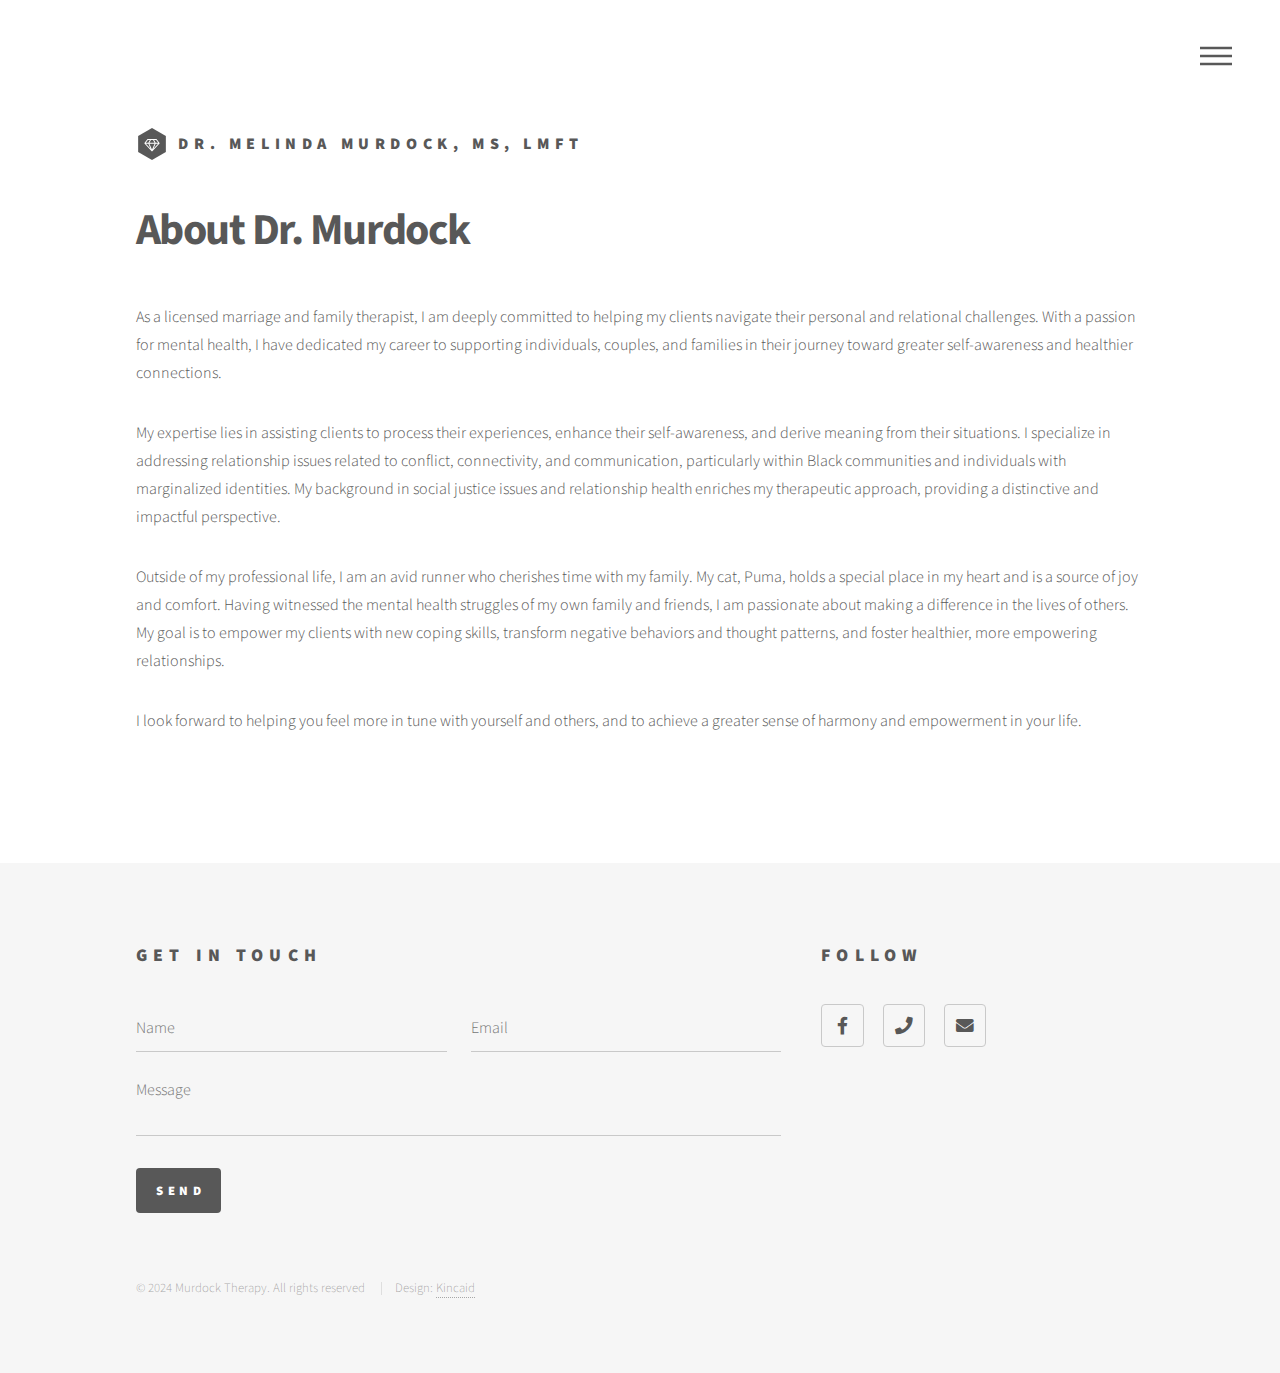
<file: webapp_19/wwwroot/about.html>
<!DOCTYPE HTML>
<!--
	Phantom by HTML5 UP
	html5up.net | @ajlkn
	Free for personal and commercial use under the CCA 3.0 license (html5up.net/license)
-->
<html>

<head>
	<title>About - Phantom by HTML5 UP</title>
	<meta charset="utf-8" />
	<meta name="viewport" content="width=device-width, initial-scale=1, user-scalable=no" />
	<link rel="stylesheet" href="assets/css/main.css" />
	<noscript>
		<link rel="stylesheet" href="assets/css/noscript.css" />
	</noscript>
</head>

<body class="is-preload">
	<!-- Wrapper -->
	<div id="wrapper">

		<!-- Header -->
		<header id="header">
			<div class="inner">

				<!-- Logo -->
				<a href="phantom.html" class="logo">
					<span class="symbol"><img src="images/logo.svg" alt="" /></span><span class="title">Dr. Melinda
						Murdock, MS, LMFT</span>
				</a>

				<!-- Nav -->
				<nav>
					<ul>
						<li><a href="#menu">Menu</a></li>
					</ul>
				</nav>

			</div>
		</header>

		<!-- Menu -->
		<nav id="menu">
			<h2>Menu</h2>
			<ul>
				<li><a href="phantom.html">Home</a></li>
				<li><a href="about.html">About</a></li>
				<li><a href="blogs.html">Blogs</a></li>
				<li><a href="schedule.html">Schedule</a></li>
			</ul>
		</nav>

		<!-- Main -->
		<div id="main">
			<div class="inner">
				<h1>About Dr. Murdock</h1>
				<p>As a licensed marriage and family therapist, I am deeply committed to helping my clients navigate
					their personal and relational challenges. With a passion for mental health, I have dedicated my
					career to supporting individuals, couples, and families in their journey toward greater
					self-awareness and healthier connections.</p>
				<p>My expertise lies in assisting clients to process their experiences, enhance their self-awareness,
					and derive meaning from their situations. I specialize in addressing relationship issues related to
					conflict, connectivity, and communication, particularly within Black communities and individuals
					with marginalized identities. My background in social justice issues and relationship health
					enriches my therapeutic approach, providing a distinctive and impactful perspective.</p>
				<p>Outside of my professional life, I am an avid runner who cherishes time with my family. My cat, Puma,
					holds a special place in my heart and is a source of joy and comfort. Having witnessed the mental
					health struggles of my own family and friends, I am passionate about making a difference in the
					lives of others. My goal is to empower my clients with new coping skills, transform negative
					behaviors and thought patterns, and foster healthier, more empowering relationships.</p>
				<p>I look forward to helping you feel more in tune with yourself and others, and to achieve a greater
					sense of harmony and empowerment in your life.</p>
			</div>
		</div>

		<!-- Footer -->
		<footer id="footer">
			<div class="inner">
				<section>
					<h2>Get in touch</h2>
					<form method="post" action="#">
						<div class="fields">
							<div class="field half">
								<input type="text" name="name" id="name" placeholder="Name" />
							</div>
							<div class="field half">
								<input type="email" name="email" id="email" placeholder="Email" />
							</div>
							<div class="field">
								<textarea name="message" id="message" placeholder="Message"></textarea>
							</div>
						</div>
						<ul class="actions">
							<li><input type="submit" value="Send" class="primary" /></li>
						</ul>
					</form>
				</section>
				<section>
					<h2>Follow</h2>
					<ul class="icons">
						<li><a href="https://www.facebook.com/MurdockTherapy/"
								class="icon brands style2 fa-facebook-f"><span class="label">Facebook</span></a>
						</li>
						<li><a href="tel:+1(504)621-9472" class="icon solid style2 fa-phone"><span
									class="label">Phone</span></a></li>
						<li><a href="mailto:melinda.murdock@outlook.com" class="icon solid style2 fa-envelope"><span
									class="label">Email</span></a>
						</li>
					</ul>
				</section>
				<ul class="copyright">
					<li>&copy; 2024 Murdock Therapy. All rights reserved</li>
					<li>Design: <a href="https://github.com/SkylarKincaid">Kincaid</a></li>
				</ul>
			</div>
		</footer>

	</div>

	<!-- Scripts -->
	<script src="assets/js/jquery.min.js"></script>
	<script src="assets/js/browser.min.js"></script>
	<script src="assets/js/breakpoints.min.js"></script>
	<script src="assets/js/util.js"></script>
	<script src="assets/js/main.js"></script>

</body>

</html>
</file>
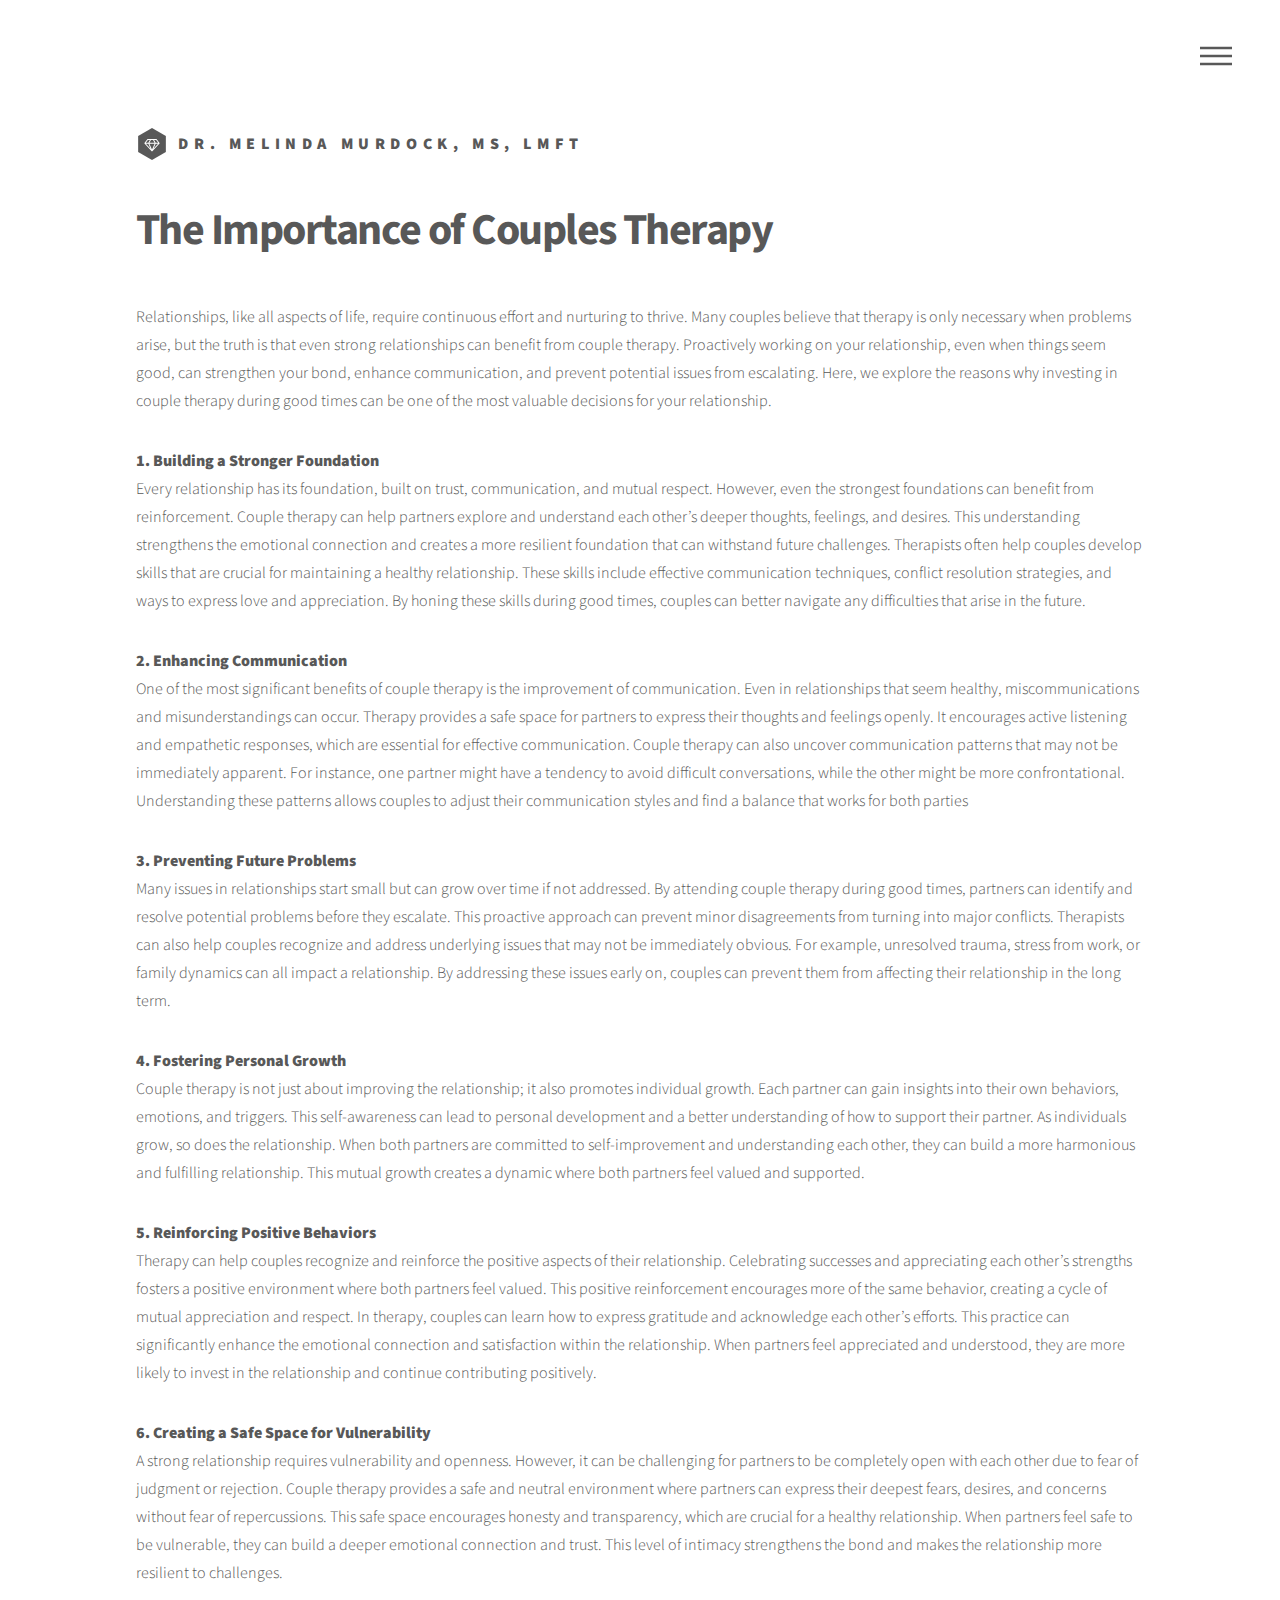
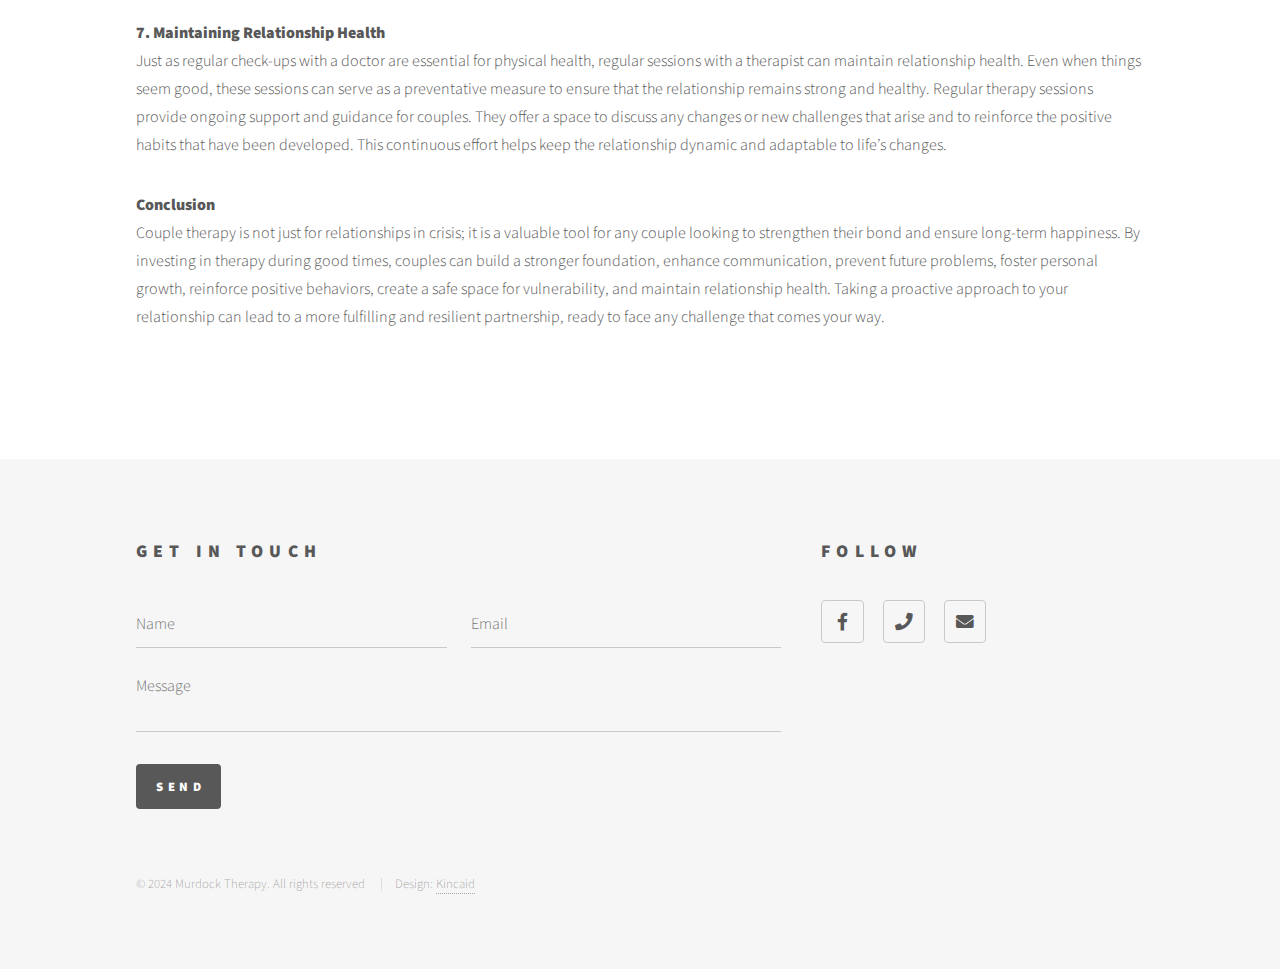
<file: webapp_19/wwwroot/blog1.html>
<!DOCTYPE HTML>
<!--
	Phantom by HTML5 UP
	html5up.net | @ajlkn
	Free for personal and commercial use under the CCA 3.0 license (html5up.net/license)
-->
<html>

<head>
	<title>About - Phantom by HTML5 UP</title>
	<meta charset="utf-8" />
	<meta name="viewport" content="width=device-width, initial-scale=1, user-scalable=no" />
	<link rel="stylesheet" href="assets/css/main.css" />
	<noscript>
		<link rel="stylesheet" href="assets/css/noscript.css" />
	</noscript>
</head>

<body class="is-preload">
	<!-- Wrapper -->
	<div id="wrapper">

		<!-- Header -->
		<header id="header">
			<div class="inner">

				<!-- Logo -->
				<a href="phantom.html" class="logo">
					<span class="symbol"><img src="images/logo.svg" alt="" /></span><span class="title">Dr. Melinda
						Murdock, MS, LMFT</span>
				</a>

				<!-- Nav -->
				<nav>
					<ul>
						<li><a href="#menu">Menu</a></li>
					</ul>
				</nav>

			</div>
		</header>

		<!-- Menu -->
		<nav id="menu">
			<h2>Menu</h2>
			<ul>
				<li><a href="phantom.html">Home</a></li>
				<li><a href="about.html">About</a></li>
				<li><a href="blogs.html">Blogs</a></li>
				<li><a href="schedule.html">Schedule</a></li>
			</ul>
		</nav>

		<!-- Main -->
		<div id="main">
			<div class="inner">
				<h1>The Importance of Couples Therapy</h1>
				<p>Relationships, like all aspects of life, require continuous effort and nurturing to thrive. Many
					couples believe that therapy is only necessary when problems arise, but the truth is that even
					strong relationships can benefit from couple therapy. Proactively working on your relationship, even
					when things seem good, can strengthen your bond, enhance communication, and prevent potential issues
					from escalating. Here, we explore the reasons why investing in couple therapy during good times can
					be one of the most valuable decisions for your relationship.</p>
				<p><strong>1. Building a Stronger Foundation</strong><br>
					Every relationship has its foundation, built on trust, communication, and mutual respect. However,
					even the strongest foundations can benefit from reinforcement. Couple therapy can help partners
					explore and understand each other’s deeper thoughts, feelings, and desires. This understanding
					strengthens the emotional connection and creates a more resilient foundation that can withstand
					future challenges.

					Therapists often help couples develop skills that are crucial for maintaining a healthy
					relationship. These skills include effective communication techniques, conflict resolution
					strategies, and ways to express love and appreciation. By honing these skills during good times,
					couples can better navigate any difficulties that arise in the future.</p>
				<p><strong>2. Enhancing Communication</strong><br>
					One of the most significant benefits of couple therapy is the improvement of communication. Even in
					relationships that seem healthy, miscommunications and misunderstandings can occur. Therapy provides
					a safe space for partners to express their thoughts and feelings openly. It encourages active
					listening and empathetic responses, which are essential for effective communication.

					Couple therapy can also uncover communication patterns that may not be immediately apparent. For
					instance, one partner might have a tendency to avoid difficult conversations, while the other might
					be more confrontational. Understanding these patterns allows couples to adjust their communication
					styles and find a balance that works for both parties</p>
				<p><strong>3. Preventing Future Problems</strong><br>
					Many issues in relationships start small but can grow over time if not addressed. By attending
					couple therapy during good times, partners can identify and resolve potential problems before they
					escalate. This proactive approach can prevent minor disagreements from turning into major conflicts.

					Therapists can also help couples recognize and address underlying issues that may not be immediately
					obvious. For example, unresolved trauma, stress from work, or family dynamics can all impact a
					relationship. By addressing these issues early on, couples can prevent them from affecting their
					relationship in the long term.</p>
				<p><strong>4. Fostering Personal Growth</strong><br>
					Couple therapy is not just about improving the relationship; it also promotes individual growth.
					Each partner can gain insights into their own behaviors, emotions, and triggers. This self-awareness
					can lead to personal development and a better understanding of how to support their partner.

					As individuals grow, so does the relationship. When both partners are committed to self-improvement
					and understanding each other, they can build a more harmonious and fulfilling relationship. This
					mutual growth creates a dynamic where both partners feel valued and supported.</p>
				<p><strong>5. Reinforcing Positive Behaviors</strong><br>
					Therapy can help couples recognize and reinforce the positive aspects of their relationship.
					Celebrating successes and appreciating each other’s strengths fosters a positive environment where
					both partners feel valued. This positive reinforcement encourages more of the same behavior,
					creating a cycle of mutual appreciation and respect.

					In therapy, couples can learn how to express gratitude and acknowledge each other’s efforts. This
					practice can significantly enhance the emotional connection and satisfaction within the
					relationship. When partners feel appreciated and understood, they are more likely to invest in the
					relationship and continue contributing positively.</p>
				<p><strong>6. Creating a Safe Space for Vulnerability</strong><br>
					A strong relationship requires vulnerability and openness. However, it can be challenging for
					partners to be completely open with each other due to fear of judgment or rejection. Couple therapy
					provides a safe and neutral environment where partners can express their deepest fears, desires, and
					concerns without fear of repercussions.

					This safe space encourages honesty and transparency, which are crucial for a healthy relationship.
					When partners feel safe to be vulnerable, they can build a deeper emotional connection and trust.
					This level of intimacy strengthens the bond and makes the relationship more resilient to challenges.
				</p>
				<p><strong>7. Maintaining Relationship Health</strong><br>
					Just as regular check-ups with a doctor are essential for physical health, regular sessions with a
					therapist can maintain relationship health. Even when things seem good, these sessions can serve as
					a preventative measure to ensure that the relationship remains strong and healthy.

					Regular therapy sessions provide ongoing support and guidance for couples. They offer a space to
					discuss any changes or new challenges that arise and to reinforce the positive habits that have been
					developed. This continuous effort helps keep the relationship dynamic and adaptable to life’s
					changes.</p>
				<P><strong>Conclusion</strong><br>
					Couple therapy is not just for relationships in crisis; it is a valuable tool for any couple looking
					to strengthen their bond and ensure long-term happiness. By investing in therapy during good times,
					couples can build a stronger foundation, enhance communication, prevent future problems, foster
					personal growth, reinforce positive behaviors, create a safe space for vulnerability, and maintain
					relationship health. Taking a proactive approach to your relationship can lead to a more fulfilling
					and resilient partnership, ready to face any challenge that comes your way.</P>
			</div>
		</div>

		<!-- Footer -->
		<footer id="footer">
			<div class="inner">
				<section>
					<h2>Get in touch</h2>
					<form method="post" action="#">
						<div class="fields">
							<div class="field half">
								<input type="text" name="name" id="name" placeholder="Name" />
							</div>
							<div class="field half">
								<input type="email" name="email" id="email" placeholder="Email" />
							</div>
							<div class="field">
								<textarea name="message" id="message" placeholder="Message"></textarea>
							</div>
						</div>
						<ul class="actions">
							<li><input type="submit" value="Send" class="primary" /></li>
						</ul>
					</form>
				</section>
				<section>
					<h2>Follow</h2>
					<ul class="icons">
						<li><a href="https://www.facebook.com/MurdockTherapy/"
								class="icon brands style2 fa-facebook-f"><span class="label">Facebook</span></a>
						</li>
						<li><a href="tel:+1(504)621-9472" class="icon solid style2 fa-phone"><span
									class="label">Phone</span></a></li>
						<li><a href="mailto:melinda.murdock@outlook.com" class="icon solid style2 fa-envelope"><span
									class="label">Email</span></a>
						</li>
					</ul>
				</section>
				<ul class="copyright">
					<li>&copy; 2024 Murdock Therapy. All rights reserved</li>
					<li>Design: <a href="https://github.com/SkylarKincaid">Kincaid</a></li>
				</ul>
			</div>
		</footer>

	</div>

	<!-- Scripts -->
	<script src="assets/js/jquery.min.js"></script>
	<script src="assets/js/browser.min.js"></script>
	<script src="assets/js/breakpoints.min.js"></script>
	<script src="assets/js/util.js"></script>
	<script src="assets/js/main.js"></script>

</body>

</html>
</file>
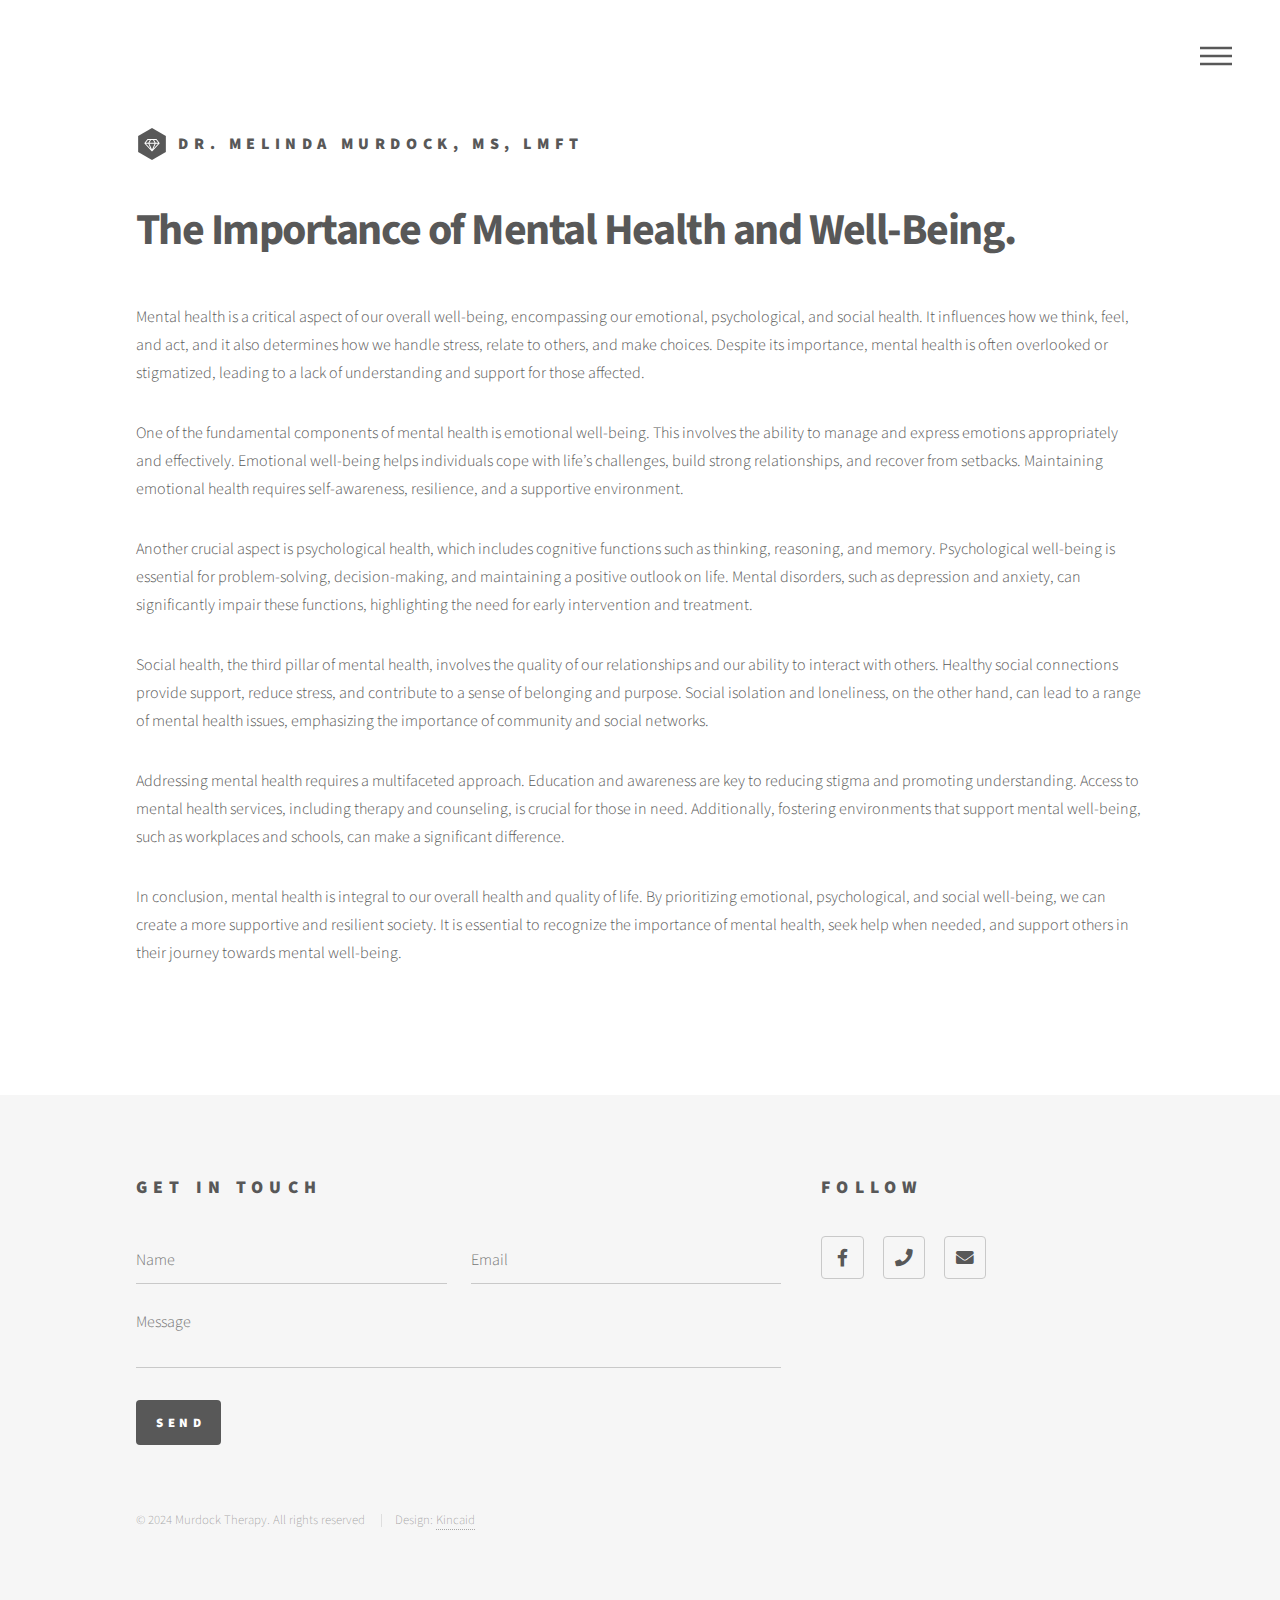
<file: webapp_19/wwwroot/blog2.html>
<!DOCTYPE HTML>
<!--
	Phantom by HTML5 UP
	html5up.net | @ajlkn
	Free for personal and commercial use under the CCA 3.0 license (html5up.net/license)
-->
<html>

<head>
	<title>About - Phantom by HTML5 UP</title>
	<meta charset="utf-8" />
	<meta name="viewport" content="width=device-width, initial-scale=1, user-scalable=no" />
	<link rel="stylesheet" href="assets/css/main.css" />
	<noscript>
		<link rel="stylesheet" href="assets/css/noscript.css" />
	</noscript>
</head>

<body class="is-preload">
	<!-- Wrapper -->
	<div id="wrapper">

		<!-- Header -->
		<header id="header">
			<div class="inner">

				<!-- Logo -->
				<a href="phantom.html" class="logo">
					<span class="symbol"><img src="images/logo.svg" alt="" /></span><span class="title">Dr. Melinda
						Murdock, MS, LMFT</span>
				</a>

				<!-- Nav -->
				<nav>
					<ul>
						<li><a href="#menu">Menu</a></li>
					</ul>
				</nav>

			</div>
		</header>

		<!-- Menu -->
		<nav id="menu">
			<h2>Menu</h2>
			<ul>
				<li><a href="phantom.html">Home</a></li>
				<li><a href="about.html">About</a></li>
				<li><a href="blogs.html">Blogs</a></li>
				<li><a href="schedule.html">Schedule</a></li>
			</ul>
		</nav>

		<!-- Main -->
		<div id="main">
			<div class="inner">
				<h1>The Importance of Mental Health and Well-Being.</h1>
				<p>Mental health is a critical aspect of our overall well-being, encompassing our emotional,
					psychological, and social health. It influences how we think, feel, and act, and it also determines
					how we handle stress, relate to others, and make choices. Despite its importance, mental health is
					often overlooked or stigmatized, leading to a lack of understanding and support for those affected.
				</p>
				<p>One of the fundamental components of mental health is emotional well-being. This involves the ability
					to manage and express emotions appropriately and effectively. Emotional well-being helps individuals
					cope with life’s challenges, build strong relationships, and recover from setbacks. Maintaining
					emotional health requires self-awareness, resilience, and a supportive environment.</p>
				<p>Another crucial aspect is psychological health, which includes cognitive functions such as thinking,
					reasoning, and memory. Psychological well-being is essential for problem-solving, decision-making,
					and maintaining a positive outlook on life. Mental disorders, such as depression and anxiety, can
					significantly impair these functions, highlighting the need for early intervention and treatment.
				</p>
				<p>Social health, the third pillar of mental health, involves the quality of our relationships and our
					ability to interact with others. Healthy social connections provide support, reduce stress, and
					contribute to a sense of belonging and purpose. Social isolation and loneliness, on the other hand,
					can lead to a range of mental health issues, emphasizing the importance of community and social
					networks.</p>
				<p>Addressing mental health requires a multifaceted approach. Education and awareness are key to
					reducing stigma and promoting understanding. Access to mental health services, including therapy and
					counseling, is crucial for those in need. Additionally, fostering environments that support mental
					well-being, such as workplaces and schools, can make a significant difference.</p>
				<p>In conclusion, mental health is integral to our overall health and quality of life. By prioritizing
					emotional, psychological, and social well-being, we can create a more supportive and resilient
					society. It is essential to recognize the importance of mental health, seek help when needed, and
					support others in their journey towards mental well-being.</p>
			</div>
		</div>

		<!-- Footer -->
		<footer id="footer">
			<div class="inner">
				<section>
					<h2>Get in touch</h2>
					<form method="post" action="#">
						<div class="fields">
							<div class="field half">
								<input type="text" name="name" id="name" placeholder="Name" />
							</div>
							<div class="field half">
								<input type="email" name="email" id="email" placeholder="Email" />
							</div>
							<div class="field">
								<textarea name="message" id="message" placeholder="Message"></textarea>
							</div>
						</div>
						<ul class="actions">
							<li><input type="submit" value="Send" class="primary" /></li>
						</ul>
					</form>
				</section>
				<section>
					<h2>Follow</h2>
					<ul class="icons">
						<li><a href="https://www.facebook.com/MurdockTherapy/"
								class="icon brands style2 fa-facebook-f"><span class="label">Facebook</span></a>
						</li>
						<li><a href="tel:+1(504)621-9472" class="icon solid style2 fa-phone"><span
									class="label">Phone</span></a></li>
						<li><a href="mailto:melinda.murdock@outlook.com" class="icon solid style2 fa-envelope"><span
									class="label">Email</span></a>
						</li>
					</ul>
				</section>
				<ul class="copyright">
					<li>&copy; 2024 Murdock Therapy. All rights reserved</li>
					<li>Design: <a href="https://github.com/SkylarKincaid">Kincaid</a></li>
				</ul>
			</div>
		</footer>

	</div>

	<!-- Scripts -->
	<script src="assets/js/jquery.min.js"></script>
	<script src="assets/js/browser.min.js"></script>
	<script src="assets/js/breakpoints.min.js"></script>
	<script src="assets/js/util.js"></script>
	<script src="assets/js/main.js"></script>

</body>

</html>
</file>
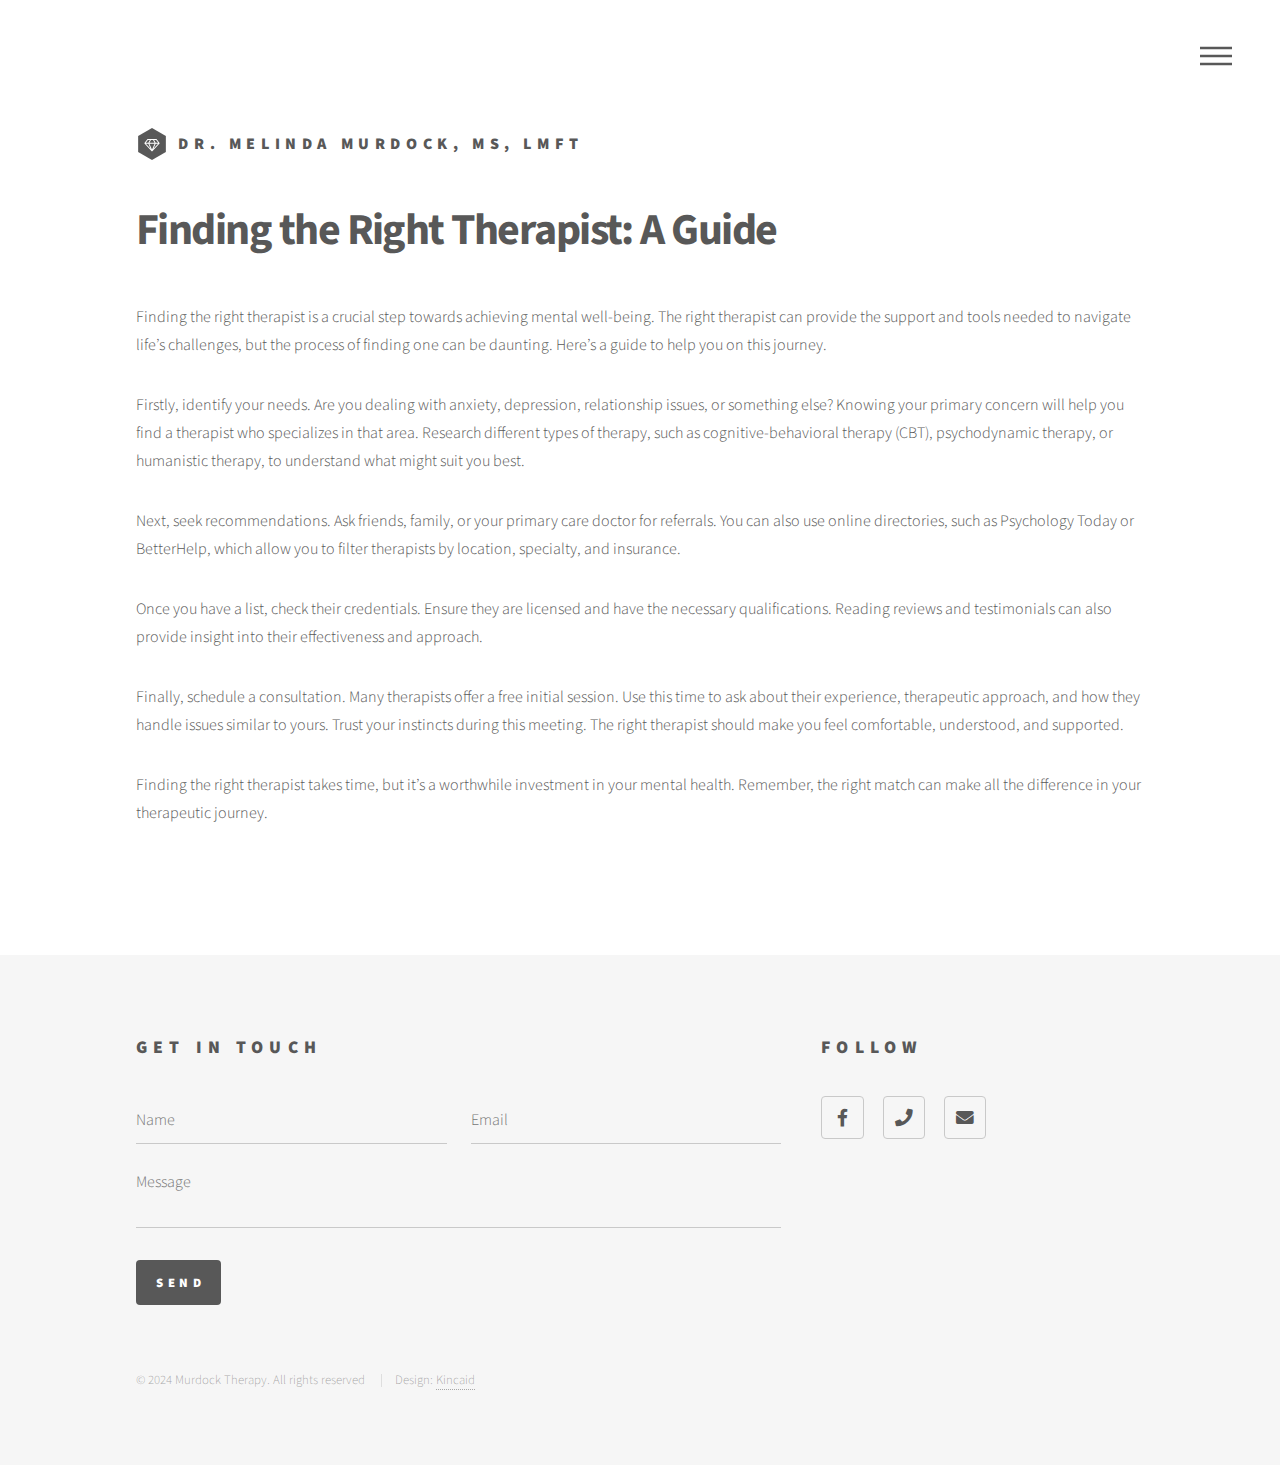
<file: webapp_19/wwwroot/blog3.html>
<!DOCTYPE HTML>
<!--
	Phantom by HTML5 UP
	html5up.net | @ajlkn
	Free for personal and commercial use under the CCA 3.0 license (html5up.net/license)
-->
<html>

<head>
	<title>About - Phantom by HTML5 UP</title>
	<meta charset="utf-8" />
	<meta name="viewport" content="width=device-width, initial-scale=1, user-scalable=no" />
	<link rel="stylesheet" href="assets/css/main.css" />
	<noscript>
		<link rel="stylesheet" href="assets/css/noscript.css" />
	</noscript>
</head>

<body class="is-preload">
	<!-- Wrapper -->
	<div id="wrapper">

		<!-- Header -->
		<header id="header">
			<div class="inner">

				<!-- Logo -->
				<a href="phantom.html" class="logo">
					<span class="symbol"><img src="images/logo.svg" alt="" /></span><span class="title">Dr. Melinda
						Murdock, MS, LMFT</span>
				</a>

				<!-- Nav -->
				<nav>
					<ul>
						<li><a href="#menu">Menu</a></li>
					</ul>
				</nav>

			</div>
		</header>

		<!-- Menu -->
		<nav id="menu">
			<h2>Menu</h2>
			<ul>
				<li><a href="phantom.html">Home</a></li>
				<li><a href="about.html">About</a></li>
				<li><a href="blogs.html">Blogs</a></li>
				<li><a href="schedule.html">Schedule</a></li>
			</ul>
		</nav>

		<!-- Main -->
		<div id="main">
			<div class="inner">
				<h1>Finding the Right Therapist: A Guide</h1>
				<p>Finding the right therapist is a crucial step towards achieving mental well-being. The right
					therapist can provide the support and tools needed to navigate life’s challenges, but the process of
					finding one can be daunting. Here’s a guide to help you on this journey.</p>
				<p>Firstly, identify your needs. Are you dealing with anxiety, depression, relationship issues, or
					something else? Knowing your primary concern will help you find a therapist who specializes in that
					area. Research different types of therapy, such as cognitive-behavioral therapy (CBT), psychodynamic
					therapy, or humanistic therapy, to understand what might suit you best.</p>
				<p>Next, seek recommendations. Ask friends, family, or your primary care doctor for referrals. You can
					also use online directories, such as Psychology Today or BetterHelp, which allow you to filter
					therapists by location, specialty, and insurance.</p>
				<p>Once you have a list, check their credentials. Ensure they are licensed and have the necessary
					qualifications. Reading reviews and testimonials can also provide insight into their effectiveness
					and approach.</p>
				<p>Finally, schedule a consultation. Many therapists offer a free initial session. Use this time to ask
					about their experience, therapeutic approach, and how they handle issues similar to yours. Trust
					your instincts during this meeting. The right therapist should make you feel comfortable,
					understood, and supported.</p>
				<p>Finding the right therapist takes time, but it’s a worthwhile investment in your mental health.
					Remember, the right match can make all the difference in your therapeutic journey.</p>

			</div>
		</div>

		<!-- Footer -->
		<footer id="footer">
			<div class="inner">
				<section>
					<h2>Get in touch</h2>
					<form method="post" action="#">
						<div class="fields">
							<div class="field half">
								<input type="text" name="name" id="name" placeholder="Name" />
							</div>
							<div class="field half">
								<input type="email" name="email" id="email" placeholder="Email" />
							</div>
							<div class="field">
								<textarea name="message" id="message" placeholder="Message"></textarea>
							</div>
						</div>
						<ul class="actions">
							<li><input type="submit" value="Send" class="primary" /></li>
						</ul>
					</form>
				</section>
				<section>
					<h2>Follow</h2>
					<ul class="icons">
						<li><a href="https://www.facebook.com/MurdockTherapy/"
								class="icon brands style2 fa-facebook-f"><span class="label">Facebook</span></a>
						</li>
						<li><a href="tel:+1(504)621-9472" class="icon solid style2 fa-phone"><span
									class="label">Phone</span></a></li>
						<li><a href="mailto:melinda.murdock@outlook.com" class="icon solid style2 fa-envelope"><span
									class="label">Email</span></a>
						</li>
					</ul>
				</section>
				<ul class="copyright">
					<li>&copy; 2024 Murdock Therapy. All rights reserved</li>
					<li>Design: <a href="https://github.com/SkylarKincaid">Kincaid</a></li>
				</ul>
			</div>
		</footer>

	</div>

	<!-- Scripts -->
	<script src="assets/js/jquery.min.js"></script>
	<script src="assets/js/browser.min.js"></script>
	<script src="assets/js/breakpoints.min.js"></script>
	<script src="assets/js/util.js"></script>
	<script src="assets/js/main.js"></script>

</body>

</html>
</file>
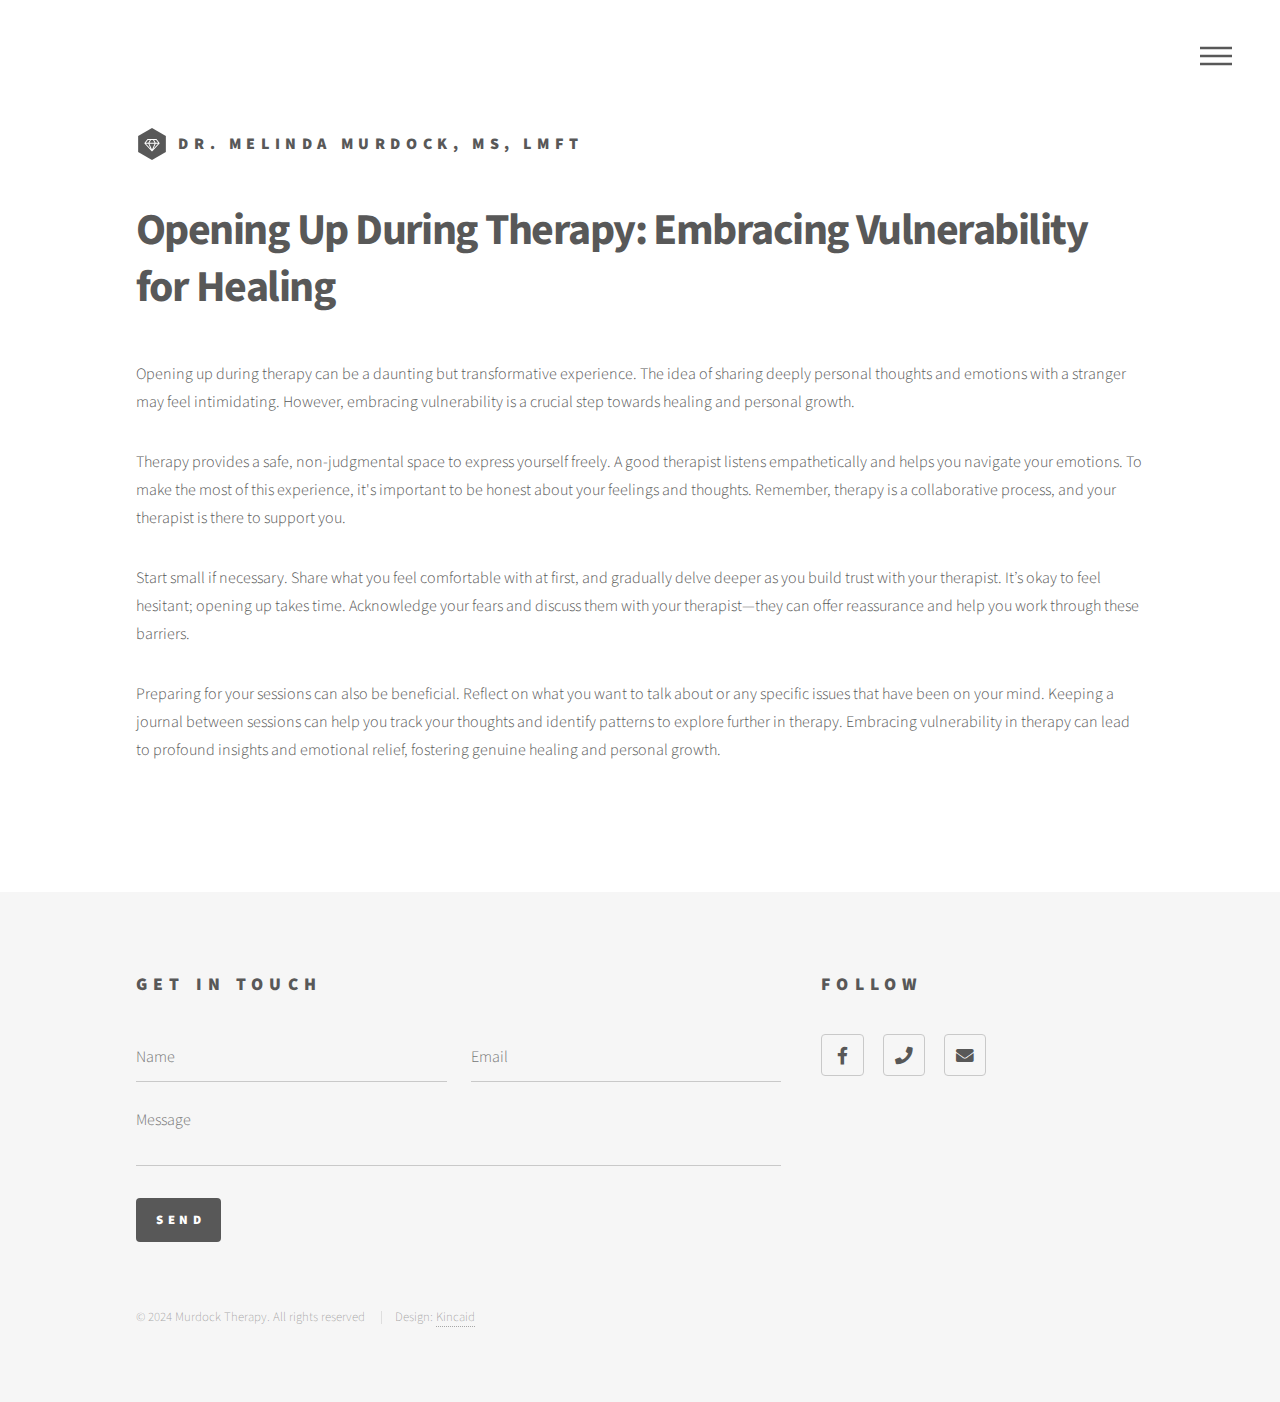
<file: webapp_19/wwwroot/blog4.html>
<!DOCTYPE HTML>
<!--
	Phantom by HTML5 UP
	html5up.net | @ajlkn
	Free for personal and commercial use under the CCA 3.0 license (html5up.net/license)
-->
<html>

<head>
	<title>About - Phantom by HTML5 UP</title>
	<meta charset="utf-8" />
	<meta name="viewport" content="width=device-width, initial-scale=1, user-scalable=no" />
	<link rel="stylesheet" href="assets/css/main.css" />
	<noscript>
		<link rel="stylesheet" href="assets/css/noscript.css" />
	</noscript>
</head>

<body class="is-preload">
	<!-- Wrapper -->
	<div id="wrapper">

		<!-- Header -->
		<header id="header">
			<div class="inner">

				<!-- Logo -->
				<a href="phantom.html" class="logo">
					<span class="symbol"><img src="images/logo.svg" alt="" /></span><span class="title">Dr. Melinda
						Murdock, MS, LMFT</span>
				</a>

				<!-- Nav -->
				<nav>
					<ul>
						<li><a href="#menu">Menu</a></li>
					</ul>
				</nav>

			</div>
		</header>

		<!-- Menu -->
		<nav id="menu">
			<h2>Menu</h2>
			<ul>
				<li><a href="phantom.html">Home</a></li>
				<li><a href="about.html">About</a></li>
				<li><a href="blogs.html">Blogs</a></li>
				<li><a href="schedule.html">Schedule</a></li>
			</ul>
		</nav>

		<!-- Main -->
		<div id="main">
			<div class="inner">
				<h1>Opening Up During Therapy: Embracing Vulnerability for Healing
				</h1>
				<p>Opening up during therapy can be a daunting but transformative experience. The idea of sharing deeply
					personal thoughts and emotions with a stranger may feel intimidating. However, embracing
					vulnerability is a crucial step towards healing and personal growth.</p>
				<p>Therapy provides a safe, non-judgmental space to express yourself freely. A good therapist listens
					empathetically and helps you navigate your emotions. To make the most of this experience, it's
					important to be honest about your feelings and thoughts. Remember, therapy is a collaborative
					process, and your therapist is there to support you.</p>
				<p>Start small if necessary. Share what you feel comfortable with at first, and gradually delve deeper
					as you build trust with your therapist. It’s okay to feel hesitant; opening up takes time.
					Acknowledge your fears and discuss them with your therapist—they can offer reassurance and help you
					work through these barriers.</p>
				<p>Preparing for your sessions can also be beneficial. Reflect on what you want to talk about or any
					specific issues that have been on your mind. Keeping a journal between sessions can help you track
					your thoughts and identify patterns to explore further in therapy. Embracing vulnerability in
					therapy can lead to profound insights and emotional relief, fostering genuine healing and personal
					growth.</p>
			</div>
		</div>

		<!-- Footer -->
		<footer id="footer">
			<div class="inner">
				<section>
					<h2>Get in touch</h2>
					<form method="post" action="#">
						<div class="fields">
							<div class="field half">
								<input type="text" name="name" id="name" placeholder="Name" />
							</div>
							<div class="field half">
								<input type="email" name="email" id="email" placeholder="Email" />
							</div>
							<div class="field">
								<textarea name="message" id="message" placeholder="Message"></textarea>
							</div>
						</div>
						<ul class="actions">
							<li><input type="submit" value="Send" class="primary" /></li>
						</ul>
					</form>
				</section>
				<section>
					<h2>Follow</h2>
					<ul class="icons">
						<li><a href="https://www.facebook.com/MurdockTherapy/"
								class="icon brands style2 fa-facebook-f"><span class="label">Facebook</span></a>
						</li>
						<li><a href="tel:+1(504)621-9472" class="icon solid style2 fa-phone"><span
									class="label">Phone</span></a></li>
						<li><a href="mailto:melinda.murdock@outlook.com" class="icon solid style2 fa-envelope"><span
									class="label">Email</span></a>
						</li>
					</ul>
				</section>
				<ul class="copyright">
					<li>&copy; 2024 Murdock Therapy. All rights reserved</li>
					<li>Design: <a href="https://github.com/SkylarKincaid">Kincaid</a></li>
				</ul>
			</div>
		</footer>

	</div>

	<!-- Scripts -->
	<script src="assets/js/jquery.min.js"></script>
	<script src="assets/js/browser.min.js"></script>
	<script src="assets/js/breakpoints.min.js"></script>
	<script src="assets/js/util.js"></script>
	<script src="assets/js/main.js"></script>

</body>

</html>
</file>
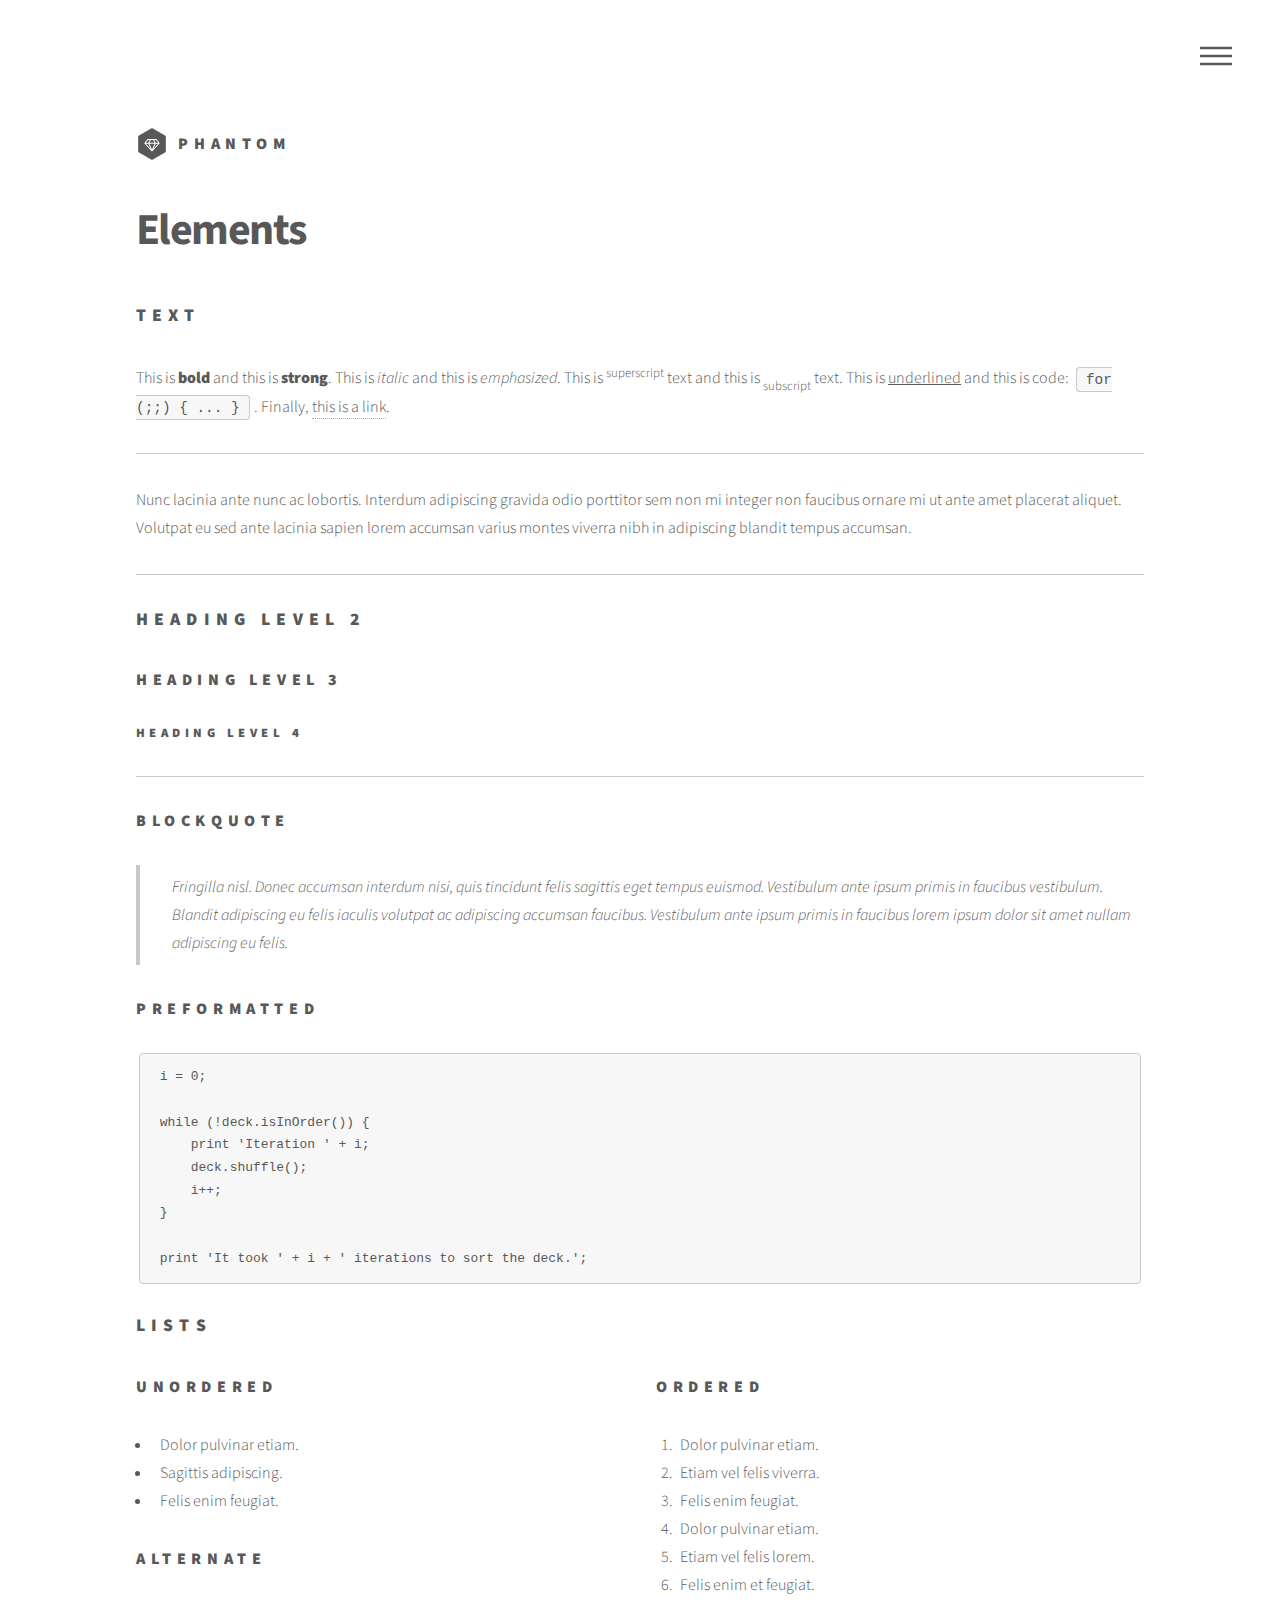
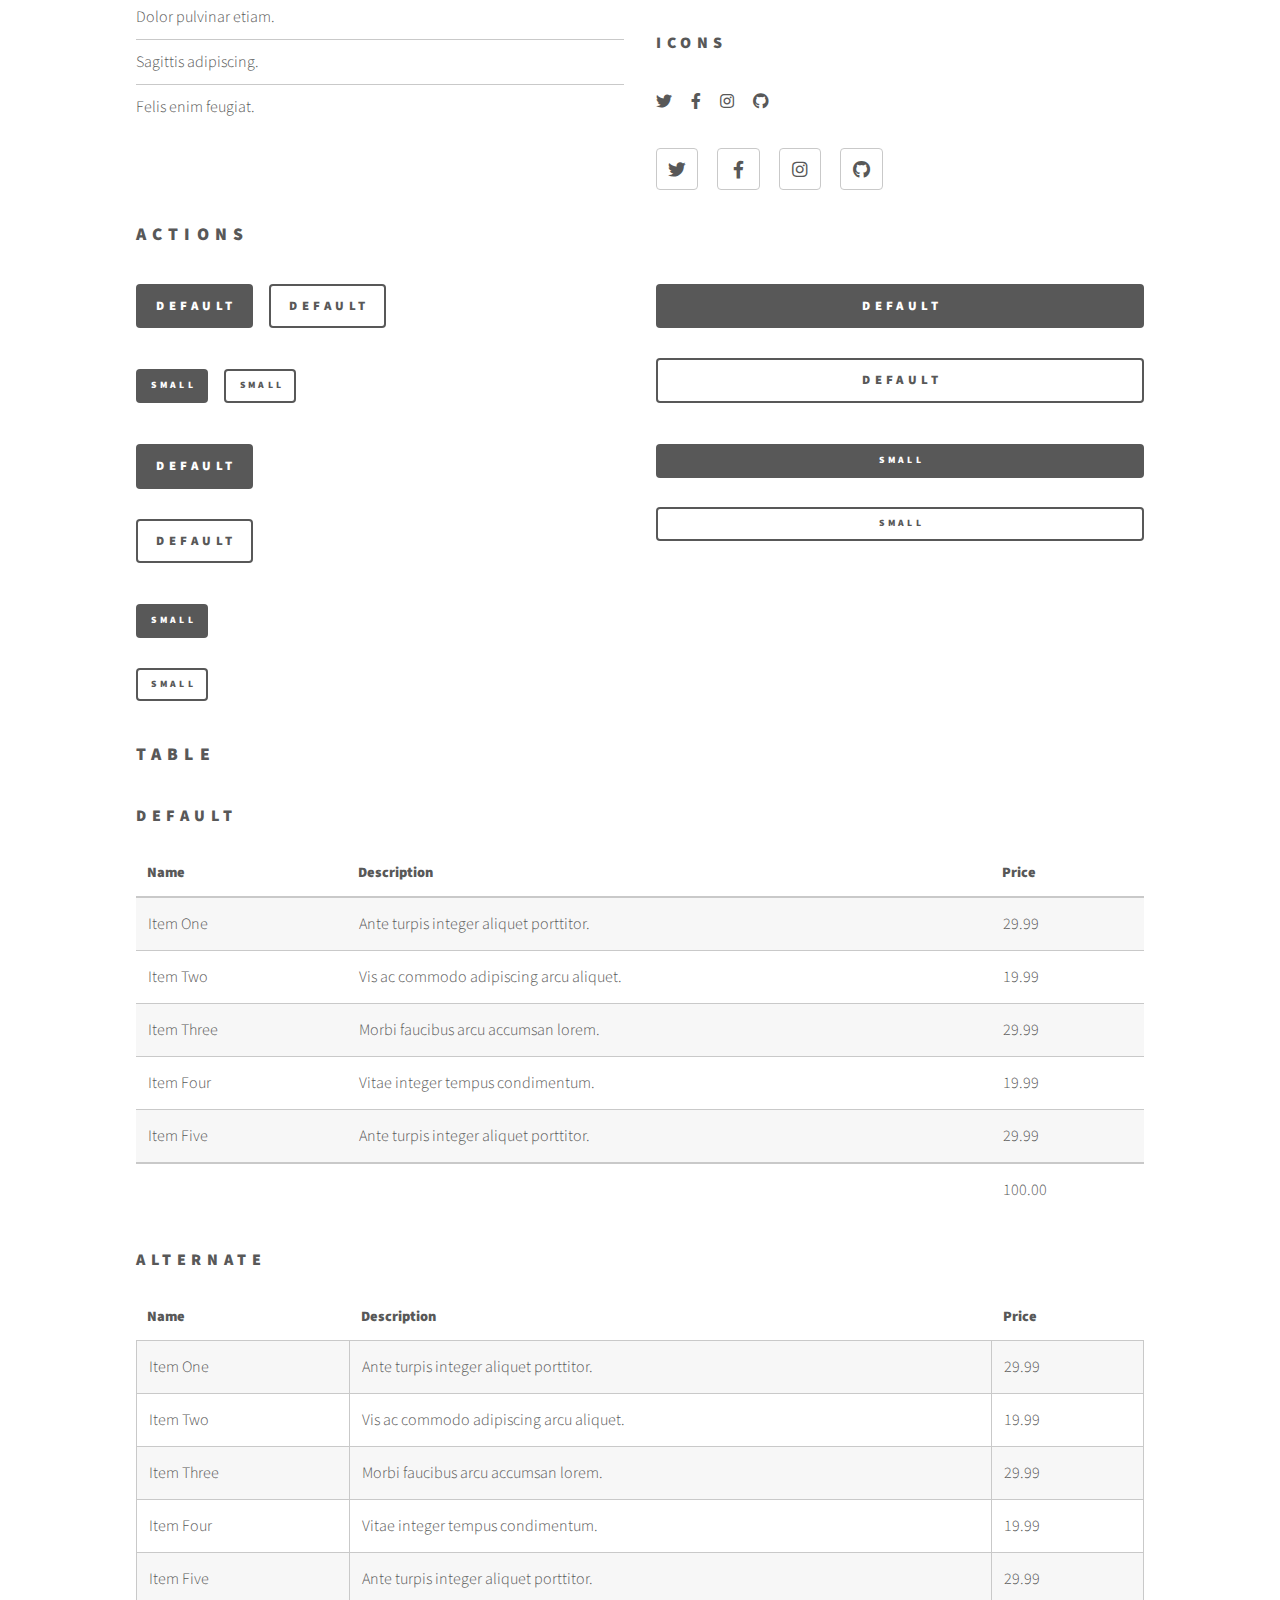
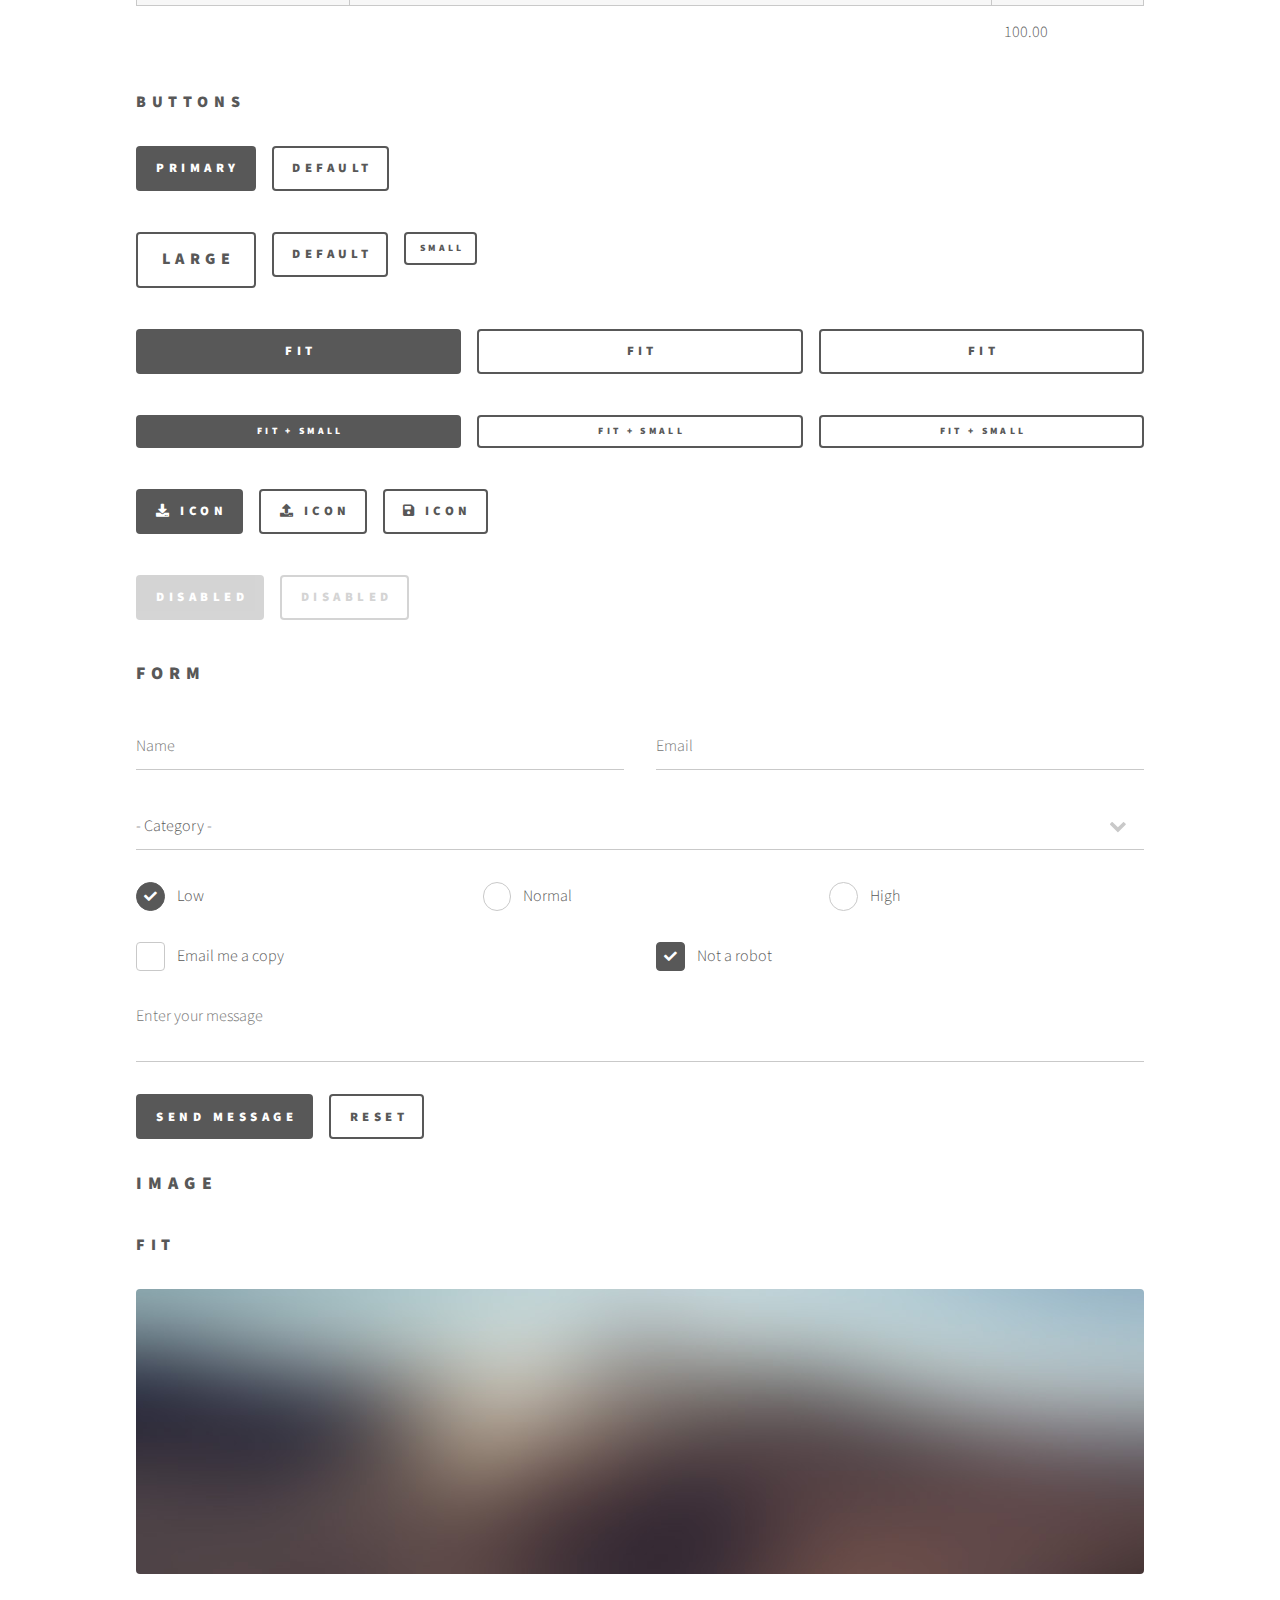
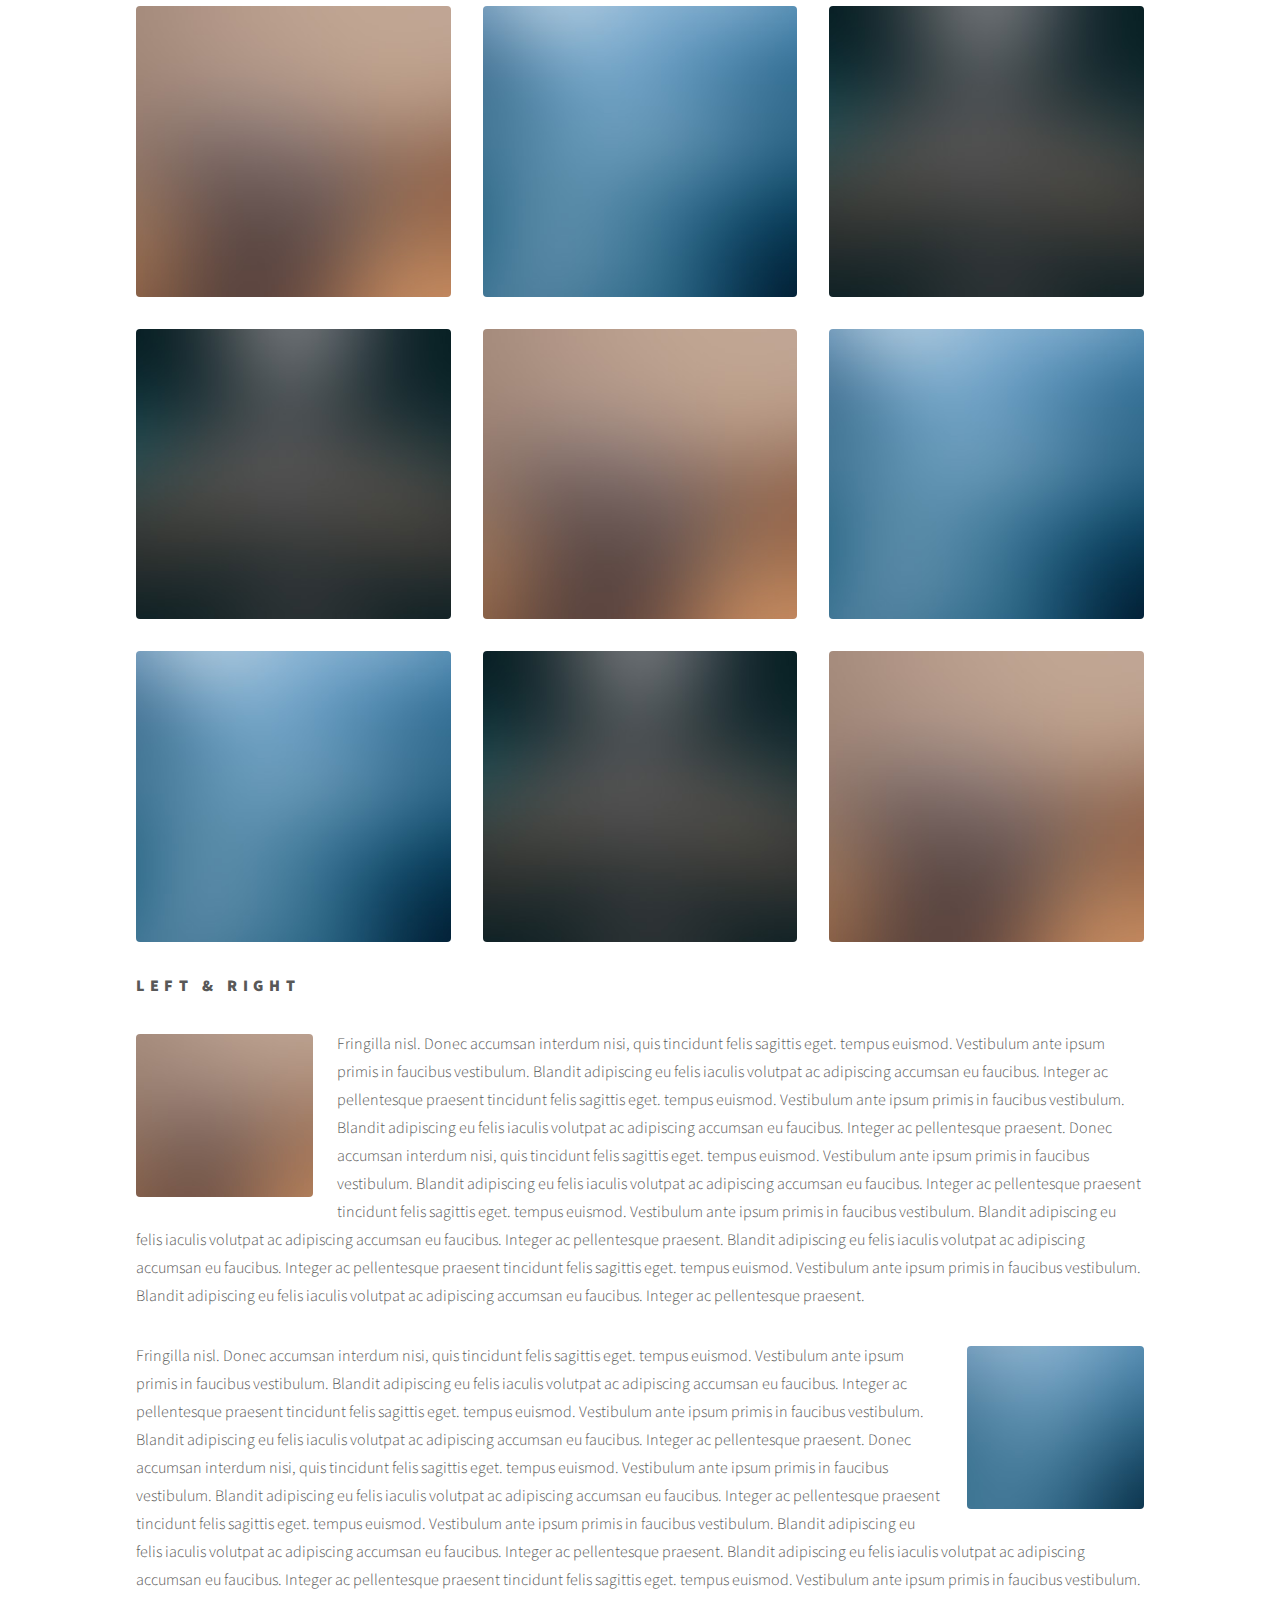
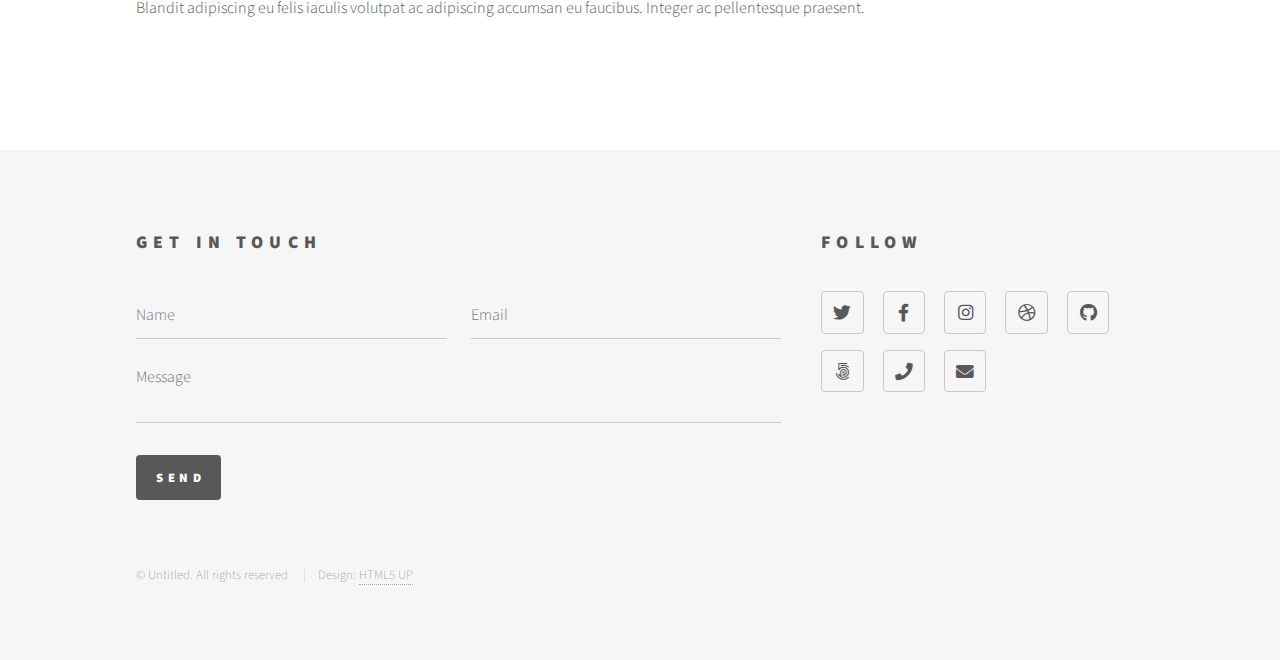
<file: webapp_19/wwwroot/elements.html>
<!DOCTYPE HTML>
<!--
	Phantom by HTML5 UP
	html5up.net | @ajlkn
	Free for personal and commercial use under the CCA 3.0 license (html5up.net/license)
-->
<html>

<head>
	<title>Elements - Phantom by HTML5 UP</title>
	<meta charset="utf-8" />
	<meta name="viewport" content="width=device-width, initial-scale=1, user-scalable=no" />
	<link rel="stylesheet" href="assets/css/main.css" />
	<noscript>
		<link rel="stylesheet" href="assets/css/noscript.css" />
	</noscript>
</head>

<body class="is-preload">
	<!-- Wrapper -->
	<div id="wrapper">

		<!-- Header -->
		<header id="header">
			<div class="inner">

				<!-- Logo -->
				<a href="index.html" class="logo">
					<span class="symbol"><img src="images/logo.svg" alt="" /></span><span class="title">Phantom</span>
				</a>

				<!-- Nav -->
				<nav>
					<ul>
						<li><a href="#menu">Menu</a></li>
					</ul>
				</nav>

			</div>
		</header>

		<!-- Menu -->
		<nav id="menu">
			<h2>Menu</h2>
			<ul>
				<li><a href="index.html">Home</a></li>
				<li><a href="generic.html">Ipsum veroeros</a></li>
				<li><a href="generic.html">Tempus etiam</a></li>
				<li><a href="generic.html">Consequat dolor</a></li>
				<li><a href="elements.html">Elements</a></li>
			</ul>
		</nav>

		<!-- Main -->
		<div id="main">
			<div class="inner">
				<h1>Elements</h1>

				<!-- Text -->
				<section>
					<h2>Text</h2>
					<p>This is <b>bold</b> and this is <strong>strong</strong>. This is <i>italic</i> and this is
						<em>emphasized</em>.
						This is <sup>superscript</sup> text and this is <sub>subscript</sub> text.
						This is <u>underlined</u> and this is code: <code>for (;;) { ... }</code>. Finally, <a
							href="#">this is a link</a>.</p>
					<hr />
					<p>Nunc lacinia ante nunc ac lobortis. Interdum adipiscing gravida odio porttitor sem non mi integer
						non faucibus ornare mi ut ante amet placerat aliquet. Volutpat eu sed ante lacinia sapien lorem
						accumsan varius montes viverra nibh in adipiscing blandit tempus accumsan.</p>
					<hr />
					<h2>Heading Level 2</h2>
					<h3>Heading Level 3</h3>
					<h4>Heading Level 4</h4>
					<hr />
					<h3>Blockquote</h3>
					<blockquote>Fringilla nisl. Donec accumsan interdum nisi, quis tincidunt felis sagittis eget tempus
						euismod. Vestibulum ante ipsum primis in faucibus vestibulum. Blandit adipiscing eu felis
						iaculis volutpat ac adipiscing accumsan faucibus. Vestibulum ante ipsum primis in faucibus lorem
						ipsum dolor sit amet nullam adipiscing eu felis.</blockquote>
					<h3>Preformatted</h3>
					<pre><code>i = 0;

while (!deck.isInOrder()) {
    print 'Iteration ' + i;
    deck.shuffle();
    i++;
}

print 'It took ' + i + ' iterations to sort the deck.';</code></pre>
				</section>

				<!-- Lists -->
				<section>
					<h2>Lists</h2>
					<div class="row">
						<div class="col-6 col-12-medium">
							<h3>Unordered</h3>
							<ul>
								<li>Dolor pulvinar etiam.</li>
								<li>Sagittis adipiscing.</li>
								<li>Felis enim feugiat.</li>
							</ul>
							<h3>Alternate</h3>
							<ul class="alt">
								<li>Dolor pulvinar etiam.</li>
								<li>Sagittis adipiscing.</li>
								<li>Felis enim feugiat.</li>
							</ul>
						</div>
						<div class="col-6 col-12-medium">
							<h3>Ordered</h3>
							<ol>
								<li>Dolor pulvinar etiam.</li>
								<li>Etiam vel felis viverra.</li>
								<li>Felis enim feugiat.</li>
								<li>Dolor pulvinar etiam.</li>
								<li>Etiam vel felis lorem.</li>
								<li>Felis enim et feugiat.</li>
							</ol>
							<h3>Icons</h3>
							<ul class="icons">
								<li><a href="#" class="icon brands style1 fa-twitter"><span
											class="label">Twitter</span></a></li>
								<li><a href="#" class="icon brands style1 fa-facebook-f"><span
											class="label">Facebook</span></a></li>
								<li><a href="#" class="icon brands style1 fa-instagram"><span
											class="label">Instagram</span></a></li>
								<li><a href="#" class="icon brands style1 fa-github"><span
											class="label">Github</span></a></li>
							</ul>
							<ul class="icons">
								<li><a href="#" class="icon brands style2 fa-twitter"><span
											class="label">Twitter</span></a></li>
								<li><a href="#" class="icon brands style2 fa-facebook-f"><span
											class="label">Facebook</span></a></li>
								<li><a href="#" class="icon brands style2 fa-instagram"><span
											class="label">Instagram</span></a></li>
								<li><a href="#" class="icon brands style2 fa-github"><span
											class="label">Github</span></a></li>
							</ul>
						</div>
					</div>
					<h2>Actions</h2>
					<div class="row">
						<div class="col-6 col-12-medium">
							<ul class="actions">
								<li><a href="#" class="button primary">Default</a></li>
								<li><a href="#" class="button">Default</a></li>
							</ul>
							<ul class="actions small">
								<li><a href="#" class="button primary small">Small</a></li>
								<li><a href="#" class="button small">Small</a></li>
							</ul>
							<ul class="actions stacked">
								<li><a href="#" class="button primary">Default</a></li>
								<li><a href="#" class="button">Default</a></li>
							</ul>
							<ul class="actions stacked">
								<li><a href="#" class="button primary small">Small</a></li>
								<li><a href="#" class="button small">Small</a></li>
							</ul>
						</div>
						<div class="col-6 col-12-medium">
							<ul class="actions stacked">
								<li><a href="#" class="button primary fit">Default</a></li>
								<li><a href="#" class="button fit">Default</a></li>
							</ul>
							<ul class="actions stacked">
								<li><a href="#" class="button primary small fit">Small</a></li>
								<li><a href="#" class="button small fit">Small</a></li>
							</ul>
						</div>
					</div>
				</section>

				<!-- Table -->
				<section>
					<h2>Table</h2>
					<h3>Default</h3>
					<div class="table-wrapper">
						<table>
							<thead>
								<tr>
									<th>Name</th>
									<th>Description</th>
									<th>Price</th>
								</tr>
							</thead>
							<tbody>
								<tr>
									<td>Item One</td>
									<td>Ante turpis integer aliquet porttitor.</td>
									<td>29.99</td>
								</tr>
								<tr>
									<td>Item Two</td>
									<td>Vis ac commodo adipiscing arcu aliquet.</td>
									<td>19.99</td>
								</tr>
								<tr>
									<td>Item Three</td>
									<td> Morbi faucibus arcu accumsan lorem.</td>
									<td>29.99</td>
								</tr>
								<tr>
									<td>Item Four</td>
									<td>Vitae integer tempus condimentum.</td>
									<td>19.99</td>
								</tr>
								<tr>
									<td>Item Five</td>
									<td>Ante turpis integer aliquet porttitor.</td>
									<td>29.99</td>
								</tr>
							</tbody>
							<tfoot>
								<tr>
									<td colspan="2"></td>
									<td>100.00</td>
								</tr>
							</tfoot>
						</table>
					</div>

					<h3>Alternate</h3>
					<div class="table-wrapper">
						<table class="alt">
							<thead>
								<tr>
									<th>Name</th>
									<th>Description</th>
									<th>Price</th>
								</tr>
							</thead>
							<tbody>
								<tr>
									<td>Item One</td>
									<td>Ante turpis integer aliquet porttitor.</td>
									<td>29.99</td>
								</tr>
								<tr>
									<td>Item Two</td>
									<td>Vis ac commodo adipiscing arcu aliquet.</td>
									<td>19.99</td>
								</tr>
								<tr>
									<td>Item Three</td>
									<td> Morbi faucibus arcu accumsan lorem.</td>
									<td>29.99</td>
								</tr>
								<tr>
									<td>Item Four</td>
									<td>Vitae integer tempus condimentum.</td>
									<td>19.99</td>
								</tr>
								<tr>
									<td>Item Five</td>
									<td>Ante turpis integer aliquet porttitor.</td>
									<td>29.99</td>
								</tr>
							</tbody>
							<tfoot>
								<tr>
									<td colspan="2"></td>
									<td>100.00</td>
								</tr>
							</tfoot>
						</table>
					</div>
				</section>

				<!-- Buttons -->
				<section>
					<h3>Buttons</h3>
					<ul class="actions">
						<li><a href="#" class="button primary">Primary</a></li>
						<li><a href="#" class="button">Default</a></li>
					</ul>
					<ul class="actions">
						<li><a href="#" class="button large">Large</a></li>
						<li><a href="#" class="button">Default</a></li>
						<li><a href="#" class="button small">Small</a></li>
					</ul>
					<ul class="actions fit">
						<li><a href="#" class="button primary fit">Fit</a></li>
						<li><a href="#" class="button fit">Fit</a></li>
						<li><a href="#" class="button fit">Fit</a></li>
					</ul>
					<ul class="actions fit small">
						<li><a href="#" class="button primary fit small">Fit + Small</a></li>
						<li><a href="#" class="button fit small">Fit + Small</a></li>
						<li><a href="#" class="button fit small">Fit + Small</a></li>
					</ul>
					<ul class="actions">
						<li><a href="#" class="button primary icon solid fa-download">Icon</a></li>
						<li><a href="#" class="button icon solid fa-upload">Icon</a></li>
						<li><a href="#" class="button icon solid fa-save">Icon</a></li>
					</ul>
					<ul class="actions">
						<li><span class="button primary disabled">Disabled</span></li>
						<li><span class="button disabled">Disabled</span></li>
					</ul>
				</section>

				<!-- Form -->
				<section>
					<h2>Form</h2>
					<form method="post" action="#">
						<div class="row gtr-uniform">
							<div class="col-6 col-12-xsmall">
								<input type="text" name="demo-name" id="demo-name" value="" placeholder="Name" />
							</div>
							<div class="col-6 col-12-xsmall">
								<input type="email" name="demo-email" id="demo-email" value="" placeholder="Email" />
							</div>
							<div class="col-12">
								<select name="demo-category" id="demo-category">
									<option value="">- Category -</option>
									<option value="1">Manufacturing</option>
									<option value="1">Shipping</option>
									<option value="1">Administration</option>
									<option value="1">Human Resources</option>
								</select>
							</div>
							<div class="col-4 col-12-small">
								<input type="radio" id="demo-priority-low" name="demo-priority" checked>
								<label for="demo-priority-low">Low</label>
							</div>
							<div class="col-4 col-12-small">
								<input type="radio" id="demo-priority-normal" name="demo-priority">
								<label for="demo-priority-normal">Normal</label>
							</div>
							<div class="col-4 col-12-small">
								<input type="radio" id="demo-priority-high" name="demo-priority">
								<label for="demo-priority-high">High</label>
							</div>
							<div class="col-6 col-12-small">
								<input type="checkbox" id="demo-copy" name="demo-copy">
								<label for="demo-copy">Email me a copy</label>
							</div>
							<div class="col-6 col-12-small">
								<input type="checkbox" id="demo-human" name="demo-human" checked>
								<label for="demo-human">Not a robot</label>
							</div>
							<div class="col-12">
								<textarea name="demo-message" id="demo-message" placeholder="Enter your message"
									rows="6"></textarea>
							</div>
							<div class="col-12">
								<ul class="actions">
									<li><input type="submit" value="Send Message" class="primary" /></li>
									<li><input type="reset" value="Reset" /></li>
								</ul>
							</div>
						</div>
					</form>
				</section>

				<!-- Image -->
				<section>
					<h2>Image</h2>
					<h3>Fit</h3>
					<div class="box alt">
						<div class="row gtr-uniform">
							<div class="col-12"><span class="image fit"><img src="images/pic13.jpg" alt="" /></span>
							</div>
							<div class="col-4"><span class="image fit"><img src="images/pic01.jpg" alt="" /></span>
							</div>
							<div class="col-4"><span class="image fit"><img src="images/pic02.jpg" alt="" /></span>
							</div>
							<div class="col-4"><span class="image fit"><img src="images/pic03.jpg" alt="" /></span>
							</div>
							<div class="col-4"><span class="image fit"><img src="images/pic03.jpg" alt="" /></span>
							</div>
							<div class="col-4"><span class="image fit"><img src="images/pic01.jpg" alt="" /></span>
							</div>
							<div class="col-4"><span class="image fit"><img src="images/pic02.jpg" alt="" /></span>
							</div>
							<div class="col-4"><span class="image fit"><img src="images/pic02.jpg" alt="" /></span>
							</div>
							<div class="col-4"><span class="image fit"><img src="images/pic03.jpg" alt="" /></span>
							</div>
							<div class="col-4"><span class="image fit"><img src="images/pic01.jpg" alt="" /></span>
							</div>
						</div>
					</div>
					<h3>Left &amp; Right</h3>
					<p><span class="image left"><img src="images/pic14.jpg" alt="" /></span>Fringilla nisl. Donec
						accumsan interdum nisi, quis tincidunt felis sagittis eget. tempus euismod. Vestibulum ante
						ipsum primis in faucibus vestibulum. Blandit adipiscing eu felis iaculis volutpat ac adipiscing
						accumsan eu faucibus. Integer ac pellentesque praesent tincidunt felis sagittis eget. tempus
						euismod. Vestibulum ante ipsum primis in faucibus vestibulum. Blandit adipiscing eu felis
						iaculis volutpat ac adipiscing accumsan eu faucibus. Integer ac pellentesque praesent. Donec
						accumsan interdum nisi, quis tincidunt felis sagittis eget. tempus euismod. Vestibulum ante
						ipsum primis in faucibus vestibulum. Blandit adipiscing eu felis iaculis volutpat ac adipiscing
						accumsan eu faucibus. Integer ac pellentesque praesent tincidunt felis sagittis eget. tempus
						euismod. Vestibulum ante ipsum primis in faucibus vestibulum. Blandit adipiscing eu felis
						iaculis volutpat ac adipiscing accumsan eu faucibus. Integer ac pellentesque praesent. Blandit
						adipiscing eu felis iaculis volutpat ac adipiscing accumsan eu faucibus. Integer ac pellentesque
						praesent tincidunt felis sagittis eget. tempus euismod. Vestibulum ante ipsum primis in faucibus
						vestibulum. Blandit adipiscing eu felis iaculis volutpat ac adipiscing accumsan eu faucibus.
						Integer ac pellentesque praesent.</p>
					<p><span class="image right"><img src="images/pic15.jpg" alt="" /></span>Fringilla nisl. Donec
						accumsan interdum nisi, quis tincidunt felis sagittis eget. tempus euismod. Vestibulum ante
						ipsum primis in faucibus vestibulum. Blandit adipiscing eu felis iaculis volutpat ac adipiscing
						accumsan eu faucibus. Integer ac pellentesque praesent tincidunt felis sagittis eget. tempus
						euismod. Vestibulum ante ipsum primis in faucibus vestibulum. Blandit adipiscing eu felis
						iaculis volutpat ac adipiscing accumsan eu faucibus. Integer ac pellentesque praesent. Donec
						accumsan interdum nisi, quis tincidunt felis sagittis eget. tempus euismod. Vestibulum ante
						ipsum primis in faucibus vestibulum. Blandit adipiscing eu felis iaculis volutpat ac adipiscing
						accumsan eu faucibus. Integer ac pellentesque praesent tincidunt felis sagittis eget. tempus
						euismod. Vestibulum ante ipsum primis in faucibus vestibulum. Blandit adipiscing eu felis
						iaculis volutpat ac adipiscing accumsan eu faucibus. Integer ac pellentesque praesent. Blandit
						adipiscing eu felis iaculis volutpat ac adipiscing accumsan eu faucibus. Integer ac pellentesque
						praesent tincidunt felis sagittis eget. tempus euismod. Vestibulum ante ipsum primis in faucibus
						vestibulum. Blandit adipiscing eu felis iaculis volutpat ac adipiscing accumsan eu faucibus.
						Integer ac pellentesque praesent.</p>
				</section>

			</div>
		</div>

		<!-- Footer -->
		<footer id="footer">
			<div class="inner">
				<section>
					<h2>Get in touch</h2>
					<form method="post" action="#">
						<div class="fields">
							<div class="field half">
								<input type="text" name="name" id="name" placeholder="Name" />
							</div>
							<div class="field half">
								<input type="email" name="email" id="email" placeholder="Email" />
							</div>
							<div class="field">
								<textarea name="message" id="message" placeholder="Message"></textarea>
							</div>
						</div>
						<ul class="actions">
							<li><input type="submit" value="Send" class="primary" /></li>
						</ul>
					</form>
				</section>
				<section>
					<h2>Follow</h2>
					<ul class="icons">
						<li><a href="#" class="icon brands style2 fa-twitter"><span class="label">Twitter</span></a>
						</li>
						<li><a href="#" class="icon brands style2 fa-facebook-f"><span class="label">Facebook</span></a>
						</li>
						<li><a href="#" class="icon brands style2 fa-instagram"><span class="label">Instagram</span></a>
						</li>
						<li><a href="#" class="icon brands style2 fa-dribbble"><span class="label">Dribbble</span></a>
						</li>
						<li><a href="#" class="icon brands style2 fa-github"><span class="label">GitHub</span></a></li>
						<li><a href="#" class="icon brands style2 fa-500px"><span class="label">500px</span></a></li>
						<li><a href="#" class="icon solid style2 fa-phone"><span class="label">Phone</span></a></li>
						<li><a href="#" class="icon solid style2 fa-envelope"><span class="label">Email</span></a></li>
					</ul>
				</section>
				<ul class="copyright">
					<li>&copy; Untitled. All rights reserved</li>
					<li>Design: <a href="http://html5up.net">HTML5 UP</a></li>
				</ul>
			</div>
		</footer>

	</div>

	<!-- Scripts -->
	<script src="assets/js/jquery.min.js"></script>
	<script src="assets/js/browser.min.js"></script>
	<script src="assets/js/breakpoints.min.js"></script>
	<script src="assets/js/util.js"></script>
	<script src="assets/js/main.js"></script>

</body>

</html>
</file>
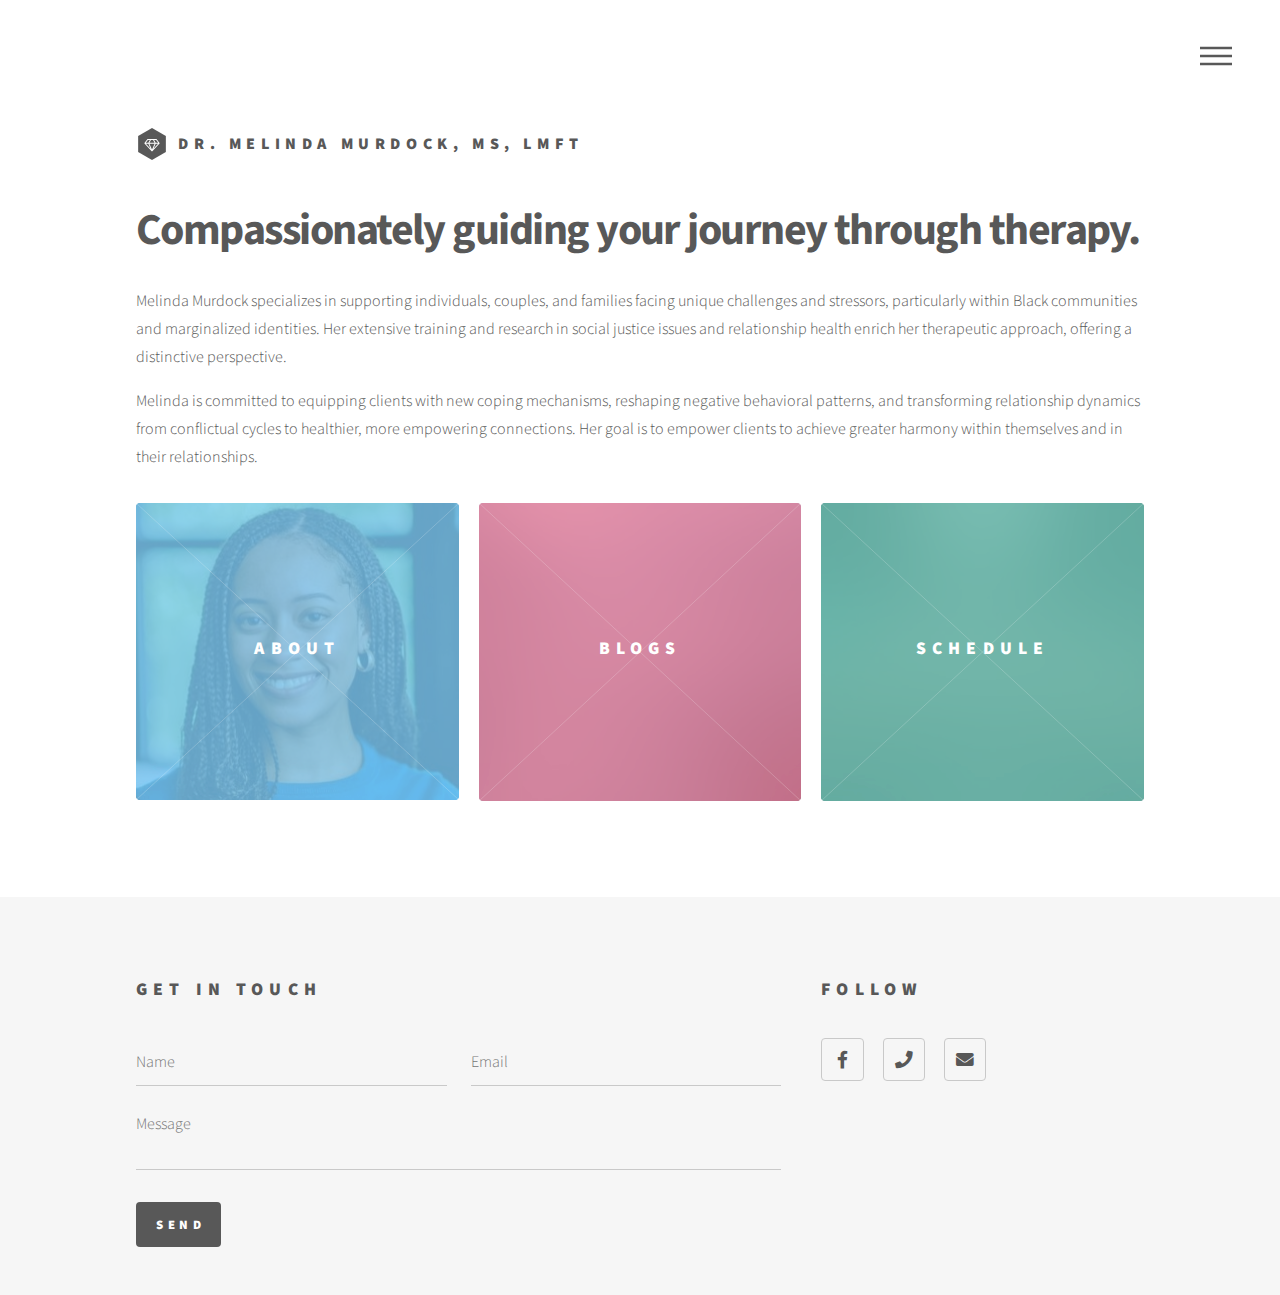
<file: webapp_19/wwwroot/phantom.html>
<!DOCTYPE HTML>
<!--
	Phantom by HTML5 UP
	html5up.net | @ajlkn
	Free for personal and commercial use under the CCA 3.0 license (html5up.net/license)
-->
<html>

<head>
	<title>Phantom by HTML5 UP</title>
	<meta charset="utf-8" />
	<meta name="viewport" content="width=device-width, initial-scale=1, user-scalable=no" />
	<link rel="stylesheet" href="assets/css/main.css" />
	<noscript>
		<link rel="stylesheet" href="assets/css/noscript.css" />
	</noscript>
</head>

<body class="is-preload">
	<!-- Wrapper -->
	<div id="wrapper">

		<!-- Header -->
		<header id="header">
			<div class="inner">

				<!-- Logo -->
				<a href="phantom.html" class="logo">
					<span class="symbol"><img src="images/logo.svg" alt="" /></span><span class="title">Dr. Melinda
						Murdock,
						MS, LMFT</span>
				</a>

				<!-- Nav -->
				<nav>
					<ul>
						<li><a href="#menu">Menu</a></li>
					</ul>
				</nav>

			</div>
		</header>

		<!-- Menu -->
		<nav id="menu">
			<h2>Menu</h2>
			<ul>
				<li><a href="phantom.html">Home</a></li>
				<li><a href="about.html">About</a></li>
				<li><a href="blogs.html">Blogs</a></li>
				<li><a href="schedule.html">Schedule</a></li>
			</ul>
		</nav>

		<!-- Main -->
		<div id="main">
			<div class="inner">
				<header>
					<h1>Compassionately guiding your journey through therapy.</h1>
					<div></div>
					<p>Melinda Murdock specializes in supporting individuals, couples, and families facing unique
						challenges and
						stressors, particularly within Black communities and marginalized identities. Her extensive
						training and
						research in social justice issues and relationship health enrich her therapeutic approach,
						offering a
						distinctive perspective.</p>

					<p>Melinda is committed to equipping clients with new coping mechanisms, reshaping negative
						behavioral patterns, and transforming relationship dynamics from conflictual cycles to
						healthier, more
						empowering connections. Her goal is to empower clients to achieve greater harmony within
						themselves and
						in their relationships.</p>
				</header>
				<section class="tiles">
					<article class="style2">
						<span class="image">
							<img src="images/Mel Headshot.jpg" alt="" />
						</span>
						<a href="about.html">
							<h2>about</h2>
							<div class="content">
								<p>Learn about Melinda Murdock, MS, LMFT.</p>
							</div>
						</a>
					</article>
					<article class="style1">
						<span class="image">
							<img src="images/pic02.jpg" alt="" />
						</span>
						<a href="blogs.html">
							<h2>Blogs</h2>
							<div class="content">
								<p>Read blogs that can help your mental health journey.</p>
							</div>
						</a>
					</article>
					<article class="style3">
						<span class="image">
							<img src="images/pic03.jpg" alt="" />
						</span>
						<a href="schedule.html">
							<h2>Schedule</h2>
							<div class="content">
								<p>Schedule time with Dr. Murdock.</p>
							</div>
						</a>
					</article>
				</section>
			</div>
		</div>

		<!-- Footer -->
		<footer id="footer">
			<div class="inner">
				<section>
					<h2>Get in touch</h2>
					<form method="post" action="#">
						<div class="fields">
							<div class="field half">
								<input type="text" name="name" id="name" placeholder="Name" />
							</div>
							<div class="field half">
								<input type="email" name="email" id="email" placeholder="Email" />
							</div>
							<div class="field">
								<textarea name="message" id="message" placeholder="Message"></textarea>
							</div>
						</div>
						<ul class="actions">
							<li><input type="submit" value="Send" class="primary" /></li>
						</ul>
					</form>
				</section>
				<section>
					<h2>Follow</h2>
					<ul class="icons">
						<li><a href="https://www.facebook.com/MurdockTherapy/"
								class="icon brands style2 fa-facebook-f"><span class="label">Facebook</span></a>
						</li>
						<li><a href="tel:+1(504)621-9472" class="icon solid style2 fa-phone"><span
									class="label">Phone</span></a></li>
						<li><a href="mailto:melinda.murdock@outlook.com" class="icon solid style2 fa-envelope"><span
									class="label">Email</span></a>
						</li>
					</ul>
			</div>
		</footer>

	</div>

	<!-- Scripts -->
	<script src="assets/js/jquery.min.js"></script>
	<script src="assets/js/browser.min.js"></script>
	<script src="assets/js/breakpoints.min.js"></script>
	<script src="assets/js/util.js"></script>
	<script src="assets/js/main.js"></script>

</body>

</html>
</file>
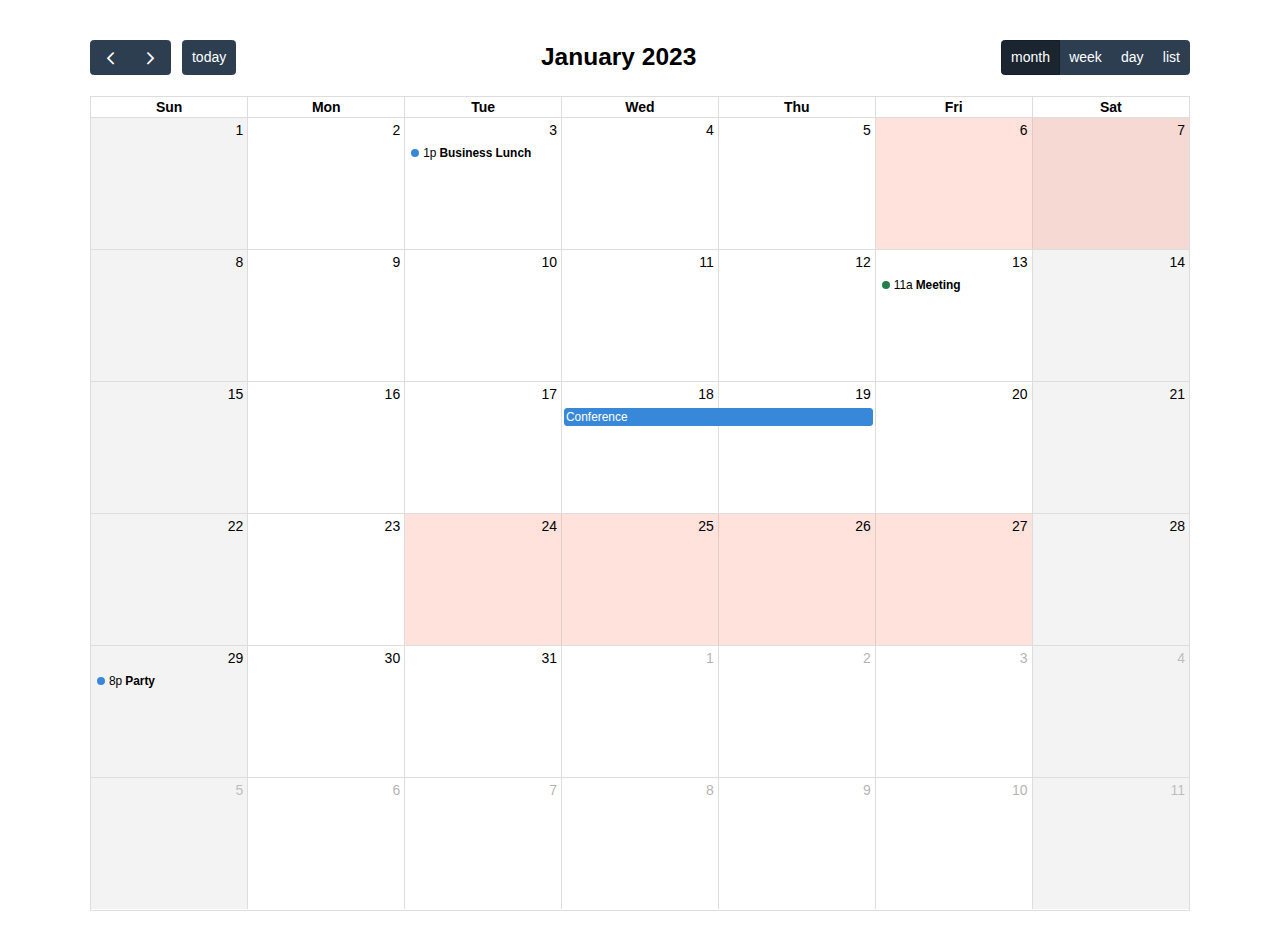
<file: webapp_19/fullcalendar-6.1.14/examples/background-events.html>
<!DOCTYPE html>
<html>
<head>
<meta charset='utf-8' />
<script src='../dist/index.global.js'></script>
<script>

  document.addEventListener('DOMContentLoaded', function() {
    var calendarEl = document.getElementById('calendar');

    var calendar = new FullCalendar.Calendar(calendarEl, {
      headerToolbar: {
        left: 'prev,next today',
        center: 'title',
        right: 'dayGridMonth,timeGridWeek,timeGridDay,listMonth'
      },
      initialDate: '2023-01-12',
      navLinks: true, // can click day/week names to navigate views
      businessHours: true, // display business hours
      editable: true,
      selectable: true,
      events: [
        {
          title: 'Business Lunch',
          start: '2023-01-03T13:00:00',
          constraint: 'businessHours'
        },
        {
          title: 'Meeting',
          start: '2023-01-13T11:00:00',
          constraint: 'availableForMeeting', // defined below
          color: '#257e4a'
        },
        {
          title: 'Conference',
          start: '2023-01-18',
          end: '2023-01-20'
        },
        {
          title: 'Party',
          start: '2023-01-29T20:00:00'
        },

        // areas where "Meeting" must be dropped
        {
          groupId: 'availableForMeeting',
          start: '2023-01-11T10:00:00',
          end: '2023-01-11T16:00:00',
          display: 'background'
        },
        {
          groupId: 'availableForMeeting',
          start: '2023-01-13T10:00:00',
          end: '2023-01-13T16:00:00',
          display: 'background'
        },

        // red areas where no events can be dropped
        {
          start: '2023-01-24',
          end: '2023-01-28',
          overlap: false,
          display: 'background',
          color: '#ff9f89'
        },
        {
          start: '2023-01-06',
          end: '2023-01-08',
          overlap: false,
          display: 'background',
          color: '#ff9f89'
        }
      ]
    });

    calendar.render();
  });

</script>
<style>

  body {
    margin: 40px 10px;
    padding: 0;
    font-family: Arial, Helvetica Neue, Helvetica, sans-serif;
    font-size: 14px;
  }

  #calendar {
    max-width: 1100px;
    margin: 0 auto;
  }

</style>
</head>
<body>

  <div id='calendar'></div>

</body>
</html>
</file>
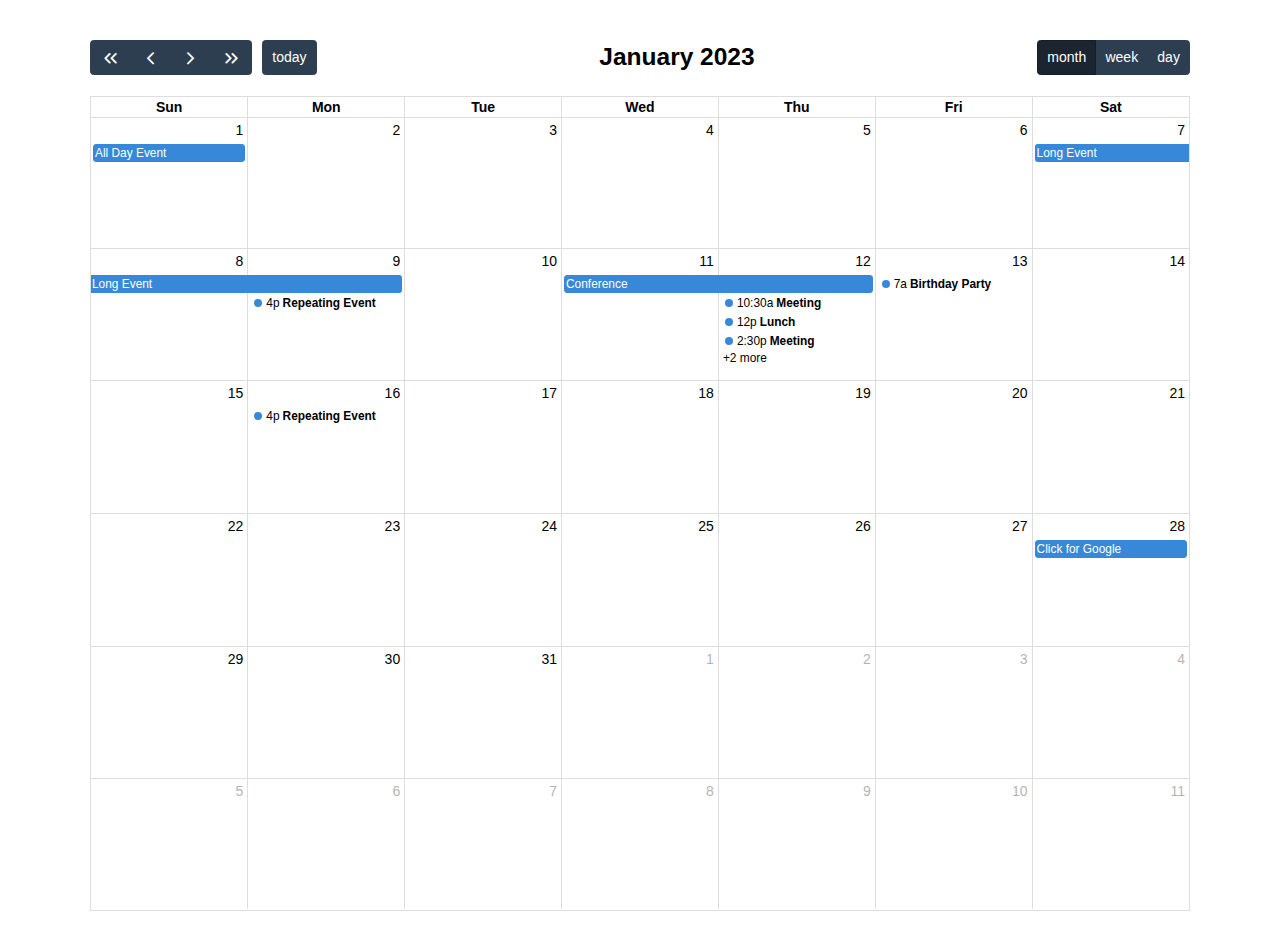
<file: webapp_19/fullcalendar-6.1.14/examples/daygrid-views.html>
<!DOCTYPE html>
<html>
<head>
<meta charset='utf-8' />
<script src='../dist/index.global.js'></script>
<script>

  document.addEventListener('DOMContentLoaded', function() {
    var calendarEl = document.getElementById('calendar');

    var calendar = new FullCalendar.Calendar(calendarEl, {
      headerToolbar: {
        left: 'prevYear,prev,next,nextYear today',
        center: 'title',
        right: 'dayGridMonth,dayGridWeek,dayGridDay'
      },
      initialDate: '2023-01-12',
      navLinks: true, // can click day/week names to navigate views
      editable: true,
      dayMaxEvents: true, // allow "more" link when too many events
      events: [
        {
          title: 'All Day Event',
          start: '2023-01-01'
        },
        {
          title: 'Long Event',
          start: '2023-01-07',
          end: '2023-01-10'
        },
        {
          groupId: 999,
          title: 'Repeating Event',
          start: '2023-01-09T16:00:00'
        },
        {
          groupId: 999,
          title: 'Repeating Event',
          start: '2023-01-16T16:00:00'
        },
        {
          title: 'Conference',
          start: '2023-01-11',
          end: '2023-01-13'
        },
        {
          title: 'Meeting',
          start: '2023-01-12T10:30:00',
          end: '2023-01-12T12:30:00'
        },
        {
          title: 'Lunch',
          start: '2023-01-12T12:00:00'
        },
        {
          title: 'Meeting',
          start: '2023-01-12T14:30:00'
        },
        {
          title: 'Happy Hour',
          start: '2023-01-12T17:30:00'
        },
        {
          title: 'Dinner',
          start: '2023-01-12T20:00:00'
        },
        {
          title: 'Birthday Party',
          start: '2023-01-13T07:00:00'
        },
        {
          title: 'Click for Google',
          url: 'http://google.com/',
          start: '2023-01-28'
        }
      ]
    });

    calendar.render();
  });

</script>
<style>

  body {
    margin: 40px 10px;
    padding: 0;
    font-family: Arial, Helvetica Neue, Helvetica, sans-serif;
    font-size: 14px;
  }

  #calendar {
    max-width: 1100px;
    margin: 0 auto;
  }

</style>
</head>
<body>

  <div id='calendar'></div>

</body>
</html>
</file>
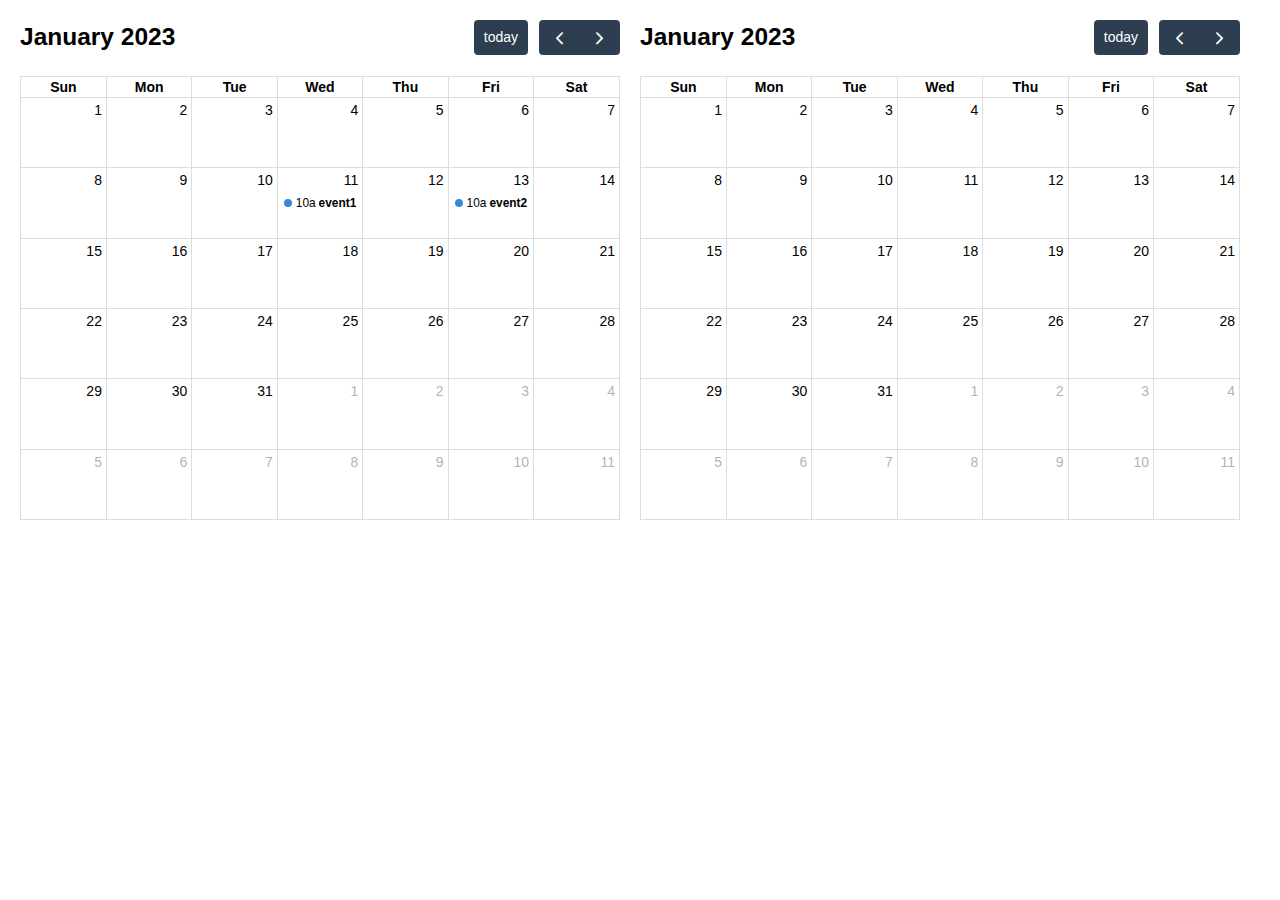
<file: webapp_19/fullcalendar-6.1.14/examples/external-dragging-2cals.html>
<!DOCTYPE html>
<html>
<head>
<meta charset='utf-8' />
<script src='../dist/index.global.js'></script>
<script>

  document.addEventListener('DOMContentLoaded', function() {
    var srcCalendarEl = document.getElementById('source-calendar');
    var destCalendarEl = document.getElementById('destination-calendar');

    var srcCalendar = new FullCalendar.Calendar(srcCalendarEl, {
      editable: true,
      initialDate: '2023-01-12',
      events: [
        {
          title: 'event1',
          start: '2023-01-11T10:00:00',
          end: '2023-01-11T16:00:00'
        },
        {
          title: 'event2',
          start: '2023-01-13T10:00:00',
          end: '2023-01-13T16:00:00'
        }
      ],
      eventLeave: function(info) {
        console.log('event left!', info.event);
      }
    });

    var destCalendar = new FullCalendar.Calendar(destCalendarEl, {
      initialDate: '2023-01-12',
      editable: true,
      droppable: true, // will let it receive events!
      eventReceive: function(info) {
        console.log('event received!', info.event);
      }
    });

    srcCalendar.render();
    destCalendar.render();
  });

</script>
<style>

  body {
    margin: 20px 0 0 20px;
    font-size: 14px;
    font-family: Arial, Helvetica Neue, Helvetica, sans-serif;
  }

  #source-calendar,
  #destination-calendar {
    float: left;
    width: 600px;
    margin: 0 20px 20px 0;
  }

</style>
</head>
<body>

  <div id='source-calendar'></div>
  <div id='destination-calendar'></div>

</body>
</html>
</file>
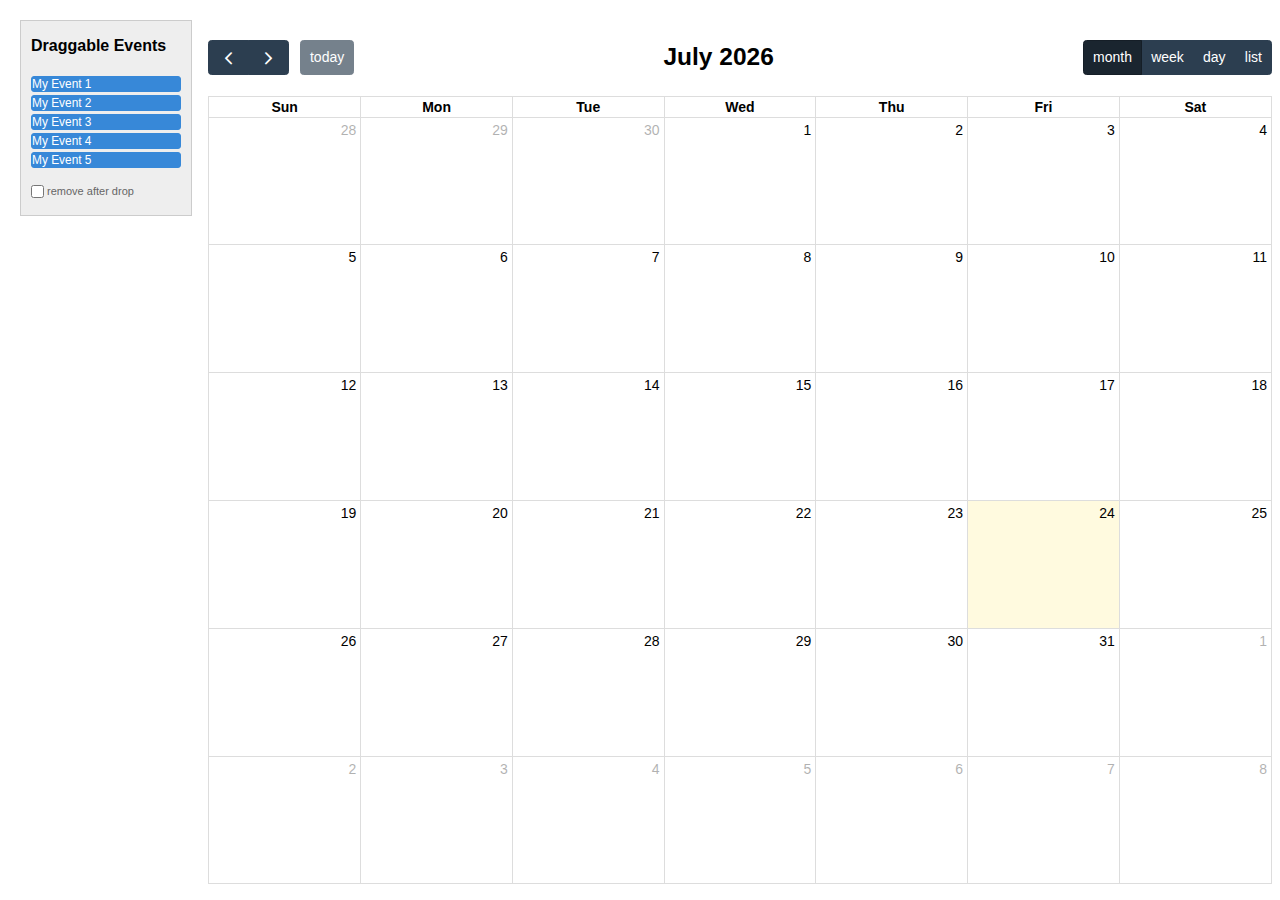
<file: webapp_19/fullcalendar-6.1.14/examples/external-dragging-builtin.html>
<!DOCTYPE html>
<html>
<head>
<meta charset='utf-8' />
<script src='../dist/index.global.js'></script>
<script>

  document.addEventListener('DOMContentLoaded', function() {

    /* initialize the external events
    -----------------------------------------------------------------*/

    var containerEl = document.getElementById('external-events-list');
    new FullCalendar.Draggable(containerEl, {
      itemSelector: '.fc-event',
      eventData: function(eventEl) {
        return {
          title: eventEl.innerText.trim()
        }
      }
    });

    //// the individual way to do it
    // var containerEl = document.getElementById('external-events-list');
    // var eventEls = Array.prototype.slice.call(
    //   containerEl.querySelectorAll('.fc-event')
    // );
    // eventEls.forEach(function(eventEl) {
    //   new FullCalendar.Draggable(eventEl, {
    //     eventData: {
    //       title: eventEl.innerText.trim(),
    //     }
    //   });
    // });

    /* initialize the calendar
    -----------------------------------------------------------------*/

    var calendarEl = document.getElementById('calendar');
    var calendar = new FullCalendar.Calendar(calendarEl, {
      headerToolbar: {
        left: 'prev,next today',
        center: 'title',
        right: 'dayGridMonth,timeGridWeek,timeGridDay,listWeek'
      },
      editable: true,
      droppable: true, // this allows things to be dropped onto the calendar
      drop: function(arg) {
        // is the "remove after drop" checkbox checked?
        if (document.getElementById('drop-remove').checked) {
          // if so, remove the element from the "Draggable Events" list
          arg.draggedEl.parentNode.removeChild(arg.draggedEl);
        }
      }
    });
    calendar.render();

  });

</script>
<style>

  body {
    margin-top: 40px;
    font-size: 14px;
    font-family: Arial, Helvetica Neue, Helvetica, sans-serif;
  }

  #external-events {
    position: fixed;
    left: 20px;
    top: 20px;
    width: 150px;
    padding: 0 10px;
    border: 1px solid #ccc;
    background: #eee;
    text-align: left;
  }

  #external-events h4 {
    font-size: 16px;
    margin-top: 0;
    padding-top: 1em;
  }

  #external-events .fc-event {
    margin: 3px 0;
    cursor: move;
  }

  #external-events p {
    margin: 1.5em 0;
    font-size: 11px;
    color: #666;
  }

  #external-events p input {
    margin: 0;
    vertical-align: middle;
  }

  #calendar-wrap {
    margin-left: 200px;
  }

  #calendar {
    max-width: 1100px;
    margin: 0 auto;
  }

</style>
</head>
<body>
  <div id='wrap'>

    <div id='external-events'>
      <h4>Draggable Events</h4>

      <div id='external-events-list'>
        <div class='fc-event fc-h-event fc-daygrid-event fc-daygrid-block-event'>
          <div class='fc-event-main'>My Event 1</div>
        </div>
        <div class='fc-event fc-h-event fc-daygrid-event fc-daygrid-block-event'>
          <div class='fc-event-main'>My Event 2</div>
        </div>
        <div class='fc-event fc-h-event fc-daygrid-event fc-daygrid-block-event'>
          <div class='fc-event-main'>My Event 3</div>
        </div>
        <div class='fc-event fc-h-event fc-daygrid-event fc-daygrid-block-event'>
          <div class='fc-event-main'>My Event 4</div>
        </div>
        <div class='fc-event fc-h-event fc-daygrid-event fc-daygrid-block-event'>
          <div class='fc-event-main'>My Event 5</div>
        </div>
      </div>

      <p>
        <input type='checkbox' id='drop-remove' />
        <label for='drop-remove'>remove after drop</label>
      </p>
    </div>

    <div id='calendar-wrap'>
      <div id='calendar'></div>
    </div>

  </div>
</body>
</html>
</file>
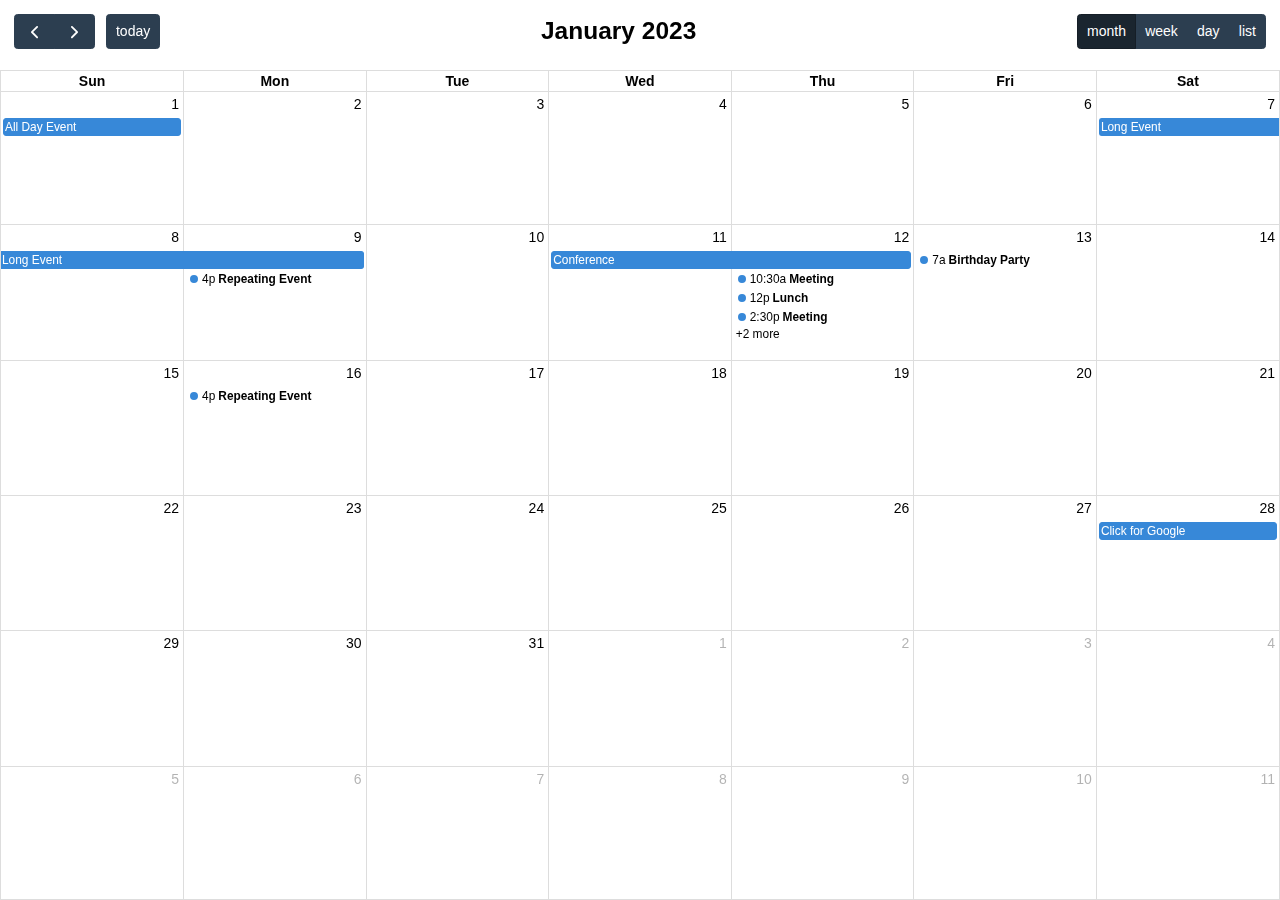
<file: webapp_19/fullcalendar-6.1.14/examples/full-height.html>
<!DOCTYPE html>
<html>
<head>
<meta charset='utf-8' />
<script src='../dist/index.global.js'></script>
<script>

  document.addEventListener('DOMContentLoaded', function() {
    var calendarEl = document.getElementById('calendar');

    var calendar = new FullCalendar.Calendar(calendarEl, {
      height: '100%',
      expandRows: true,
      slotMinTime: '08:00',
      slotMaxTime: '20:00',
      headerToolbar: {
        left: 'prev,next today',
        center: 'title',
        right: 'dayGridMonth,timeGridWeek,timeGridDay,listWeek'
      },
      initialView: 'dayGridMonth',
      initialDate: '2023-01-12',
      navLinks: true, // can click day/week names to navigate views
      editable: true,
      selectable: true,
      nowIndicator: true,
      dayMaxEvents: true, // allow "more" link when too many events
      events: [
        {
          title: 'All Day Event',
          start: '2023-01-01',
        },
        {
          title: 'Long Event',
          start: '2023-01-07',
          end: '2023-01-10'
        },
        {
          groupId: 999,
          title: 'Repeating Event',
          start: '2023-01-09T16:00:00'
        },
        {
          groupId: 999,
          title: 'Repeating Event',
          start: '2023-01-16T16:00:00'
        },
        {
          title: 'Conference',
          start: '2023-01-11',
          end: '2023-01-13'
        },
        {
          title: 'Meeting',
          start: '2023-01-12T10:30:00',
          end: '2023-01-12T12:30:00'
        },
        {
          title: 'Lunch',
          start: '2023-01-12T12:00:00'
        },
        {
          title: 'Meeting',
          start: '2023-01-12T14:30:00'
        },
        {
          title: 'Happy Hour',
          start: '2023-01-12T17:30:00'
        },
        {
          title: 'Dinner',
          start: '2023-01-12T20:00:00'
        },
        {
          title: 'Birthday Party',
          start: '2023-01-13T07:00:00'
        },
        {
          title: 'Click for Google',
          url: 'http://google.com/',
          start: '2023-01-28'
        }
      ]
    });

    calendar.render();
  });

</script>
<style>

  html, body {
    overflow: hidden; /* don't do scrollbars */
    font-family: Arial, Helvetica Neue, Helvetica, sans-serif;
    font-size: 14px;
  }

  #calendar-container {
    position: fixed;
    top: 0;
    left: 0;
    right: 0;
    bottom: 0;
  }

  .fc-header-toolbar {
    /*
    the calendar will be butting up against the edges,
    but let's scoot in the header's buttons
    */
    padding-top: 1em;
    padding-left: 1em;
    padding-right: 1em;
  }

</style>
</head>
<body>

  <div id='calendar-container'>
    <div id='calendar'></div>
  </div>

</body>
</html>
</file>
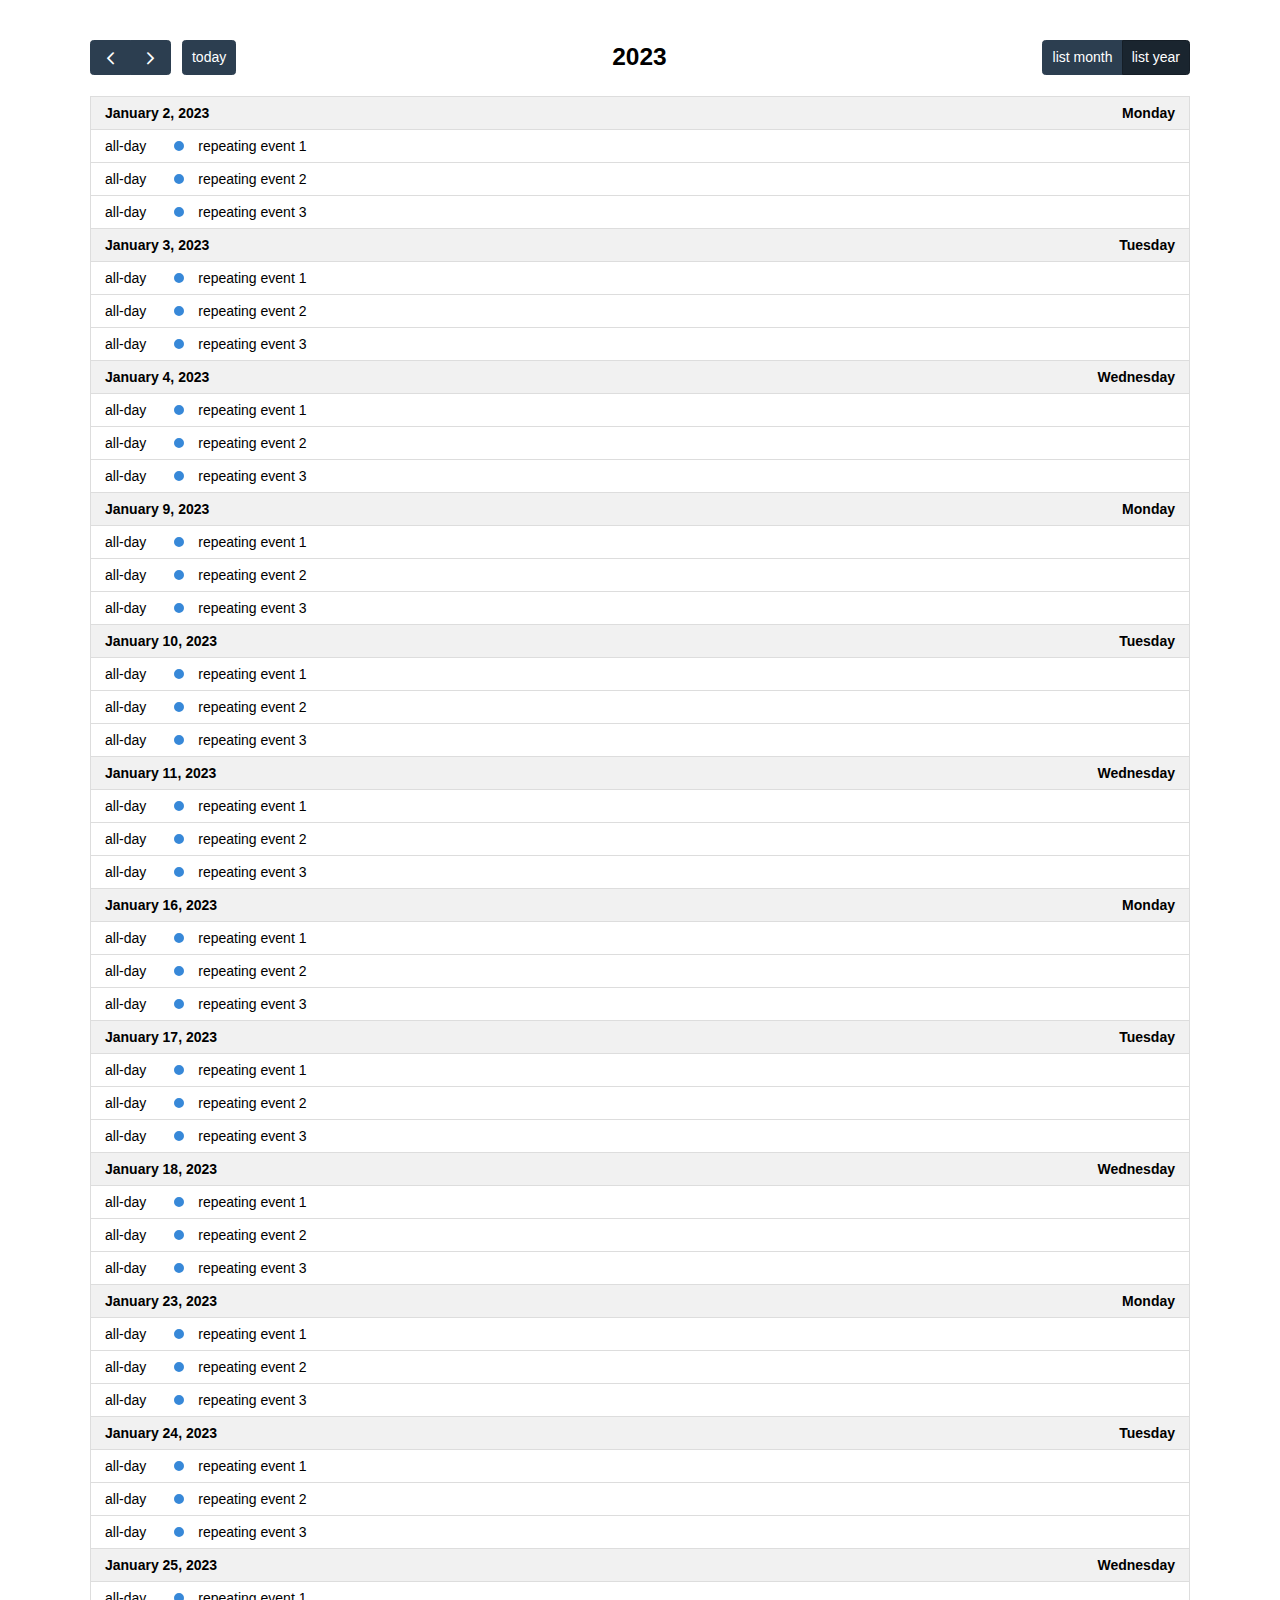
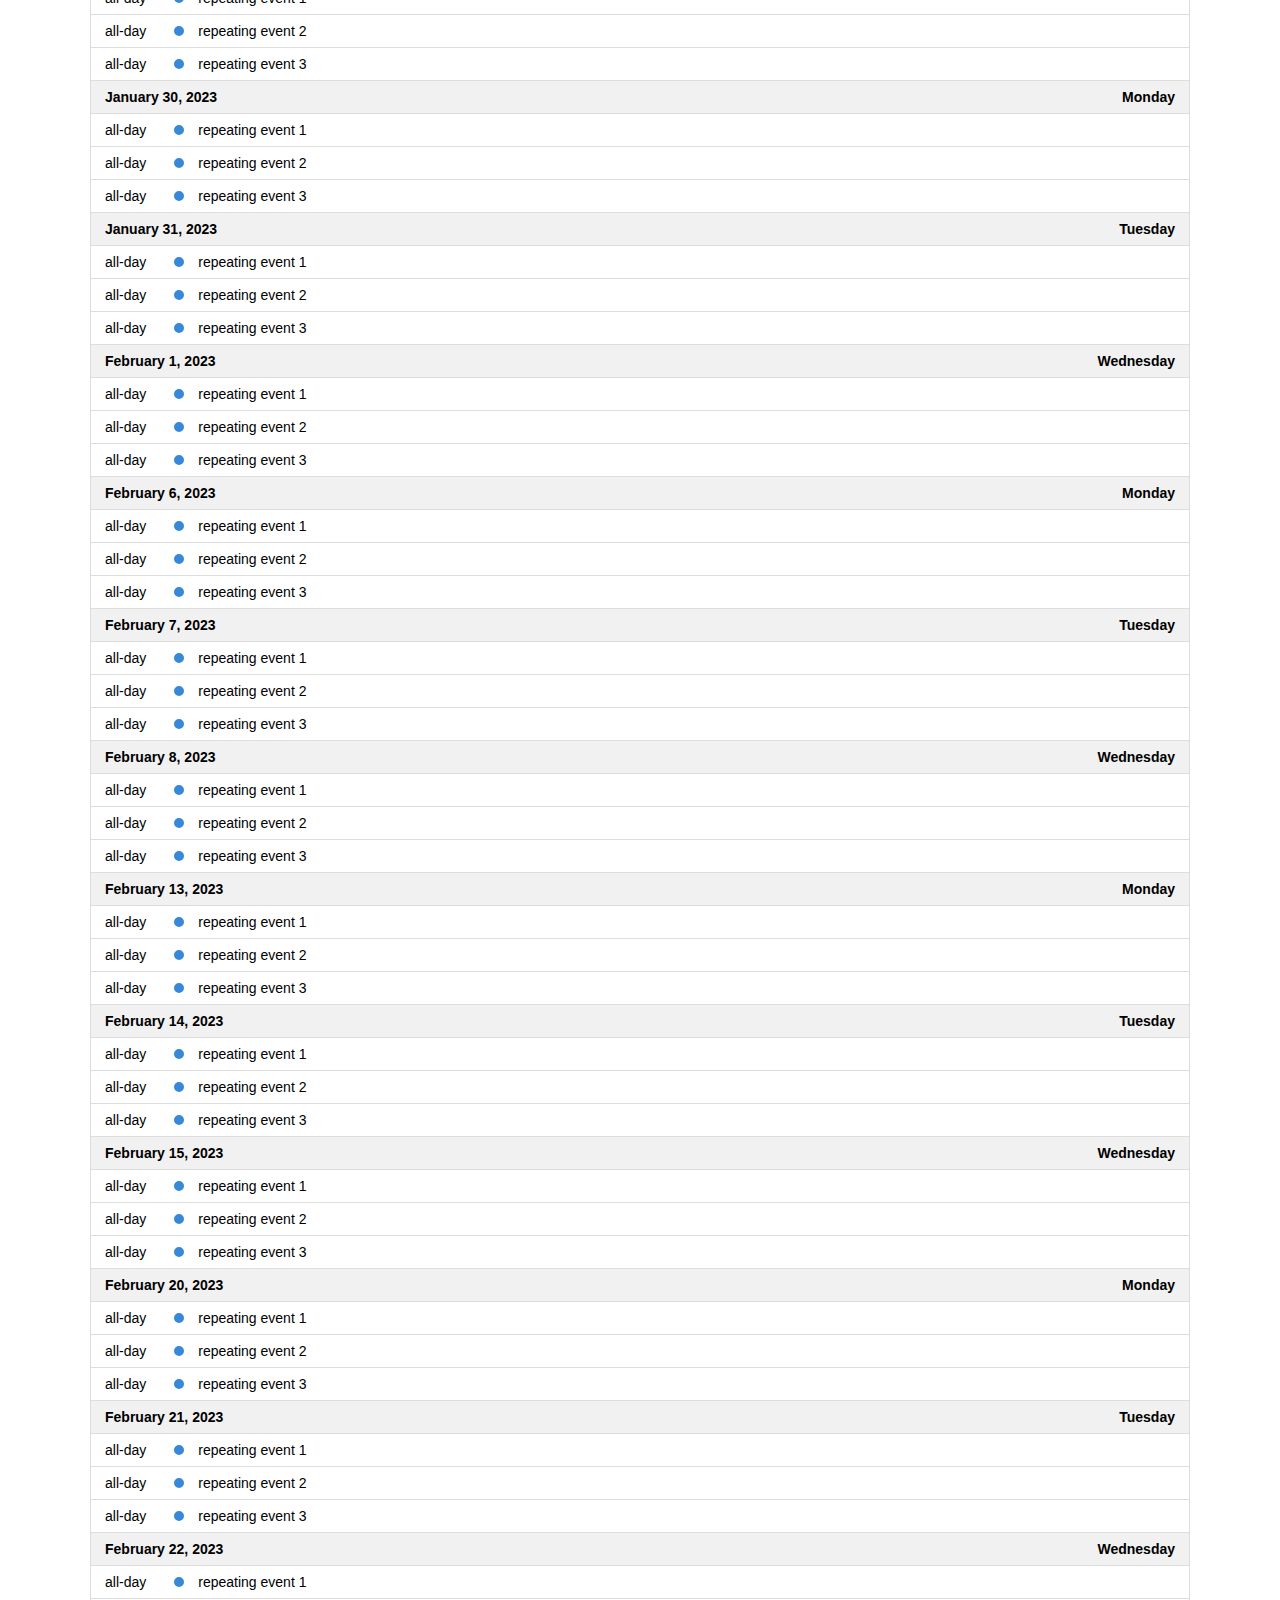
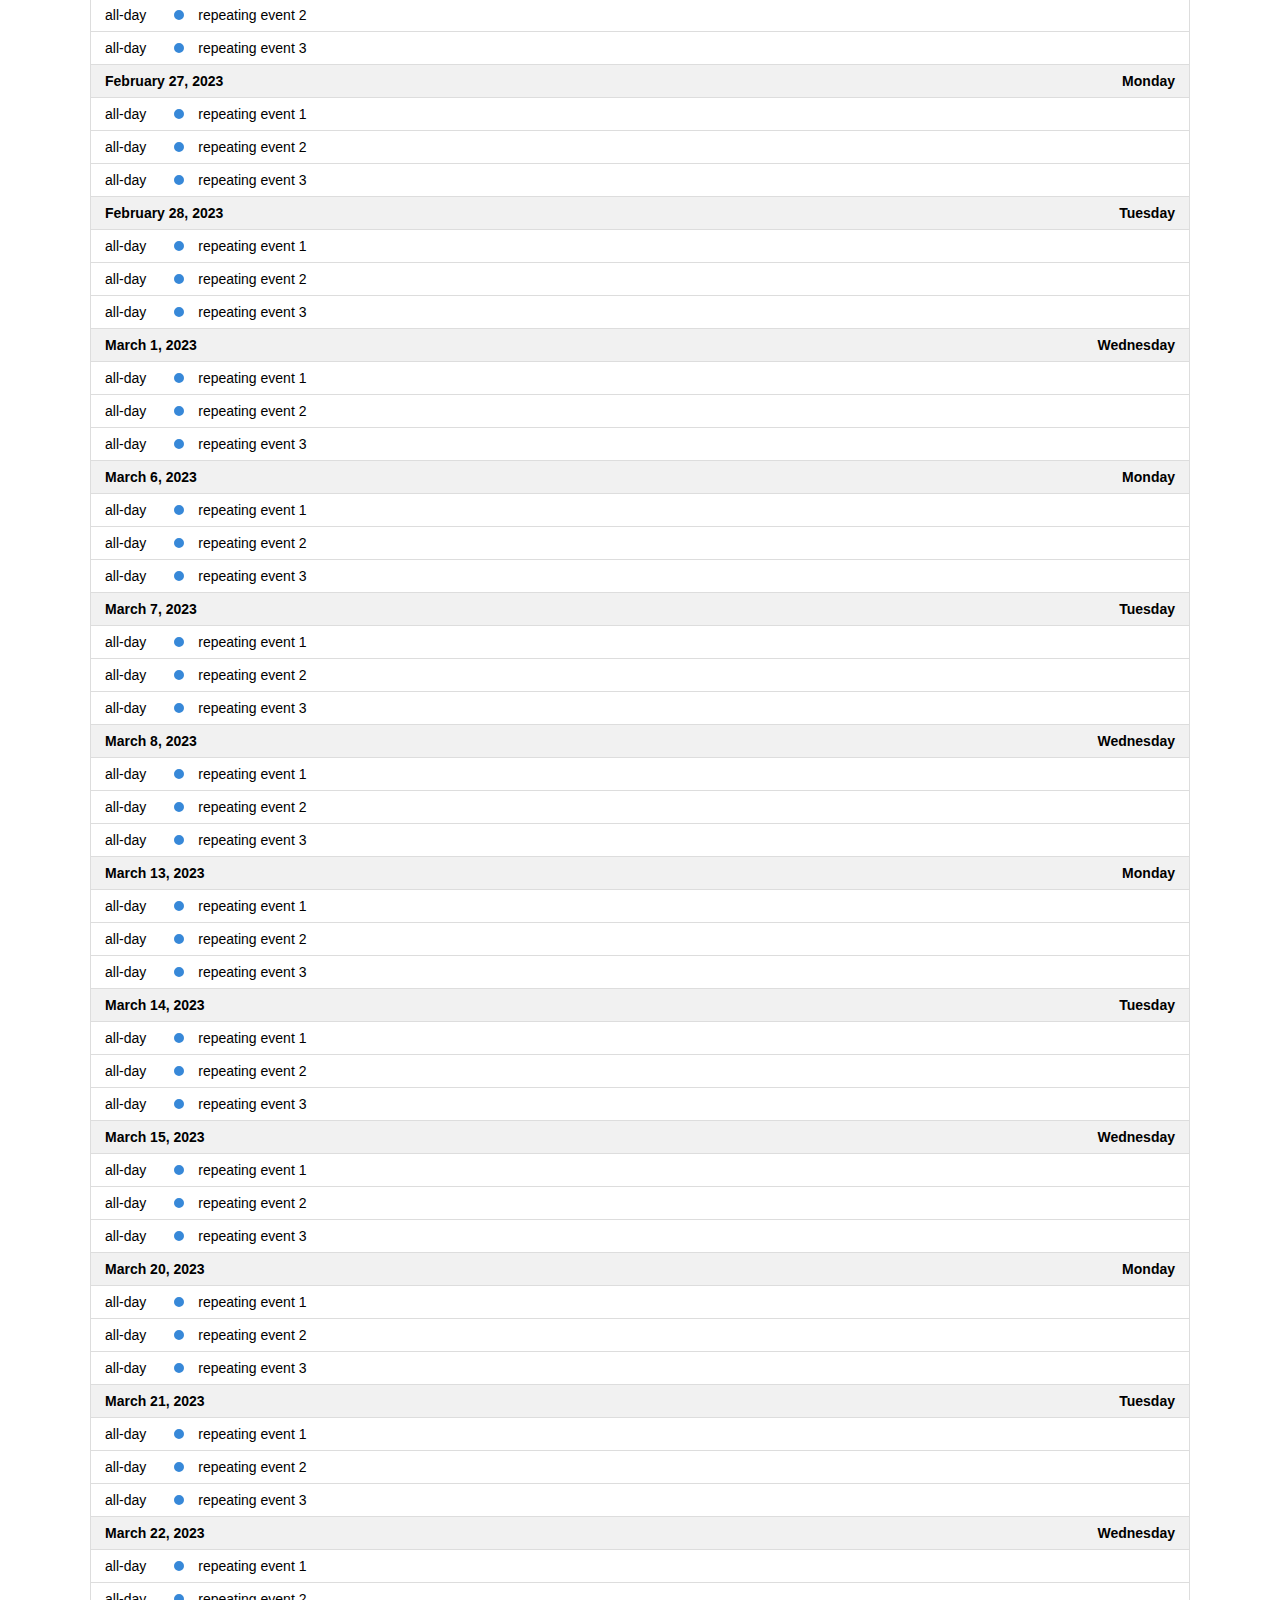
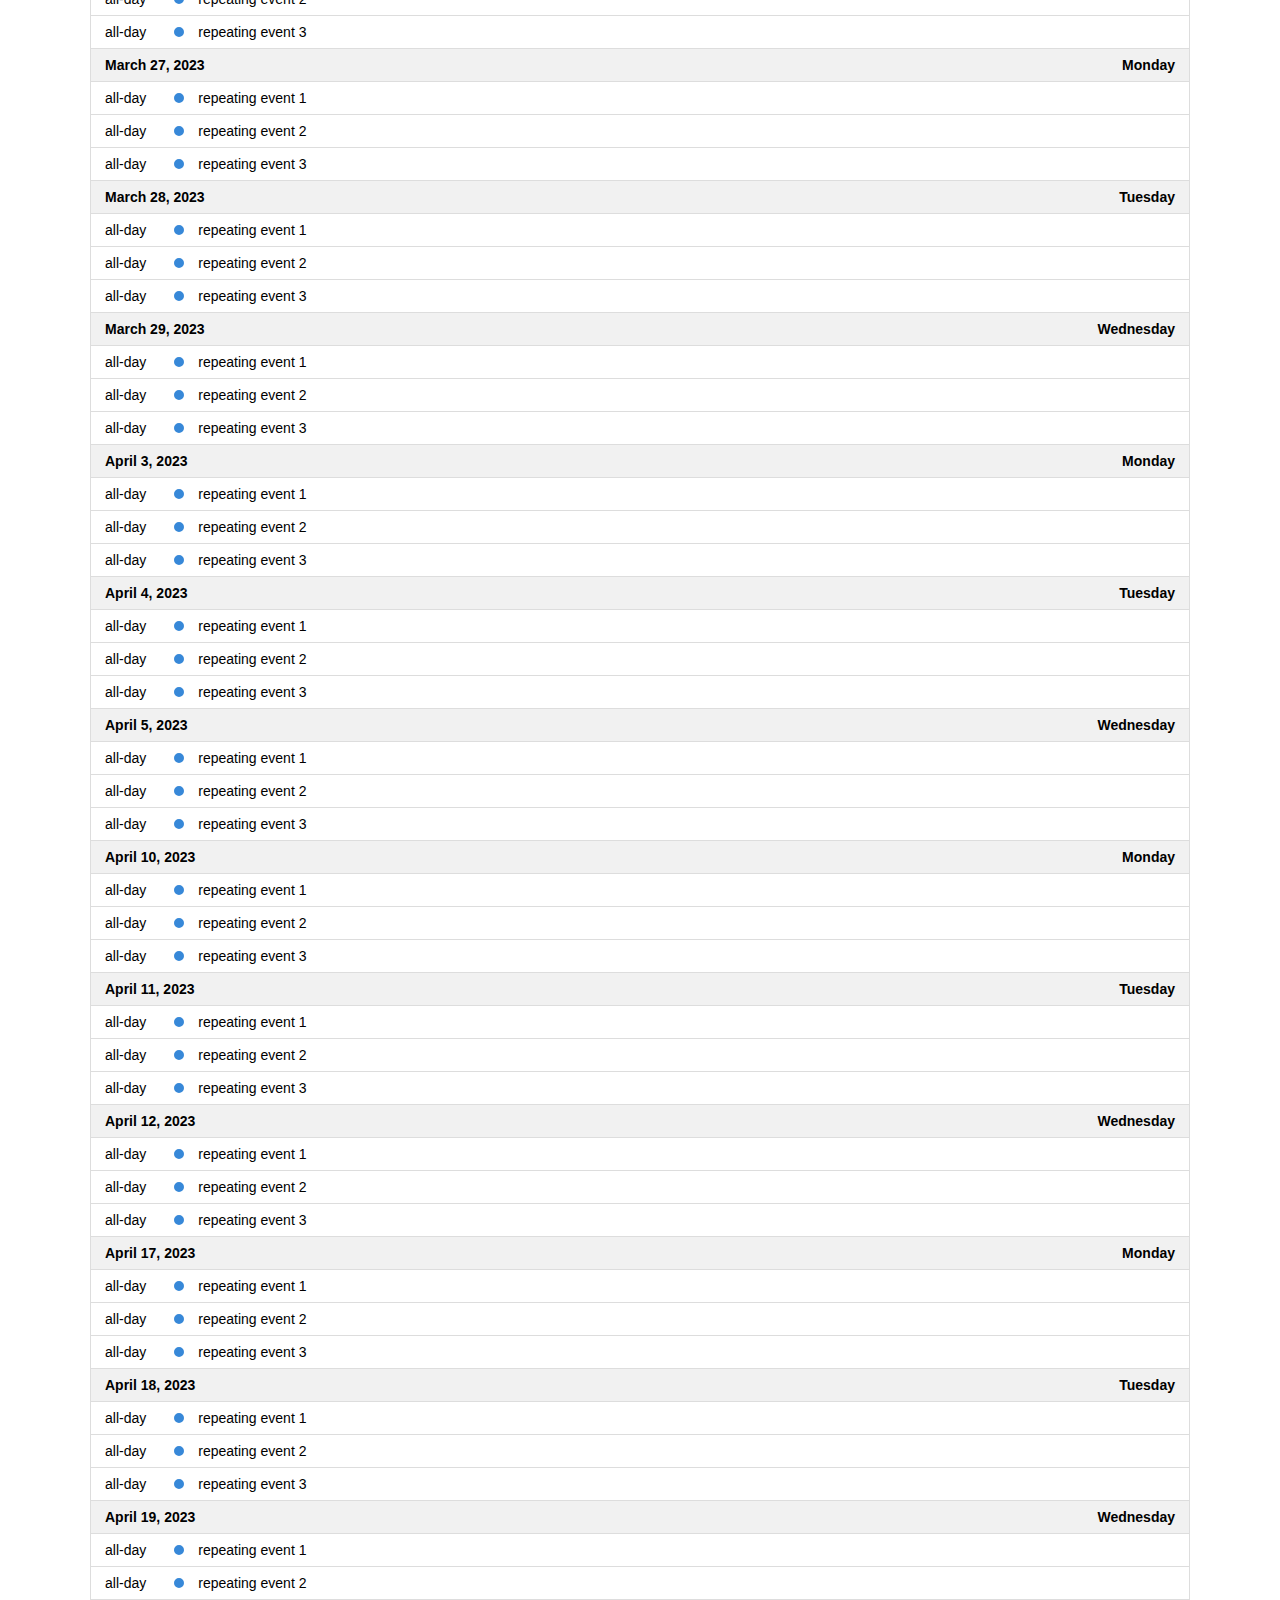
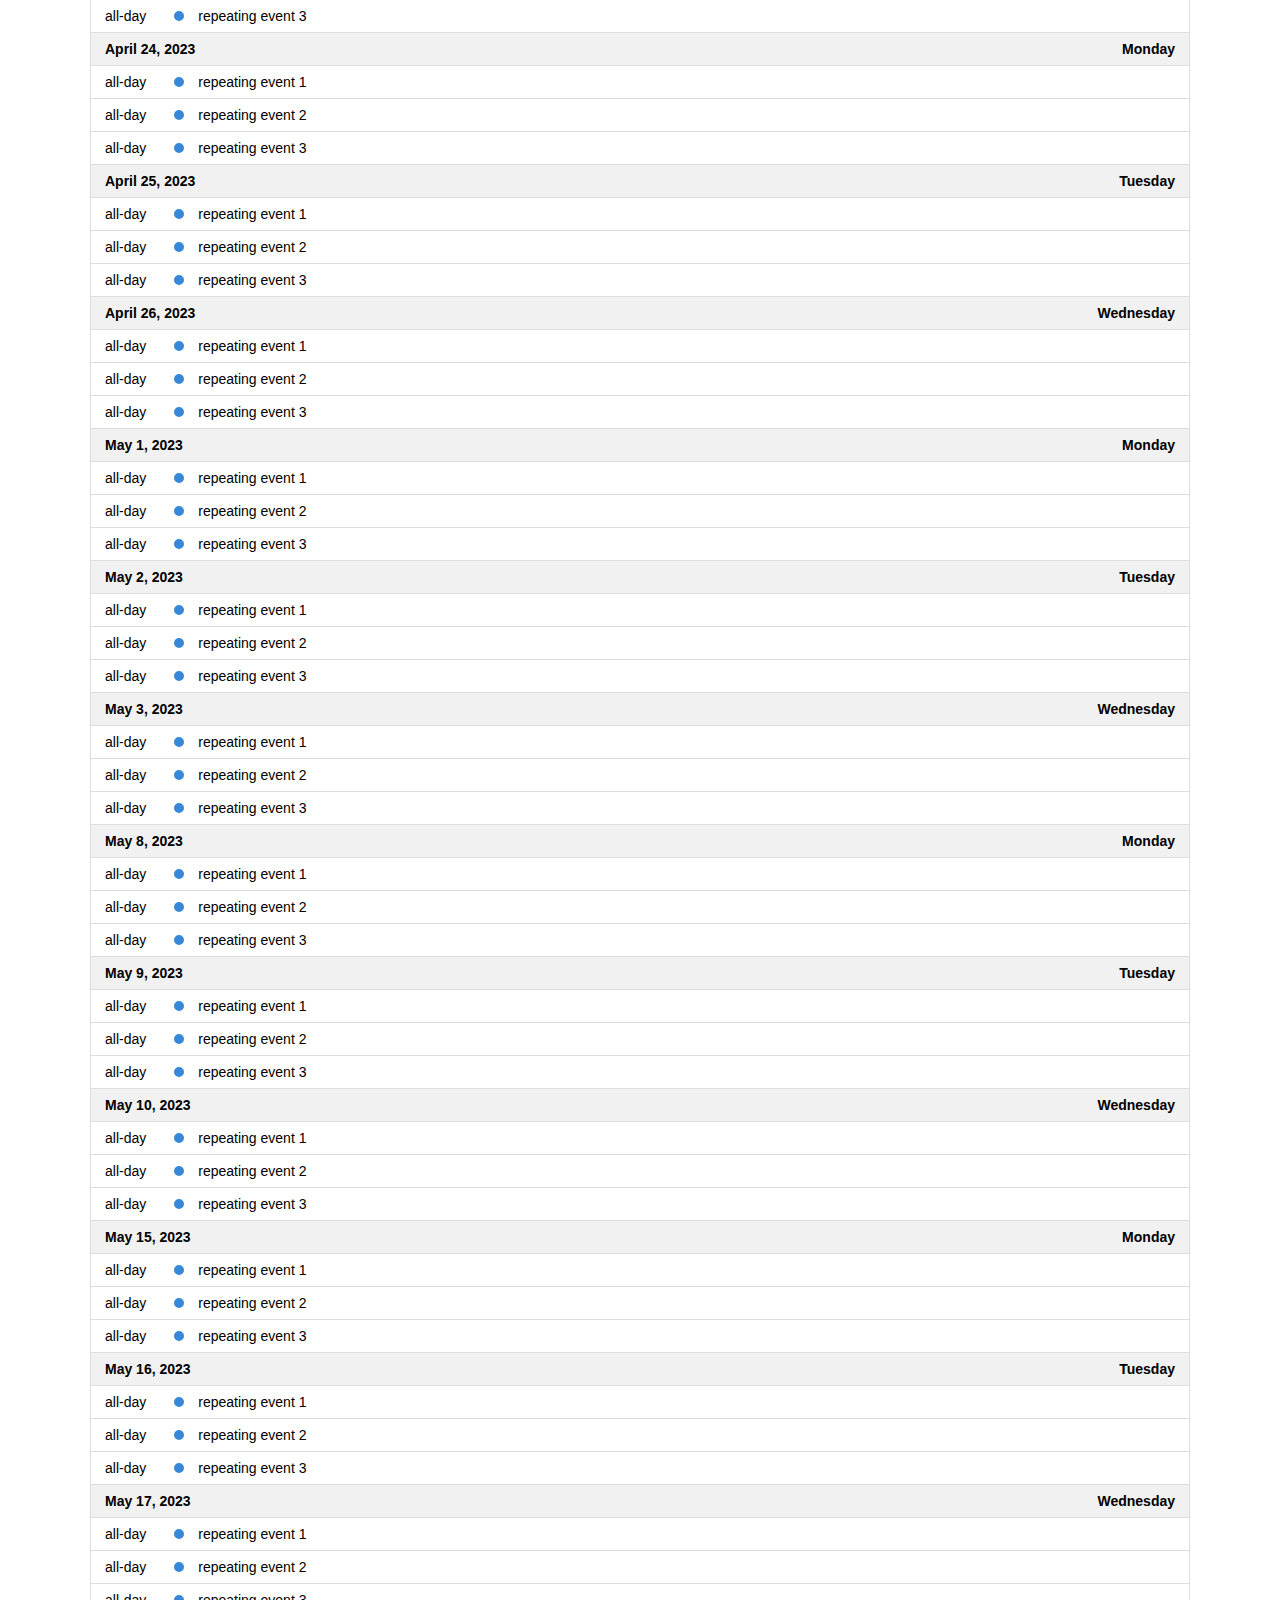
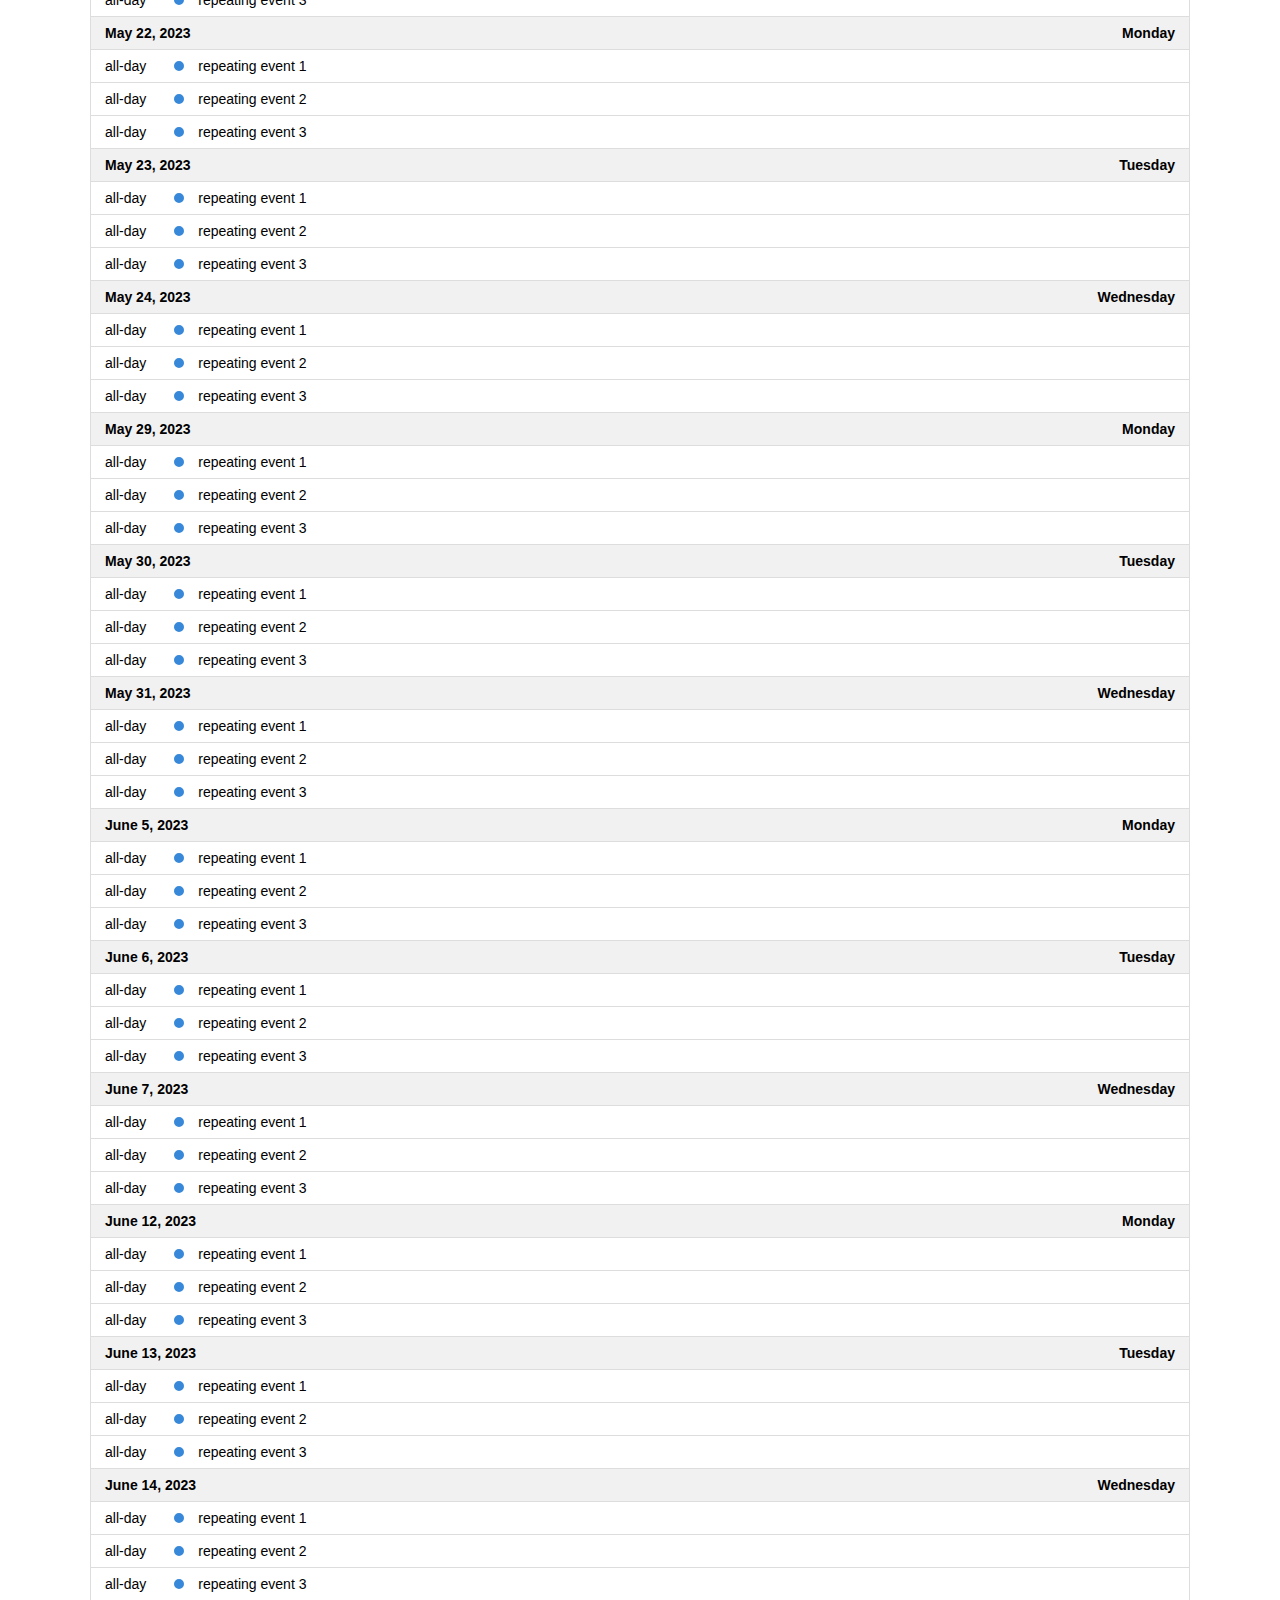
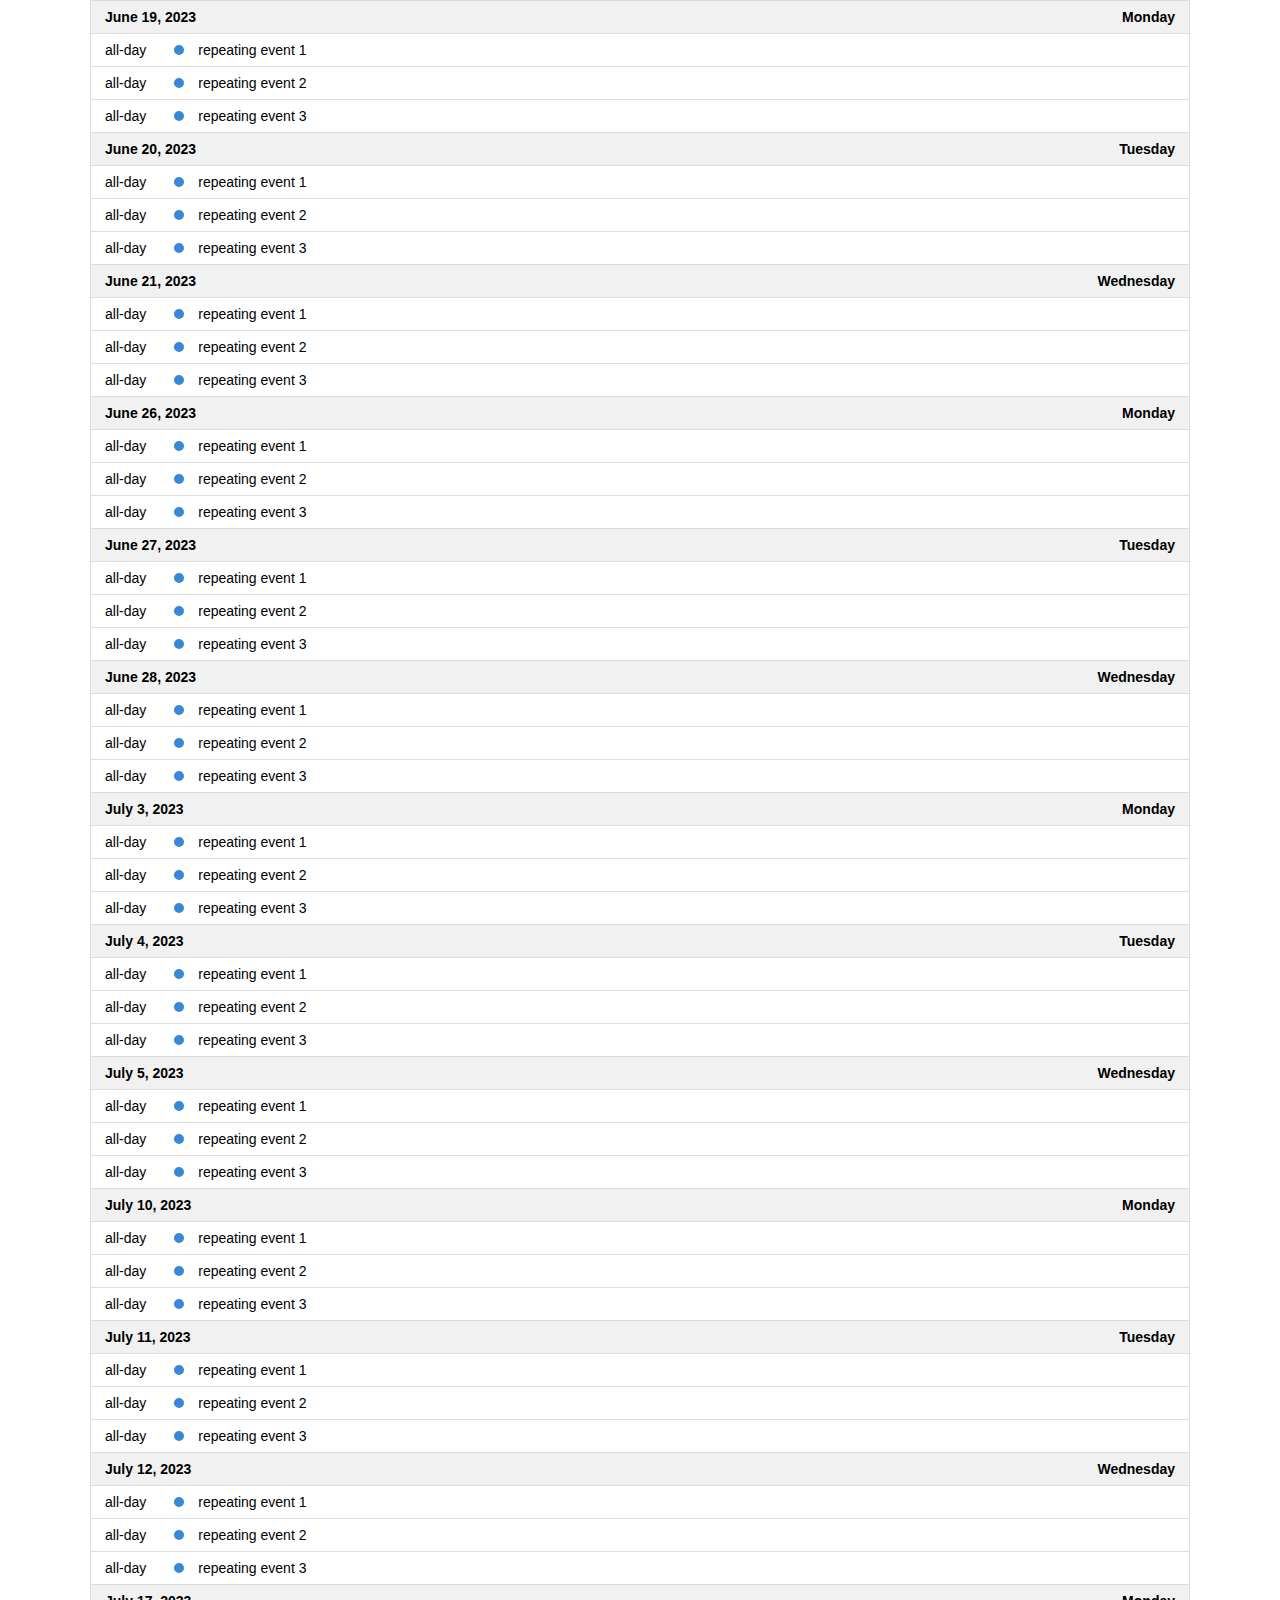
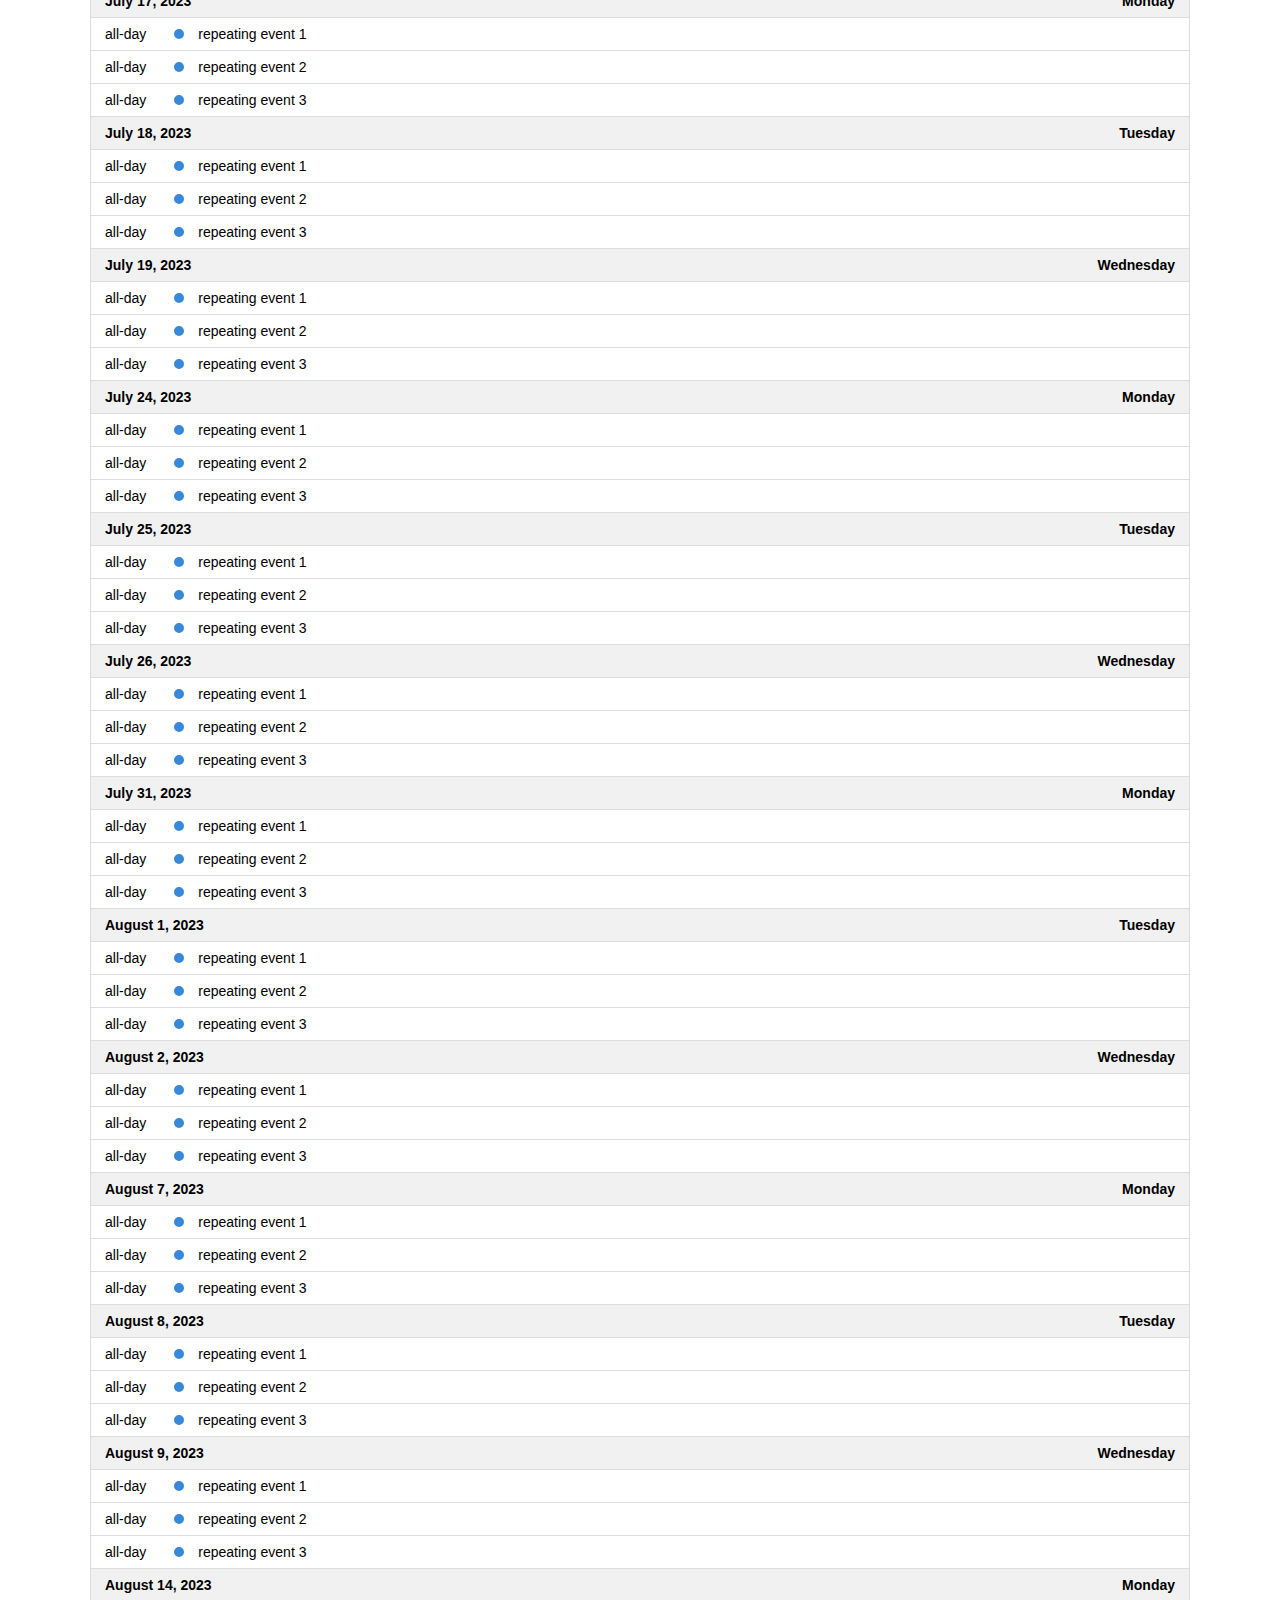
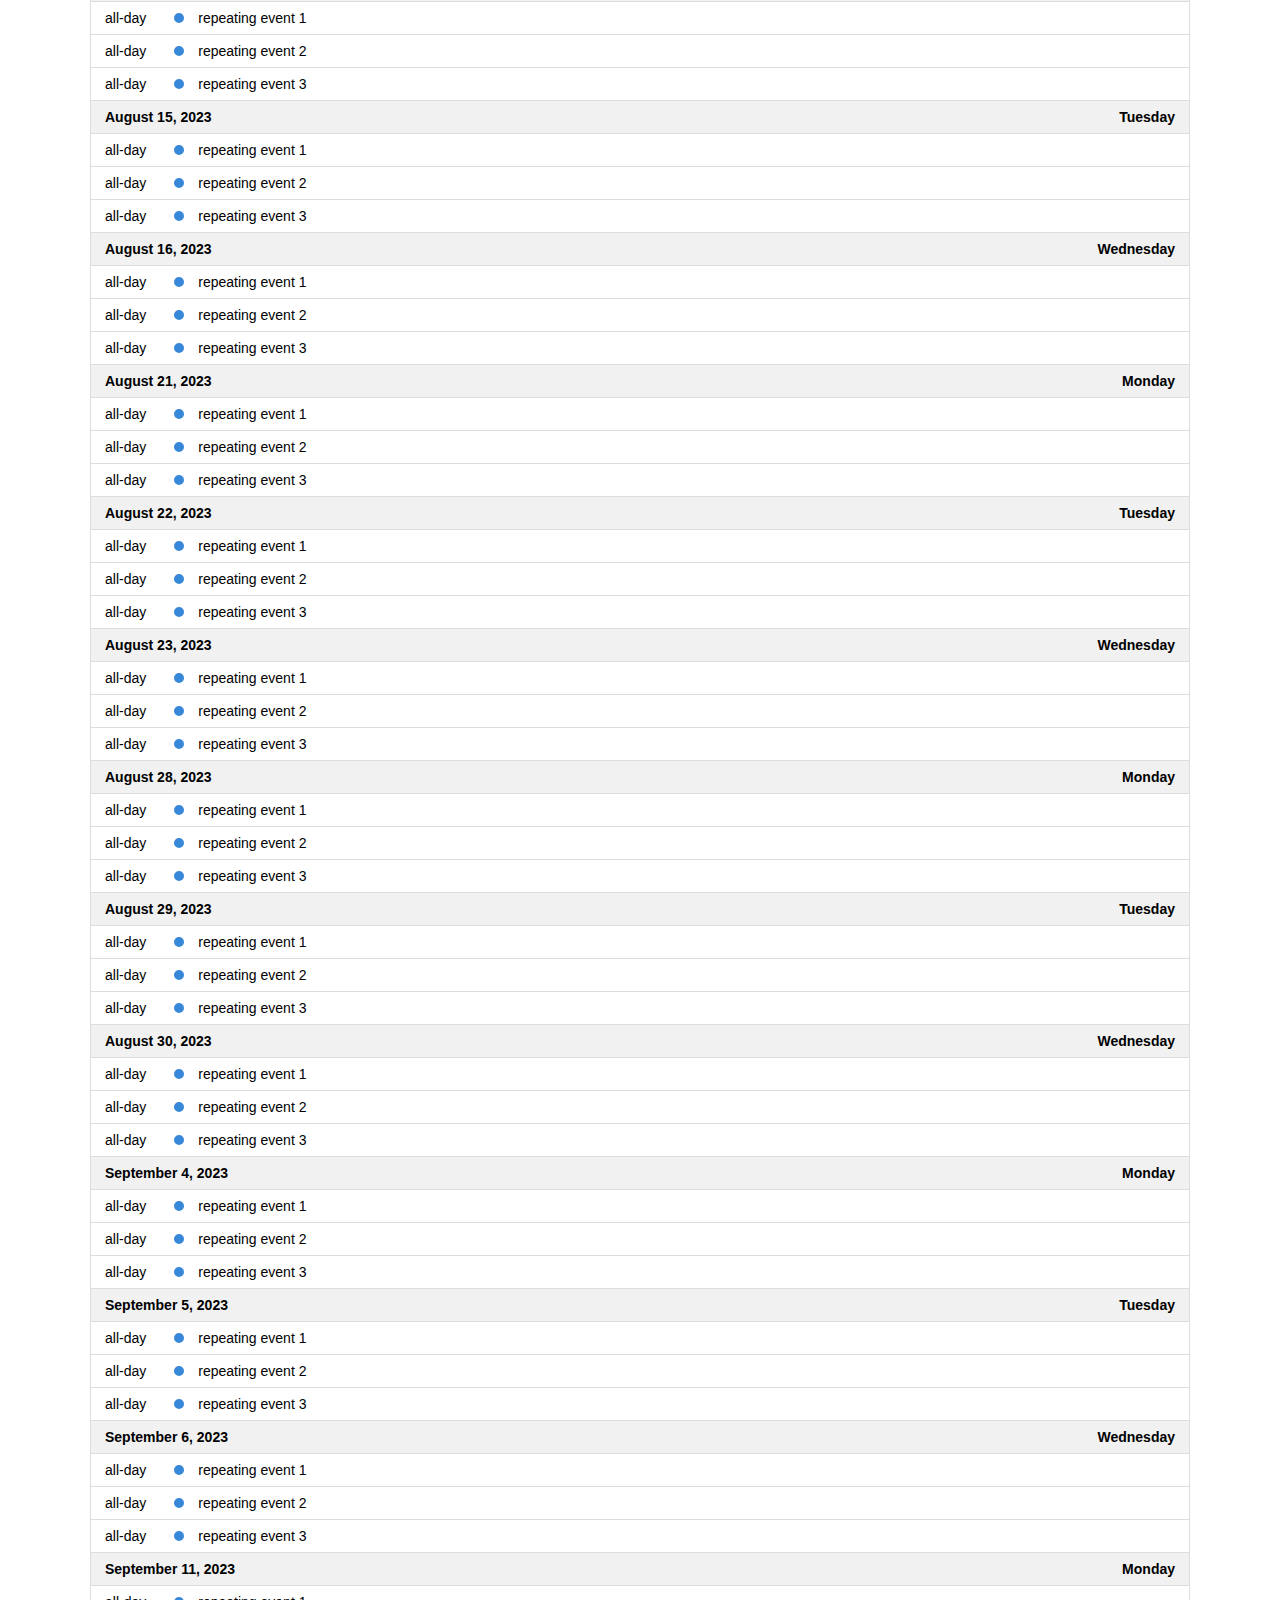
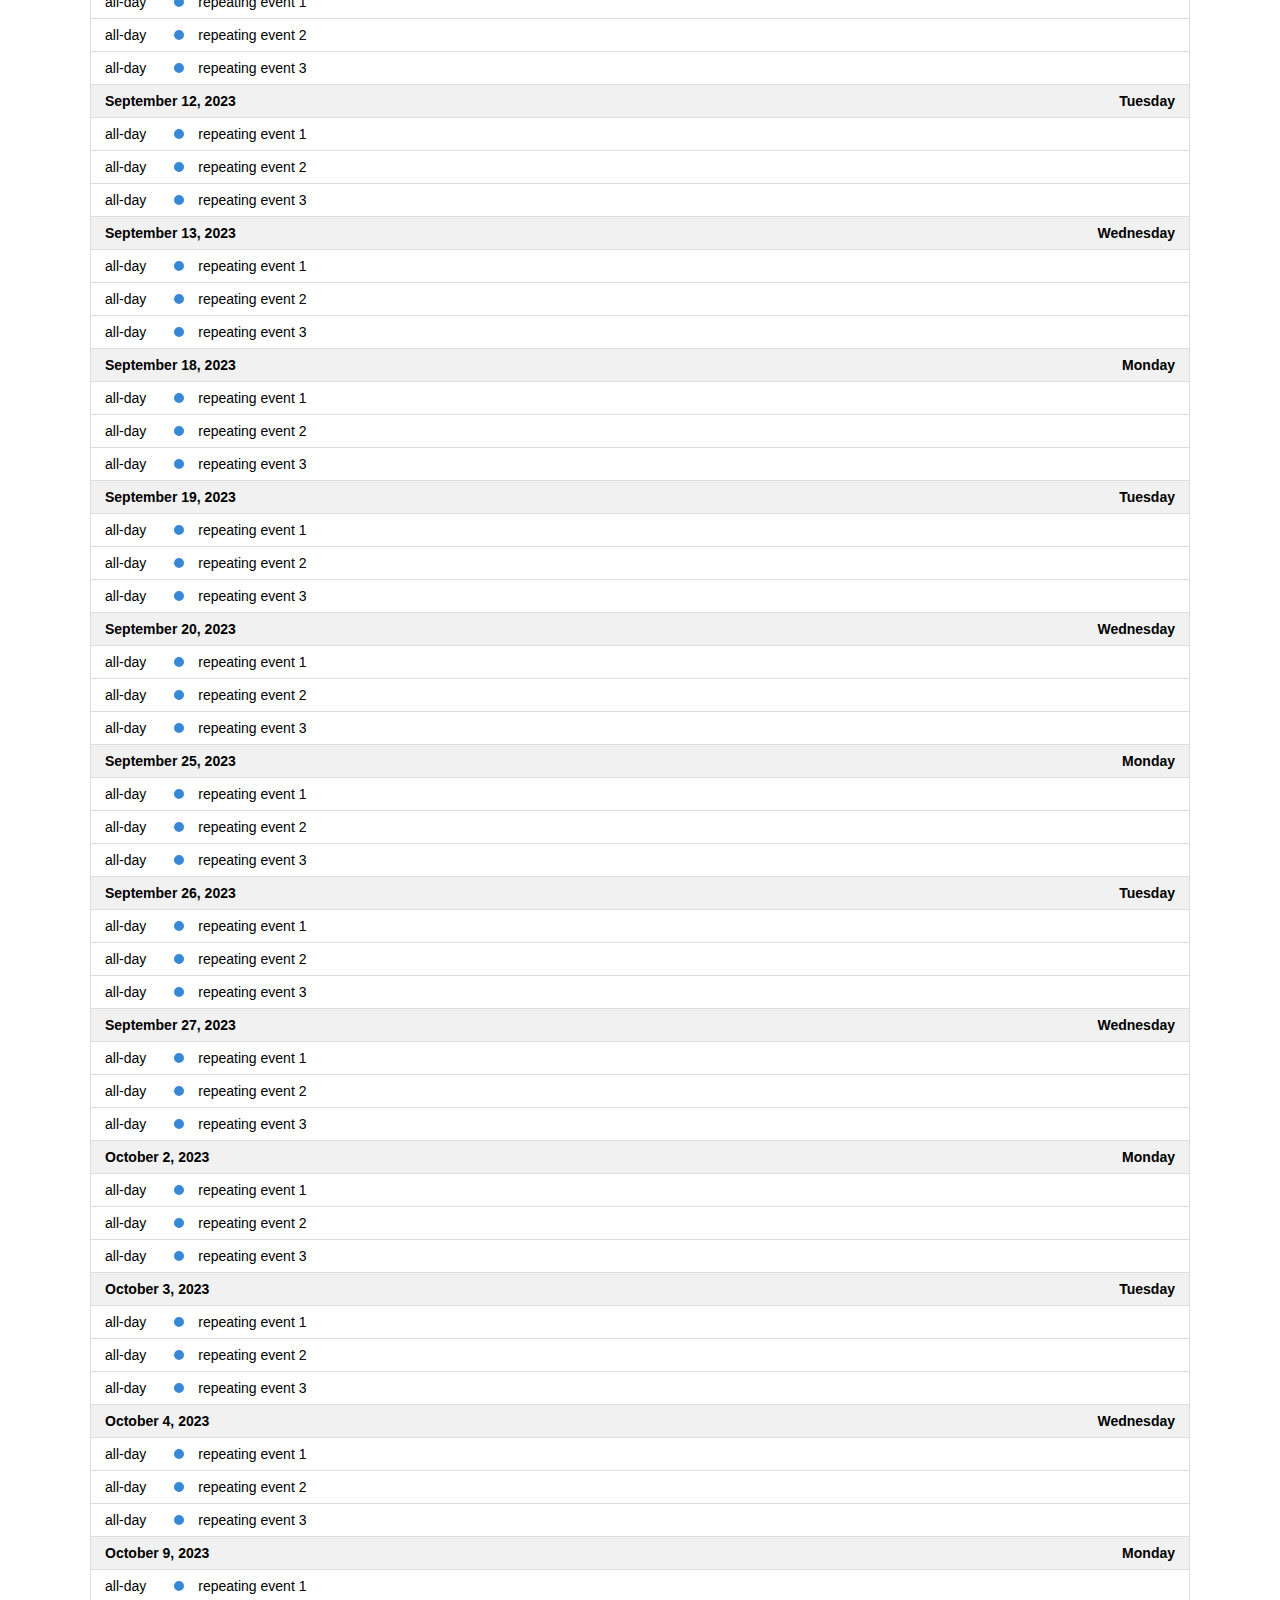
<file: webapp_19/fullcalendar-6.1.14/examples/list-sticky-header.html>
<!DOCTYPE html>
<html>
<head>
<meta charset='utf-8' />
<script src='../dist/index.global.js'></script>
<script>

  document.addEventListener('DOMContentLoaded', function() {
    var calendarEl = document.getElementById('calendar');

    var calendar = new FullCalendar.Calendar(calendarEl, {
      height: 'auto',
      // stickyHeaderDates: false, // for disabling

      headerToolbar: {
        left: 'prev,next today',
        center: 'title',
        right: 'listMonth,listYear'
      },

      // customize the button names,
      // otherwise they'd all just say "list"
      views: {
        listMonth: { buttonText: 'list month' },
        listYear: { buttonText: 'list year' }
      },

      initialView: 'listYear',
      initialDate: '2023-01-12',
      navLinks: true, // can click day/week names to navigate views
      editable: true,
      events: [
        {
          title: 'repeating event 1',
          daysOfWeek: [ 1, 2, 3 ],
          duration: '00:30'
        },
        {
          title: 'repeating event 2',
          daysOfWeek: [ 1, 2, 3 ],
          duration: '00:30'
        },
        {
          title: 'repeating event 3',
          daysOfWeek: [ 1, 2, 3 ],
          duration: '00:30'
        }
      ]
    });

    calendar.render();
  });

</script>
<style>

  body {
    margin: 40px 10px;
    padding: 0;
    font-family: Arial, Helvetica Neue, Helvetica, sans-serif;
    font-size: 14px;
  }

  #calendar {
    max-width: 1100px;
    margin: 0 auto;
  }

</style>
</head>
<body>

  <div id='calendar'></div>

</body>
</html>
</file>
<file: webapp_19/wwwroot/assets/css/noscript.css>
/*
	Phantom by HTML5 UP
	html5up.net | @ajlkn
	Free for personal and commercial use under the CCA 3.0 license (html5up.net/license)
*/

/* Tiles */

	body.is-preload .tiles article {
		-moz-transform: none;
		-webkit-transform: none;
		-ms-transform: none;
		transform: none;
		opacity: 1;
	}
</file>
<file: webapp_19/wwwroot/assets/css/main.css>
@import url(fontawesome-all.min.css);
@import url("https://fonts.googleapis.com/css?family=Source+Sans+Pro:300,700,900");

/*
	Phantom by HTML5 UP
	html5up.net | @ajlkn
	Free for personal and commercial use under the CCA 3.0 license (html5up.net/license)
*/

html, body, div, span, applet, object,
iframe, h1, h2, h3, h4, h5, h6, p, blockquote,
pre, a, abbr, acronym, address, big, cite,
code, del, dfn, em, img, ins, kbd, q, s, samp,
small, strike, strong, sub, sup, tt, var, b,
u, i, center, dl, dt, dd, ol, ul, li, fieldset,
form, label, legend, table, caption, tbody,
tfoot, thead, tr, th, td, article, aside,
canvas, details, embed, figure, figcaption,
footer, header, hgroup, menu, nav, output, ruby,
section, summary, time, mark, audio, video {
	margin: 0;
	padding: 0;
	border: 0;
	font-size: 100%;
	font: inherit;
	vertical-align: baseline;}

article, aside, details, figcaption, figure,
footer, header, hgroup, menu, nav, section {
	display: block;}

body {
	line-height: 1;
}

ol, ul {
	list-style: none;
}

blockquote, q {
	quotes: none;
}

	blockquote:before, blockquote:after, q:before, q:after {
		content: '';
		content: none;
	}

table {
	border-collapse: collapse;
	border-spacing: 0;
}

body {
	-webkit-text-size-adjust: none;
}

mark {
	background-color: transparent;
	color: inherit;
}

input::-moz-focus-inner {
	border: 0;
	padding: 0;
}

input, select, textarea {
	-moz-appearance: none;
	-webkit-appearance: none;
	-ms-appearance: none;
	appearance: none;
}

/* Basic */

	@-ms-viewport {
		width: device-width;
	}

	body {
		-ms-overflow-style: scrollbar;
	}

	@media screen and (max-width: 480px) {

		html, body {
			min-width: 320px;
		}

	}

	html {
		box-sizing: border-box;
	}

	*, *:before, *:after {
		box-sizing: inherit;
	}

	body {
		background: #ffffff;
	}

		body.is-preload *, body.is-preload *:before, body.is-preload *:after {
			-moz-animation: none !important;
			-webkit-animation: none !important;
			-ms-animation: none !important;
			animation: none !important;
			-moz-transition: none !important;
			-webkit-transition: none !important;
			-ms-transition: none !important;
			transition: none !important;
		}

/* Type */

	body, input, select, textarea {
		color: #585858;
		font-family: "Source Sans Pro", Helvetica, sans-serif;
		font-size: 16pt;
		font-weight: 300;
		line-height: 1.75;
	}

		@media screen and (max-width: 1680px) {

			body, input, select, textarea {
				font-size: 14pt;
			}

		}

		@media screen and (max-width: 1280px) {

			body, input, select, textarea {
				font-size: 12pt;
			}

		}

	a {
		-moz-transition: border-bottom-color 0.2s ease, color 0.2s ease;
		-webkit-transition: border-bottom-color 0.2s ease, color 0.2s ease;
		-ms-transition: border-bottom-color 0.2s ease, color 0.2s ease;
		transition: border-bottom-color 0.2s ease, color 0.2s ease;
		text-decoration: none;
		color: #585858;
		border-bottom: dotted 1px rgba(88, 88, 88, 0.5);
	}

		a:hover {
			border-bottom-color: transparent;
			color: #f2849e !important;
		}

	strong, b {
		font-weight: 900;
	}

	em, i {
		font-style: italic;
	}

	p {
		margin: 0 0 2em 0;
	}

	h1 {
		font-size: 2.75em;
		font-weight: 700;
		line-height: 1.3;
		margin: 0 0 1em 0;
		letter-spacing: -0.035em;
	}

		h1 a {
			color: inherit;
		}

		@media screen and (max-width: 736px) {

			h1 {
				font-size: 2em;
				margin: 0 0 1em 0;
			}

		}

		@media screen and (max-width: 360px) {

			h1 {
				font-size: 1.75em;
			}

		}

	h2, h3, h4, h5, h6 {
		font-weight: 900;
		line-height: 1.5;
		margin: 0 0 2em 0;
		text-transform: uppercase;
		letter-spacing: 0.35em;
	}

		h2 a, h3 a, h4 a, h5 a, h6 a {
			color: inherit;
		}

	h2 {
		font-size: 1.1em;
	}

	h3 {
		font-size: 1em;
	}

	h4 {
		font-size: 0.8em;
	}

	h5 {
		font-size: 0.8em;
	}

	h6 {
		font-size: 0.8em;
	}

	@media screen and (max-width: 980px) {

		h1 br, h2 br, h3 br, h4 br, h5 br, h6 br {
			display: none;
		}

	}

	@media screen and (max-width: 736px) {

		h2 {
			font-size: 1em;
		}

		h3 {
			font-size: 0.8em;
		}

	}

	sub {
		font-size: 0.8em;
		position: relative;
		top: 0.5em;
	}

	sup {
		font-size: 0.8em;
		position: relative;
		top: -0.5em;
	}

	blockquote {
		border-left: solid 4px #c9c9c9;
		font-style: italic;
		margin: 0 0 2em 0;
		padding: 0.5em 0 0.5em 2em;
	}

	code {
		background: rgba(144, 144, 144, 0.075);
		border-radius: 4px;
		border: solid 1px #c9c9c9;
		font-family: "Courier New", monospace;
		font-size: 0.9em;
		margin: 0 0.25em;
		padding: 0.25em 0.65em;
	}

	pre {
		-webkit-overflow-scrolling: touch;
		font-family: "Courier New", monospace;
		font-size: 0.9em;
		margin: 0 0 2em 0;
	}

		pre code {
			display: block;
			line-height: 1.75;
			padding: 1em 1.5em;
			overflow-x: auto;
		}

	hr {
		border: 0;
		border-bottom: solid 1px #c9c9c9;
		margin: 2em 0;
	}

		hr.major {
			margin: 3em 0;
		}

	.align-left {
		text-align: left;
	}

	.align-center {
		text-align: center;
	}

	.align-right {
		text-align: right;
	}

/* Row */

	.row {
		display: flex;
		flex-wrap: wrap;
		box-sizing: border-box;
		align-items: stretch;
	}

		.row > * {
			box-sizing: border-box;
		}

		.row.gtr-uniform > * > :last-child {
			margin-bottom: 0;
		}

		.row.aln-left {
			justify-content: flex-start;
		}

		.row.aln-center {
			justify-content: center;
		}

		.row.aln-right {
			justify-content: flex-end;
		}

		.row.aln-top {
			align-items: flex-start;
		}

		.row.aln-middle {
			align-items: center;
		}

		.row.aln-bottom {
			align-items: flex-end;
		}

		.row > .imp {
			order: -1;
		}

		.row > .col-1 {
			width: 8.33333%;
		}

		.row > .off-1 {
			margin-left: 8.33333%;
		}

		.row > .col-2 {
			width: 16.66667%;
		}

		.row > .off-2 {
			margin-left: 16.66667%;
		}

		.row > .col-3 {
			width: 25%;
		}

		.row > .off-3 {
			margin-left: 25%;
		}

		.row > .col-4 {
			width: 33.33333%;
		}

		.row > .off-4 {
			margin-left: 33.33333%;
		}

		.row > .col-5 {
			width: 41.66667%;
		}

		.row > .off-5 {
			margin-left: 41.66667%;
		}

		.row > .col-6 {
			width: 50%;
		}

		.row > .off-6 {
			margin-left: 50%;
		}

		.row > .col-7 {
			width: 58.33333%;
		}

		.row > .off-7 {
			margin-left: 58.33333%;
		}

		.row > .col-8 {
			width: 66.66667%;
		}

		.row > .off-8 {
			margin-left: 66.66667%;
		}

		.row > .col-9 {
			width: 75%;
		}

		.row > .off-9 {
			margin-left: 75%;
		}

		.row > .col-10 {
			width: 83.33333%;
		}

		.row > .off-10 {
			margin-left: 83.33333%;
		}

		.row > .col-11 {
			width: 91.66667%;
		}

		.row > .off-11 {
			margin-left: 91.66667%;
		}

		.row > .col-12 {
			width: 100%;
		}

		.row > .off-12 {
			margin-left: 100%;
		}

		.row.gtr-0 {
			margin-top: 0;
			margin-left: 0em;
		}

			.row.gtr-0 > * {
				padding: 0 0 0 0em;
			}

			.row.gtr-0.gtr-uniform {
				margin-top: 0em;
			}

				.row.gtr-0.gtr-uniform > * {
					padding-top: 0em;
				}

		.row.gtr-25 {
			margin-top: 0;
			margin-left: -0.5em;
		}

			.row.gtr-25 > * {
				padding: 0 0 0 0.5em;
			}

			.row.gtr-25.gtr-uniform {
				margin-top: -0.5em;
			}

				.row.gtr-25.gtr-uniform > * {
					padding-top: 0.5em;
				}

		.row.gtr-50 {
			margin-top: 0;
			margin-left: -1em;
		}

			.row.gtr-50 > * {
				padding: 0 0 0 1em;
			}

			.row.gtr-50.gtr-uniform {
				margin-top: -1em;
			}

				.row.gtr-50.gtr-uniform > * {
					padding-top: 1em;
				}

		.row {
			margin-top: 0;
			margin-left: -2em;
		}

			.row > * {
				padding: 0 0 0 2em;
			}

			.row.gtr-uniform {
				margin-top: -2em;
			}

				.row.gtr-uniform > * {
					padding-top: 2em;
				}

		.row.gtr-150 {
			margin-top: 0;
			margin-left: -3em;
		}

			.row.gtr-150 > * {
				padding: 0 0 0 3em;
			}

			.row.gtr-150.gtr-uniform {
				margin-top: -3em;
			}

				.row.gtr-150.gtr-uniform > * {
					padding-top: 3em;
				}

		.row.gtr-200 {
			margin-top: 0;
			margin-left: -4em;
		}

			.row.gtr-200 > * {
				padding: 0 0 0 4em;
			}

			.row.gtr-200.gtr-uniform {
				margin-top: -4em;
			}

				.row.gtr-200.gtr-uniform > * {
					padding-top: 4em;
				}

		@media screen and (max-width: 1680px) {

			.row {
				display: flex;
				flex-wrap: wrap;
				box-sizing: border-box;
				align-items: stretch;
			}

				.row > * {
					box-sizing: border-box;
				}

				.row.gtr-uniform > * > :last-child {
					margin-bottom: 0;
				}

				.row.aln-left {
					justify-content: flex-start;
				}

				.row.aln-center {
					justify-content: center;
				}

				.row.aln-right {
					justify-content: flex-end;
				}

				.row.aln-top {
					align-items: flex-start;
				}

				.row.aln-middle {
					align-items: center;
				}

				.row.aln-bottom {
					align-items: flex-end;
				}

				.row > .imp-xlarge {
					order: -1;
				}

				.row > .col-1-xlarge {
					width: 8.33333%;
				}

				.row > .off-1-xlarge {
					margin-left: 8.33333%;
				}

				.row > .col-2-xlarge {
					width: 16.66667%;
				}

				.row > .off-2-xlarge {
					margin-left: 16.66667%;
				}

				.row > .col-3-xlarge {
					width: 25%;
				}

				.row > .off-3-xlarge {
					margin-left: 25%;
				}

				.row > .col-4-xlarge {
					width: 33.33333%;
				}

				.row > .off-4-xlarge {
					margin-left: 33.33333%;
				}

				.row > .col-5-xlarge {
					width: 41.66667%;
				}

				.row > .off-5-xlarge {
					margin-left: 41.66667%;
				}

				.row > .col-6-xlarge {
					width: 50%;
				}

				.row > .off-6-xlarge {
					margin-left: 50%;
				}

				.row > .col-7-xlarge {
					width: 58.33333%;
				}

				.row > .off-7-xlarge {
					margin-left: 58.33333%;
				}

				.row > .col-8-xlarge {
					width: 66.66667%;
				}

				.row > .off-8-xlarge {
					margin-left: 66.66667%;
				}

				.row > .col-9-xlarge {
					width: 75%;
				}

				.row > .off-9-xlarge {
					margin-left: 75%;
				}

				.row > .col-10-xlarge {
					width: 83.33333%;
				}

				.row > .off-10-xlarge {
					margin-left: 83.33333%;
				}

				.row > .col-11-xlarge {
					width: 91.66667%;
				}

				.row > .off-11-xlarge {
					margin-left: 91.66667%;
				}

				.row > .col-12-xlarge {
					width: 100%;
				}

				.row > .off-12-xlarge {
					margin-left: 100%;
				}

				.row.gtr-0 {
					margin-top: 0;
					margin-left: 0em;
				}

					.row.gtr-0 > * {
						padding: 0 0 0 0em;
					}

					.row.gtr-0.gtr-uniform {
						margin-top: 0em;
					}

						.row.gtr-0.gtr-uniform > * {
							padding-top: 0em;
						}

				.row.gtr-25 {
					margin-top: 0;
					margin-left: -0.5em;
				}

					.row.gtr-25 > * {
						padding: 0 0 0 0.5em;
					}

					.row.gtr-25.gtr-uniform {
						margin-top: -0.5em;
					}

						.row.gtr-25.gtr-uniform > * {
							padding-top: 0.5em;
						}

				.row.gtr-50 {
					margin-top: 0;
					margin-left: -1em;
				}

					.row.gtr-50 > * {
						padding: 0 0 0 1em;
					}

					.row.gtr-50.gtr-uniform {
						margin-top: -1em;
					}

						.row.gtr-50.gtr-uniform > * {
							padding-top: 1em;
						}

				.row {
					margin-top: 0;
					margin-left: -2em;
				}

					.row > * {
						padding: 0 0 0 2em;
					}

					.row.gtr-uniform {
						margin-top: -2em;
					}

						.row.gtr-uniform > * {
							padding-top: 2em;
						}

				.row.gtr-150 {
					margin-top: 0;
					margin-left: -3em;
				}

					.row.gtr-150 > * {
						padding: 0 0 0 3em;
					}

					.row.gtr-150.gtr-uniform {
						margin-top: -3em;
					}

						.row.gtr-150.gtr-uniform > * {
							padding-top: 3em;
						}

				.row.gtr-200 {
					margin-top: 0;
					margin-left: -4em;
				}

					.row.gtr-200 > * {
						padding: 0 0 0 4em;
					}

					.row.gtr-200.gtr-uniform {
						margin-top: -4em;
					}

						.row.gtr-200.gtr-uniform > * {
							padding-top: 4em;
						}

		}

		@media screen and (max-width: 1280px) {

			.row {
				display: flex;
				flex-wrap: wrap;
				box-sizing: border-box;
				align-items: stretch;
			}

				.row > * {
					box-sizing: border-box;
				}

				.row.gtr-uniform > * > :last-child {
					margin-bottom: 0;
				}

				.row.aln-left {
					justify-content: flex-start;
				}

				.row.aln-center {
					justify-content: center;
				}

				.row.aln-right {
					justify-content: flex-end;
				}

				.row.aln-top {
					align-items: flex-start;
				}

				.row.aln-middle {
					align-items: center;
				}

				.row.aln-bottom {
					align-items: flex-end;
				}

				.row > .imp-large {
					order: -1;
				}

				.row > .col-1-large {
					width: 8.33333%;
				}

				.row > .off-1-large {
					margin-left: 8.33333%;
				}

				.row > .col-2-large {
					width: 16.66667%;
				}

				.row > .off-2-large {
					margin-left: 16.66667%;
				}

				.row > .col-3-large {
					width: 25%;
				}

				.row > .off-3-large {
					margin-left: 25%;
				}

				.row > .col-4-large {
					width: 33.33333%;
				}

				.row > .off-4-large {
					margin-left: 33.33333%;
				}

				.row > .col-5-large {
					width: 41.66667%;
				}

				.row > .off-5-large {
					margin-left: 41.66667%;
				}

				.row > .col-6-large {
					width: 50%;
				}

				.row > .off-6-large {
					margin-left: 50%;
				}

				.row > .col-7-large {
					width: 58.33333%;
				}

				.row > .off-7-large {
					margin-left: 58.33333%;
				}

				.row > .col-8-large {
					width: 66.66667%;
				}

				.row > .off-8-large {
					margin-left: 66.66667%;
				}

				.row > .col-9-large {
					width: 75%;
				}

				.row > .off-9-large {
					margin-left: 75%;
				}

				.row > .col-10-large {
					width: 83.33333%;
				}

				.row > .off-10-large {
					margin-left: 83.33333%;
				}

				.row > .col-11-large {
					width: 91.66667%;
				}

				.row > .off-11-large {
					margin-left: 91.66667%;
				}

				.row > .col-12-large {
					width: 100%;
				}

				.row > .off-12-large {
					margin-left: 100%;
				}

				.row.gtr-0 {
					margin-top: 0;
					margin-left: 0em;
				}

					.row.gtr-0 > * {
						padding: 0 0 0 0em;
					}

					.row.gtr-0.gtr-uniform {
						margin-top: 0em;
					}

						.row.gtr-0.gtr-uniform > * {
							padding-top: 0em;
						}

				.row.gtr-25 {
					margin-top: 0;
					margin-left: -0.5em;
				}

					.row.gtr-25 > * {
						padding: 0 0 0 0.5em;
					}

					.row.gtr-25.gtr-uniform {
						margin-top: -0.5em;
					}

						.row.gtr-25.gtr-uniform > * {
							padding-top: 0.5em;
						}

				.row.gtr-50 {
					margin-top: 0;
					margin-left: -1em;
				}

					.row.gtr-50 > * {
						padding: 0 0 0 1em;
					}

					.row.gtr-50.gtr-uniform {
						margin-top: -1em;
					}

						.row.gtr-50.gtr-uniform > * {
							padding-top: 1em;
						}

				.row {
					margin-top: 0;
					margin-left: -2em;
				}

					.row > * {
						padding: 0 0 0 2em;
					}

					.row.gtr-uniform {
						margin-top: -2em;
					}

						.row.gtr-uniform > * {
							padding-top: 2em;
						}

				.row.gtr-150 {
					margin-top: 0;
					margin-left: -3em;
				}

					.row.gtr-150 > * {
						padding: 0 0 0 3em;
					}

					.row.gtr-150.gtr-uniform {
						margin-top: -3em;
					}

						.row.gtr-150.gtr-uniform > * {
							padding-top: 3em;
						}

				.row.gtr-200 {
					margin-top: 0;
					margin-left: -4em;
				}

					.row.gtr-200 > * {
						padding: 0 0 0 4em;
					}

					.row.gtr-200.gtr-uniform {
						margin-top: -4em;
					}

						.row.gtr-200.gtr-uniform > * {
							padding-top: 4em;
						}

		}

		@media screen and (max-width: 980px) {

			.row {
				display: flex;
				flex-wrap: wrap;
				box-sizing: border-box;
				align-items: stretch;
			}

				.row > * {
					box-sizing: border-box;
				}

				.row.gtr-uniform > * > :last-child {
					margin-bottom: 0;
				}

				.row.aln-left {
					justify-content: flex-start;
				}

				.row.aln-center {
					justify-content: center;
				}

				.row.aln-right {
					justify-content: flex-end;
				}

				.row.aln-top {
					align-items: flex-start;
				}

				.row.aln-middle {
					align-items: center;
				}

				.row.aln-bottom {
					align-items: flex-end;
				}

				.row > .imp-medium {
					order: -1;
				}

				.row > .col-1-medium {
					width: 8.33333%;
				}

				.row > .off-1-medium {
					margin-left: 8.33333%;
				}

				.row > .col-2-medium {
					width: 16.66667%;
				}

				.row > .off-2-medium {
					margin-left: 16.66667%;
				}

				.row > .col-3-medium {
					width: 25%;
				}

				.row > .off-3-medium {
					margin-left: 25%;
				}

				.row > .col-4-medium {
					width: 33.33333%;
				}

				.row > .off-4-medium {
					margin-left: 33.33333%;
				}

				.row > .col-5-medium {
					width: 41.66667%;
				}

				.row > .off-5-medium {
					margin-left: 41.66667%;
				}

				.row > .col-6-medium {
					width: 50%;
				}

				.row > .off-6-medium {
					margin-left: 50%;
				}

				.row > .col-7-medium {
					width: 58.33333%;
				}

				.row > .off-7-medium {
					margin-left: 58.33333%;
				}

				.row > .col-8-medium {
					width: 66.66667%;
				}

				.row > .off-8-medium {
					margin-left: 66.66667%;
				}

				.row > .col-9-medium {
					width: 75%;
				}

				.row > .off-9-medium {
					margin-left: 75%;
				}

				.row > .col-10-medium {
					width: 83.33333%;
				}

				.row > .off-10-medium {
					margin-left: 83.33333%;
				}

				.row > .col-11-medium {
					width: 91.66667%;
				}

				.row > .off-11-medium {
					margin-left: 91.66667%;
				}

				.row > .col-12-medium {
					width: 100%;
				}

				.row > .off-12-medium {
					margin-left: 100%;
				}

				.row.gtr-0 {
					margin-top: 0;
					margin-left: 0em;
				}

					.row.gtr-0 > * {
						padding: 0 0 0 0em;
					}

					.row.gtr-0.gtr-uniform {
						margin-top: 0em;
					}

						.row.gtr-0.gtr-uniform > * {
							padding-top: 0em;
						}

				.row.gtr-25 {
					margin-top: 0;
					margin-left: -0.375em;
				}

					.row.gtr-25 > * {
						padding: 0 0 0 0.375em;
					}

					.row.gtr-25.gtr-uniform {
						margin-top: -0.375em;
					}

						.row.gtr-25.gtr-uniform > * {
							padding-top: 0.375em;
						}

				.row.gtr-50 {
					margin-top: 0;
					margin-left: -0.75em;
				}

					.row.gtr-50 > * {
						padding: 0 0 0 0.75em;
					}

					.row.gtr-50.gtr-uniform {
						margin-top: -0.75em;
					}

						.row.gtr-50.gtr-uniform > * {
							padding-top: 0.75em;
						}

				.row {
					margin-top: 0;
					margin-left: -1.5em;
				}

					.row > * {
						padding: 0 0 0 1.5em;
					}

					.row.gtr-uniform {
						margin-top: -1.5em;
					}

						.row.gtr-uniform > * {
							padding-top: 1.5em;
						}

				.row.gtr-150 {
					margin-top: 0;
					margin-left: -2.25em;
				}

					.row.gtr-150 > * {
						padding: 0 0 0 2.25em;
					}

					.row.gtr-150.gtr-uniform {
						margin-top: -2.25em;
					}

						.row.gtr-150.gtr-uniform > * {
							padding-top: 2.25em;
						}

				.row.gtr-200 {
					margin-top: 0;
					margin-left: -3em;
				}

					.row.gtr-200 > * {
						padding: 0 0 0 3em;
					}

					.row.gtr-200.gtr-uniform {
						margin-top: -3em;
					}

						.row.gtr-200.gtr-uniform > * {
							padding-top: 3em;
						}

		}

		@media screen and (max-width: 736px) {

			.row {
				display: flex;
				flex-wrap: wrap;
				box-sizing: border-box;
				align-items: stretch;
			}

				.row > * {
					box-sizing: border-box;
				}

				.row.gtr-uniform > * > :last-child {
					margin-bottom: 0;
				}

				.row.aln-left {
					justify-content: flex-start;
				}

				.row.aln-center {
					justify-content: center;
				}

				.row.aln-right {
					justify-content: flex-end;
				}

				.row.aln-top {
					align-items: flex-start;
				}

				.row.aln-middle {
					align-items: center;
				}

				.row.aln-bottom {
					align-items: flex-end;
				}

				.row > .imp-small {
					order: -1;
				}

				.row > .col-1-small {
					width: 8.33333%;
				}

				.row > .off-1-small {
					margin-left: 8.33333%;
				}

				.row > .col-2-small {
					width: 16.66667%;
				}

				.row > .off-2-small {
					margin-left: 16.66667%;
				}

				.row > .col-3-small {
					width: 25%;
				}

				.row > .off-3-small {
					margin-left: 25%;
				}

				.row > .col-4-small {
					width: 33.33333%;
				}

				.row > .off-4-small {
					margin-left: 33.33333%;
				}

				.row > .col-5-small {
					width: 41.66667%;
				}

				.row > .off-5-small {
					margin-left: 41.66667%;
				}

				.row > .col-6-small {
					width: 50%;
				}

				.row > .off-6-small {
					margin-left: 50%;
				}

				.row > .col-7-small {
					width: 58.33333%;
				}

				.row > .off-7-small {
					margin-left: 58.33333%;
				}

				.row > .col-8-small {
					width: 66.66667%;
				}

				.row > .off-8-small {
					margin-left: 66.66667%;
				}

				.row > .col-9-small {
					width: 75%;
				}

				.row > .off-9-small {
					margin-left: 75%;
				}

				.row > .col-10-small {
					width: 83.33333%;
				}

				.row > .off-10-small {
					margin-left: 83.33333%;
				}

				.row > .col-11-small {
					width: 91.66667%;
				}

				.row > .off-11-small {
					margin-left: 91.66667%;
				}

				.row > .col-12-small {
					width: 100%;
				}

				.row > .off-12-small {
					margin-left: 100%;
				}

				.row.gtr-0 {
					margin-top: 0;
					margin-left: 0em;
				}

					.row.gtr-0 > * {
						padding: 0 0 0 0em;
					}

					.row.gtr-0.gtr-uniform {
						margin-top: 0em;
					}

						.row.gtr-0.gtr-uniform > * {
							padding-top: 0em;
						}

				.row.gtr-25 {
					margin-top: 0;
					margin-left: -0.25em;
				}

					.row.gtr-25 > * {
						padding: 0 0 0 0.25em;
					}

					.row.gtr-25.gtr-uniform {
						margin-top: -0.25em;
					}

						.row.gtr-25.gtr-uniform > * {
							padding-top: 0.25em;
						}

				.row.gtr-50 {
					margin-top: 0;
					margin-left: -0.5em;
				}

					.row.gtr-50 > * {
						padding: 0 0 0 0.5em;
					}

					.row.gtr-50.gtr-uniform {
						margin-top: -0.5em;
					}

						.row.gtr-50.gtr-uniform > * {
							padding-top: 0.5em;
						}

				.row {
					margin-top: 0;
					margin-left: -1em;
				}

					.row > * {
						padding: 0 0 0 1em;
					}

					.row.gtr-uniform {
						margin-top: -1em;
					}

						.row.gtr-uniform > * {
							padding-top: 1em;
						}

				.row.gtr-150 {
					margin-top: 0;
					margin-left: -1.5em;
				}

					.row.gtr-150 > * {
						padding: 0 0 0 1.5em;
					}

					.row.gtr-150.gtr-uniform {
						margin-top: -1.5em;
					}

						.row.gtr-150.gtr-uniform > * {
							padding-top: 1.5em;
						}

				.row.gtr-200 {
					margin-top: 0;
					margin-left: -2em;
				}

					.row.gtr-200 > * {
						padding: 0 0 0 2em;
					}

					.row.gtr-200.gtr-uniform {
						margin-top: -2em;
					}

						.row.gtr-200.gtr-uniform > * {
							padding-top: 2em;
						}

		}

		@media screen and (max-width: 480px) {

			.row {
				display: flex;
				flex-wrap: wrap;
				box-sizing: border-box;
				align-items: stretch;
			}

				.row > * {
					box-sizing: border-box;
				}

				.row.gtr-uniform > * > :last-child {
					margin-bottom: 0;
				}

				.row.aln-left {
					justify-content: flex-start;
				}

				.row.aln-center {
					justify-content: center;
				}

				.row.aln-right {
					justify-content: flex-end;
				}

				.row.aln-top {
					align-items: flex-start;
				}

				.row.aln-middle {
					align-items: center;
				}

				.row.aln-bottom {
					align-items: flex-end;
				}

				.row > .imp-xsmall {
					order: -1;
				}

				.row > .col-1-xsmall {
					width: 8.33333%;
				}

				.row > .off-1-xsmall {
					margin-left: 8.33333%;
				}

				.row > .col-2-xsmall {
					width: 16.66667%;
				}

				.row > .off-2-xsmall {
					margin-left: 16.66667%;
				}

				.row > .col-3-xsmall {
					width: 25%;
				}

				.row > .off-3-xsmall {
					margin-left: 25%;
				}

				.row > .col-4-xsmall {
					width: 33.33333%;
				}

				.row > .off-4-xsmall {
					margin-left: 33.33333%;
				}

				.row > .col-5-xsmall {
					width: 41.66667%;
				}

				.row > .off-5-xsmall {
					margin-left: 41.66667%;
				}

				.row > .col-6-xsmall {
					width: 50%;
				}

				.row > .off-6-xsmall {
					margin-left: 50%;
				}

				.row > .col-7-xsmall {
					width: 58.33333%;
				}

				.row > .off-7-xsmall {
					margin-left: 58.33333%;
				}

				.row > .col-8-xsmall {
					width: 66.66667%;
				}

				.row > .off-8-xsmall {
					margin-left: 66.66667%;
				}

				.row > .col-9-xsmall {
					width: 75%;
				}

				.row > .off-9-xsmall {
					margin-left: 75%;
				}

				.row > .col-10-xsmall {
					width: 83.33333%;
				}

				.row > .off-10-xsmall {
					margin-left: 83.33333%;
				}

				.row > .col-11-xsmall {
					width: 91.66667%;
				}

				.row > .off-11-xsmall {
					margin-left: 91.66667%;
				}

				.row > .col-12-xsmall {
					width: 100%;
				}

				.row > .off-12-xsmall {
					margin-left: 100%;
				}

				.row.gtr-0 {
					margin-top: 0;
					margin-left: 0em;
				}

					.row.gtr-0 > * {
						padding: 0 0 0 0em;
					}

					.row.gtr-0.gtr-uniform {
						margin-top: 0em;
					}

						.row.gtr-0.gtr-uniform > * {
							padding-top: 0em;
						}

				.row.gtr-25 {
					margin-top: 0;
					margin-left: -0.25em;
				}

					.row.gtr-25 > * {
						padding: 0 0 0 0.25em;
					}

					.row.gtr-25.gtr-uniform {
						margin-top: -0.25em;
					}

						.row.gtr-25.gtr-uniform > * {
							padding-top: 0.25em;
						}

				.row.gtr-50 {
					margin-top: 0;
					margin-left: -0.5em;
				}

					.row.gtr-50 > * {
						padding: 0 0 0 0.5em;
					}

					.row.gtr-50.gtr-uniform {
						margin-top: -0.5em;
					}

						.row.gtr-50.gtr-uniform > * {
							padding-top: 0.5em;
						}

				.row {
					margin-top: 0;
					margin-left: -1em;
				}

					.row > * {
						padding: 0 0 0 1em;
					}

					.row.gtr-uniform {
						margin-top: -1em;
					}

						.row.gtr-uniform > * {
							padding-top: 1em;
						}

				.row.gtr-150 {
					margin-top: 0;
					margin-left: -1.5em;
				}

					.row.gtr-150 > * {
						padding: 0 0 0 1.5em;
					}

					.row.gtr-150.gtr-uniform {
						margin-top: -1.5em;
					}

						.row.gtr-150.gtr-uniform > * {
							padding-top: 1.5em;
						}

				.row.gtr-200 {
					margin-top: 0;
					margin-left: -2em;
				}

					.row.gtr-200 > * {
						padding: 0 0 0 2em;
					}

					.row.gtr-200.gtr-uniform {
						margin-top: -2em;
					}

						.row.gtr-200.gtr-uniform > * {
							padding-top: 2em;
						}

		}

/* Section/Article */

	section.special, article.special {
		text-align: center;
	}

	header p {
		margin-top: -1em;
	}

	@media screen and (max-width: 736px) {

		header p {
			margin-top: 0;
		}

	}

/* Icon */

	.icon {
		text-decoration: none;
		border-bottom: none;
		position: relative;
	}

		.icon:before {
			-moz-osx-font-smoothing: grayscale;
			-webkit-font-smoothing: antialiased;
			display: inline-block;
			font-style: normal;
			font-variant: normal;
			text-rendering: auto;
			line-height: 1;
			text-transform: none !important;
			font-family: 'Font Awesome 5 Free';
			font-weight: 400;
		}

		.icon > .label {
			display: none;
		}

		.icon:before {
			line-height: inherit;
		}

		.icon.solid:before {
			font-weight: 900;
		}

		.icon.brands:before {
			font-family: 'Font Awesome 5 Brands';
		}

		.icon.style2 {
			-moz-transition: background-color 0.2s ease-in-out, color 0.2s ease-in-out, border-color 0.2s ease-in-out;
			-webkit-transition: background-color 0.2s ease-in-out, color 0.2s ease-in-out, border-color 0.2s ease-in-out;
			-ms-transition: background-color 0.2s ease-in-out, color 0.2s ease-in-out, border-color 0.2s ease-in-out;
			transition: background-color 0.2s ease-in-out, color 0.2s ease-in-out, border-color 0.2s ease-in-out;
			background-color: transparent;
			border: solid 1px #c9c9c9;
			border-radius: 4px;
			width: 2.65em;
			height: 2.65em;
			display: inline-block;
			text-align: center;
			line-height: 2.65em;
			color: inherit;
		}

			.icon.style2:before {
				font-size: 1.1em;
			}

			.icon.style2:hover {
				color: #f2849e;
				border-color: #f2849e;
			}

			.icon.style2:active {
				background-color: rgba(242, 132, 158, 0.1);
			}

/* List */

	ol {
		list-style: decimal;
		margin: 0 0 2em 0;
		padding-left: 1.25em;
	}

		ol li {
			padding-left: 0.25em;
		}

	ul {
		list-style: disc;
		margin: 0 0 2em 0;
		padding-left: 1em;
	}

		ul li {
			padding-left: 0.5em;
		}

		ul.alt {
			list-style: none;
			padding-left: 0;
		}

			ul.alt li {
				border-top: solid 1px #c9c9c9;
				padding: 0.5em 0;
			}

				ul.alt li:first-child {
					border-top: 0;
					padding-top: 0;
				}

	dl {
		margin: 0 0 2em 0;
	}

		dl dt {
			display: block;
			font-weight: 900;
			margin: 0 0 1em 0;
		}

		dl dd {
			margin-left: 2em;
		}

/* Actions */

	ul.actions {
		display: -moz-flex;
		display: -webkit-flex;
		display: -ms-flex;
		display: flex;
		cursor: default;
		list-style: none;
		margin-left: -1em;
		padding-left: 0;
	}

		ul.actions li {
			padding: 0 0 0 1em;
			vertical-align: middle;
		}

		ul.actions.special {
			-moz-justify-content: center;
			-webkit-justify-content: center;
			-ms-justify-content: center;
			justify-content: center;
			width: 100%;
			margin-left: 0;
		}

			ul.actions.special li:first-child {
				padding-left: 0;
			}

		ul.actions.stacked {
			-moz-flex-direction: column;
			-webkit-flex-direction: column;
			-ms-flex-direction: column;
			flex-direction: column;
			margin-left: 0;
		}

			ul.actions.stacked li {
				padding: 1.3em 0 0 0;
			}

				ul.actions.stacked li:first-child {
					padding-top: 0;
				}

		ul.actions.fit {
			width: calc(100% + 1em);
		}

			ul.actions.fit li {
				-moz-flex-grow: 1;
				-webkit-flex-grow: 1;
				-ms-flex-grow: 1;
				flex-grow: 1;
				-moz-flex-shrink: 1;
				-webkit-flex-shrink: 1;
				-ms-flex-shrink: 1;
				flex-shrink: 1;
				width: 100%;
			}

				ul.actions.fit li > * {
					width: 100%;
				}

			ul.actions.fit.stacked {
				width: 100%;
			}

		@media screen and (max-width: 480px) {

			ul.actions:not(.fixed) {
				-moz-flex-direction: column;
				-webkit-flex-direction: column;
				-ms-flex-direction: column;
				flex-direction: column;
				margin-left: 0;
				width: 100% !important;
			}

				ul.actions:not(.fixed) li {
					-moz-flex-grow: 1;
					-webkit-flex-grow: 1;
					-ms-flex-grow: 1;
					flex-grow: 1;
					-moz-flex-shrink: 1;
					-webkit-flex-shrink: 1;
					-ms-flex-shrink: 1;
					flex-shrink: 1;
					padding: 1em 0 0 0;
					text-align: center;
					width: 100%;
				}

					ul.actions:not(.fixed) li > * {
						width: 100%;
					}

					ul.actions:not(.fixed) li:first-child {
						padding-top: 0;
					}

					ul.actions:not(.fixed) li input[type="submit"],
					ul.actions:not(.fixed) li input[type="reset"],
					ul.actions:not(.fixed) li input[type="button"],
					ul.actions:not(.fixed) li button,
					ul.actions:not(.fixed) li .button {
						width: 100%;
					}

						ul.actions:not(.fixed) li input[type="submit"].icon:before,
						ul.actions:not(.fixed) li input[type="reset"].icon:before,
						ul.actions:not(.fixed) li input[type="button"].icon:before,
						ul.actions:not(.fixed) li button.icon:before,
						ul.actions:not(.fixed) li .button.icon:before {
							margin-left: -0.5rem;
						}

		}

/* Icons */

	ul.icons {
		cursor: default;
		list-style: none;
		padding-left: 0;
		margin: -1em 0 2em -1em;
	}

		ul.icons li {
			display: inline-block;
			padding: 1em 0 0 1em;
		}

/* Form */

	form {
		margin: 0 0 2em 0;
		overflow-x: hidden;
	}

		form > :last-child {
			margin-bottom: 0;
		}

		form > .fields {
			display: -moz-flex;
			display: -webkit-flex;
			display: -ms-flex;
			display: flex;
			-moz-flex-wrap: wrap;
			-webkit-flex-wrap: wrap;
			-ms-flex-wrap: wrap;
			flex-wrap: wrap;
			width: calc(100% + 3em);
			margin: -1.5em 0 2em -1.5em;
		}

			form > .fields > .field {
				-moz-flex-grow: 0;
				-webkit-flex-grow: 0;
				-ms-flex-grow: 0;
				flex-grow: 0;
				-moz-flex-shrink: 0;
				-webkit-flex-shrink: 0;
				-ms-flex-shrink: 0;
				flex-shrink: 0;
				padding: 1.5em 0 0 1.5em;
				width: calc(100% - 1.5em);
			}

				form > .fields > .field.half {
					width: calc(50% - 0.75em);
				}

				form > .fields > .field.third {
					width: calc(100%/3 - 0.5em);
				}

				form > .fields > .field.quarter {
					width: calc(25% - 0.375em);
				}

		@media screen and (max-width: 480px) {

			form > .fields {
				width: calc(100% + 3em);
				margin: -1.5em 0 2em -1.5em;
			}

				form > .fields > .field {
					padding: 1.5em 0 0 1.5em;
					width: calc(100% - 1.5em);
				}

					form > .fields > .field.half {
						width: calc(100% - 1.5em);
					}

					form > .fields > .field.third {
						width: calc(100% - 1.5em);
					}

					form > .fields > .field.quarter {
						width: calc(100% - 1.5em);
					}

		}

	label {
		display: block;
		font-size: 0.9em;
		font-weight: 900;
		margin: 0 0 1em 0;
	}

	input[type="text"],
	input[type="password"],
	input[type="email"],
	input[type="tel"],
	select,
	textarea {
		-moz-appearance: none;
		-webkit-appearance: none;
		-ms-appearance: none;
		appearance: none;
		background-color: transparent;
		border: none;
		border-radius: 0;
		border-bottom: solid 1px #c9c9c9;
		color: inherit;
		display: block;
		outline: 0;
		padding: 0;
		text-decoration: none;
		width: 100%;
	}

		input[type="text"]:invalid,
		input[type="password"]:invalid,
		input[type="email"]:invalid,
		input[type="tel"]:invalid,
		select:invalid,
		textarea:invalid {
			box-shadow: none;
		}

		input[type="text"]:focus,
		input[type="password"]:focus,
		input[type="email"]:focus,
		input[type="tel"]:focus,
		select:focus,
		textarea:focus {
			border-bottom-color: #f2849e;
			box-shadow: inset 0 -1px 0 0 #f2849e;
		}

	select {
		background-image: url("data:image/svg+xml;charset=utf8,%3Csvg xmlns='http://www.w3.org/2000/svg' width='40' height='40' preserveAspectRatio='none' viewBox='0 0 40 40'%3E%3Cpath d='M9.4,12.3l10.4,10.4l10.4-10.4c0.2-0.2,0.5-0.4,0.9-0.4c0.3,0,0.6,0.1,0.9,0.4l3.3,3.3c0.2,0.2,0.4,0.5,0.4,0.9 c0,0.4-0.1,0.6-0.4,0.9L20.7,31.9c-0.2,0.2-0.5,0.4-0.9,0.4c-0.3,0-0.6-0.1-0.9-0.4L4.3,17.3c-0.2-0.2-0.4-0.5-0.4-0.9 c0-0.4,0.1-0.6,0.4-0.9l3.3-3.3c0.2-0.2,0.5-0.4,0.9-0.4S9.1,12.1,9.4,12.3z' fill='%23c9c9c9' /%3E%3C/svg%3E");
		background-size: 1.25rem;
		background-repeat: no-repeat;
		background-position: calc(100% - 1rem) center;
		height: 3em;
		padding-right: 3em;
		text-overflow: ellipsis;
	}

		select option {
			background: #ffffff;
		}

		select:focus::-ms-value {
			background-color: transparent;
		}

		select::-ms-expand {
			display: none;
		}

	input[type="text"],
	input[type="password"],
	input[type="email"],
	select {
		height: 3em;
	}

	textarea {
		padding: 0;
		min-height: 3.75em;
	}

	input[type="checkbox"],
	input[type="radio"] {
		-moz-appearance: none;
		-webkit-appearance: none;
		-ms-appearance: none;
		appearance: none;
		display: block;
		float: left;
		margin-right: -2em;
		opacity: 0;
		width: 1em;
		z-index: -1;
	}

		input[type="checkbox"] + label,
		input[type="radio"] + label {
			text-decoration: none;
			color: #585858;
			cursor: pointer;
			display: inline-block;
			font-size: 1em;
			font-weight: 300;
			padding-left: 2.55em;
			padding-right: 0.75em;
			position: relative;
		}

			input[type="checkbox"] + label:before,
			input[type="radio"] + label:before {
				-moz-osx-font-smoothing: grayscale;
				-webkit-font-smoothing: antialiased;
				display: inline-block;
				font-style: normal;
				font-variant: normal;
				text-rendering: auto;
				line-height: 1;
				text-transform: none !important;
				font-family: 'Font Awesome 5 Free';
				font-weight: 900;
			}

			input[type="checkbox"] + label:before,
			input[type="radio"] + label:before {
				border-radius: 4px;
				border: solid 1px #c9c9c9;
				content: '';
				display: inline-block;
				font-size: 0.8em;
				height: 2.25em;
				left: 0;
				line-height: 2.25em;
				position: absolute;
				text-align: center;
				top: 0;
				width: 2.25em;
			}

		input[type="checkbox"]:checked + label:before,
		input[type="radio"]:checked + label:before {
			background: #585858;
			border-color: #585858;
			color: #ffffff;
			content: '\f00c';
		}

		input[type="checkbox"]:focus + label:before,
		input[type="radio"]:focus + label:before {
			border-color: #f2849e;
			box-shadow: 0 0 0 1px #f2849e;
		}

	input[type="checkbox"] + label:before {
		border-radius: 4px;
	}

	input[type="radio"] + label:before {
		border-radius: 100%;
	}

/* Box */

	.box {
		border-radius: 4px;
		border: solid 1px #c9c9c9;
		margin-bottom: 2em;
		padding: 1.5em;
	}

		.box > :last-child,
		.box > :last-child > :last-child,
		.box > :last-child > :last-child > :last-child {
			margin-bottom: 0;
		}

		.box.alt {
			border: 0;
			border-radius: 0;
			padding: 0;
		}

/* Image */

	.image {
		border-radius: 4px;
		border: 0;
		display: inline-block;
		position: relative;
	}

		.image img {
			border-radius: 4px;
			display: block;
		}

		.image.left, .image.right {
			max-width: 40%;
		}

			.image.left img, .image.right img {
				width: 100%;
			}

		.image.left {
			float: left;
			padding: 0 1.5em 1em 0;
			top: 0.25em;
		}

		.image.right {
			float: right;
			padding: 0 0 1em 1.5em;
			top: 0.25em;
		}

		.image.fit {
			display: block;
			margin: 0 0 2em 0;
			width: 100%;
		}

			.image.fit img {
				width: 100%;
			}

		.image.main {
			display: block;
			margin: 0 0 3em 0;
			width: 100%;
		}

			.image.main img {
				width: 100%;
			}

			@media screen and (max-width: 736px) {

				.image.main {
					margin: 0 0 2em 0;
				}

			}

/* Table */

	.table-wrapper {
		-webkit-overflow-scrolling: touch;
		overflow-x: auto;
	}

	table {
		margin: 0 0 2em 0;
		width: 100%;
	}

		table tbody tr {
			border: solid 1px #c9c9c9;
			border-left: 0;
			border-right: 0;
		}

			table tbody tr:nth-child(2n + 1) {
				background-color: rgba(144, 144, 144, 0.075);
			}

		table td {
			padding: 0.75em 0.75em;
		}

		table th {
			font-size: 0.9em;
			font-weight: 900;
			padding: 0 0.75em 0.75em 0.75em;
			text-align: left;
		}

		table thead {
			border-bottom: solid 2px #c9c9c9;
		}

		table tfoot {
			border-top: solid 2px #c9c9c9;
		}

		table.alt {
			border-collapse: separate;
		}

			table.alt tbody tr td {
				border: solid 1px #c9c9c9;
				border-left-width: 0;
				border-top-width: 0;
			}

				table.alt tbody tr td:first-child {
					border-left-width: 1px;
				}

			table.alt tbody tr:first-child td {
				border-top-width: 1px;
			}

			table.alt thead {
				border-bottom: 0;
			}

			table.alt tfoot {
				border-top: 0;
			}

/* Button */

	input[type="submit"],
	input[type="reset"],
	input[type="button"],
	button,
	.button {
		-moz-appearance: none;
		-webkit-appearance: none;
		-ms-appearance: none;
		appearance: none;
		-moz-transition: background-color 0.2s ease-in-out, color 0.2s ease-in-out, box-shadow 0.2s ease-in-out;
		-webkit-transition: background-color 0.2s ease-in-out, color 0.2s ease-in-out, box-shadow 0.2s ease-in-out;
		-ms-transition: background-color 0.2s ease-in-out, color 0.2s ease-in-out, box-shadow 0.2s ease-in-out;
		transition: background-color 0.2s ease-in-out, color 0.2s ease-in-out, box-shadow 0.2s ease-in-out;
		background-color: transparent;
		border-radius: 4px;
		border: 0;
		box-shadow: inset 0 0 0 2px #585858;
		color: #585858 !important;
		cursor: pointer;
		display: inline-block;
		font-size: 0.8em;
		font-weight: 900;
		height: 3.5em;
		letter-spacing: 0.35em;
		line-height: 3.45em;
		overflow: hidden;
		padding: 0 1.25em 0 1.6em;
		text-align: center;
		text-decoration: none;
		text-overflow: ellipsis;
		text-transform: uppercase;
		white-space: nowrap;
	}

		input[type="submit"].icon:before,
		input[type="reset"].icon:before,
		input[type="button"].icon:before,
		button.icon:before,
		.button.icon:before {
			margin-right: 0.5em;
		}

		input[type="submit"].fit,
		input[type="reset"].fit,
		input[type="button"].fit,
		button.fit,
		.button.fit {
			width: 100%;
		}

		input[type="submit"]:hover,
		input[type="reset"]:hover,
		input[type="button"]:hover,
		button:hover,
		.button:hover {
			color: #f2849e !important;
			box-shadow: inset 0 0 0 2px #f2849e;
		}

		input[type="submit"]:active,
		input[type="reset"]:active,
		input[type="button"]:active,
		button:active,
		.button:active {
			background-color: rgba(242, 132, 158, 0.1);
		}

		input[type="submit"].small,
		input[type="reset"].small,
		input[type="button"].small,
		button.small,
		.button.small {
			font-size: 0.6em;
		}

		input[type="submit"].large,
		input[type="reset"].large,
		input[type="button"].large,
		button.large,
		.button.large {
			font-size: 1em;
		}

		input[type="submit"].primary,
		input[type="reset"].primary,
		input[type="button"].primary,
		button.primary,
		.button.primary {
			box-shadow: none;
			background-color: #585858;
			color: #ffffff !important;
		}

			input[type="submit"].primary:hover,
			input[type="reset"].primary:hover,
			input[type="button"].primary:hover,
			button.primary:hover,
			.button.primary:hover {
				background-color: #f2849e;
			}

			input[type="submit"].primary:active,
			input[type="reset"].primary:active,
			input[type="button"].primary:active,
			button.primary:active,
			.button.primary:active {
				background-color: #ee5f81;
			}

		input[type="submit"].disabled, input[type="submit"]:disabled,
		input[type="reset"].disabled,
		input[type="reset"]:disabled,
		input[type="button"].disabled,
		input[type="button"]:disabled,
		button.disabled,
		button:disabled,
		.button.disabled,
		.button:disabled {
			pointer-events: none;
			opacity: 0.25;
		}

/* Tiles */

	.tiles {
		display: -moz-flex;
		display: -webkit-flex;
		display: -ms-flex;
		display: flex;
		-moz-flex-wrap: wrap;
		-webkit-flex-wrap: wrap;
		-ms-flex-wrap: wrap;
		flex-wrap: wrap;
		postiion: relative;
		margin: -2.5em 0 0 -2.5em;
	}

		.tiles article {
			-moz-transition: -moz-transform 0.5s ease, opacity 0.5s ease;
			-webkit-transition: -webkit-transform 0.5s ease, opacity 0.5s ease;
			-ms-transition: -ms-transform 0.5s ease, opacity 0.5s ease;
			transition: transform 0.5s ease, opacity 0.5s ease;
			position: relative;
			width: calc(33.33333% - 2.5em);
			margin: 2.5em 0 0 2.5em;
		}

			.tiles article > .image {
				-moz-transition: -moz-transform 0.5s ease;
				-webkit-transition: -webkit-transform 0.5s ease;
				-ms-transition: -ms-transform 0.5s ease;
				transition: transform 0.5s ease;
				position: relative;
				display: block;
				width: 100%;
				border-radius: 4px;
				overflow: hidden;
			}

				.tiles article > .image img {
					display: block;
					width: 100%;
				}

				.tiles article > .image:before {
					pointer-events: none;
					-moz-transition: background-color 0.5s ease, opacity 0.5s ease;
					-webkit-transition: background-color 0.5s ease, opacity 0.5s ease;
					-ms-transition: background-color 0.5s ease, opacity 0.5s ease;
					transition: background-color 0.5s ease, opacity 0.5s ease;
					content: '';
					display: block;
					position: absolute;
					top: 0;
					left: 0;
					width: 100%;
					height: 100%;
					opacity: 1.0;
					z-index: 1;
					opacity: 0.8;
				}

				.tiles article > .image:after {
					pointer-events: none;
					-moz-transition: opacity 0.5s ease;
					-webkit-transition: opacity 0.5s ease;
					-ms-transition: opacity 0.5s ease;
					transition: opacity 0.5s ease;
					content: '';
					display: block;
					position: absolute;
					top: 0;
					left: 0;
					width: 100%;
					height: 100%;
					background-image: url("data:image/svg+xml;charset=utf8,%3Csvg xmlns='http://www.w3.org/2000/svg' width='100' height='100' viewBox='0 0 100 100' preserveAspectRatio='none'%3E%3Cstyle%3Eline %7B stroke-width: 0.25px%3B stroke: %23ffffff%3B %7D%3C/style%3E%3Cline x1='0' y1='0' x2='100' y2='100' /%3E%3Cline x1='100' y1='0' x2='0' y2='100' /%3E%3C/svg%3E");
					background-position: center;
					background-repeat: no-repeat;
					background-size: 100% 100%;
					opacity: 0.25;
					z-index: 2;
				}

			.tiles article > a {
				display: -moz-flex;
				display: -webkit-flex;
				display: -ms-flex;
				display: flex;
				-moz-flex-direction: column;
				-webkit-flex-direction: column;
				-ms-flex-direction: column;
				flex-direction: column;
				-moz-align-items: center;
				-webkit-align-items: center;
				-ms-align-items: center;
				align-items: center;
				-moz-justify-content: center;
				-webkit-justify-content: center;
				-ms-justify-content: center;
				justify-content: center;
				-moz-transition: background-color 0.5s ease, -moz-transform 0.5s ease;
				-webkit-transition: background-color 0.5s ease, -webkit-transform 0.5s ease;
				-ms-transition: background-color 0.5s ease, -ms-transform 0.5s ease;
				transition: background-color 0.5s ease, transform 0.5s ease;
				position: absolute;
				top: 0;
				left: 0;
				width: 100%;
				height: 100%;
				padding: 1em;
				border-radius: 4px;
				border-bottom: 0;
				color: #ffffff;
				text-align: center;
				text-decoration: none;
				z-index: 3;
			}

				.tiles article > a > :last-child {
					margin: 0;
				}

				.tiles article > a:hover {
					color: #ffffff !important;
				}

				.tiles article > a h2 {
					margin: 0;
				}

				.tiles article > a .content {
					-moz-transition: max-height 0.5s ease, opacity 0.5s ease;
					-webkit-transition: max-height 0.5s ease, opacity 0.5s ease;
					-ms-transition: max-height 0.5s ease, opacity 0.5s ease;
					transition: max-height 0.5s ease, opacity 0.5s ease;
					width: 100%;
					max-height: 0;
					line-height: 1.5;
					margin-top: 0.35em;
					opacity: 0;
				}

					.tiles article > a .content > :last-child {
						margin-bottom: 0;
					}

			.tiles article.style1 > .image:before {
				background-color: #f2849e;
			}

			.tiles article.style2 > .image:before {
				background-color: #7ecaf6;
			}

			.tiles article.style3 > .image:before {
				background-color: #7bd0c1;
			}

			.tiles article.style4 > .image:before {
				background-color: #c75b9b;
			}

			.tiles article.style5 > .image:before {
				background-color: #ae85ca;
			}

			.tiles article.style6 > .image:before {
				background-color: #8499e7;
			}

			body:not(.is-touch) .tiles article:hover > .image {
				-moz-transform: scale(1.1);
				-webkit-transform: scale(1.1);
				-ms-transform: scale(1.1);
				transform: scale(1.1);
			}

				body:not(.is-touch) .tiles article:hover > .image:before {
					background-color: #333333;
					opacity: 0.35;
				}

				body:not(.is-touch) .tiles article:hover > .image:after {
					opacity: 0;
				}

			body:not(.is-touch) .tiles article:hover .content {
				max-height: 15em;
				opacity: 1;
			}

		* + .tiles {
			margin-top: 2em;
		}

		body.is-preload .tiles article {
			-moz-transform: scale(0.9);
			-webkit-transform: scale(0.9);
			-ms-transform: scale(0.9);
			transform: scale(0.9);
			opacity: 0;
		}

		body.is-touch .tiles article .content {
			max-height: 15em;
			opacity: 1;
		}

		@media screen and (max-width: 1280px) {

			.tiles {
				margin: -1.25em 0 0 -1.25em;
			}

				.tiles article {
					width: calc(33.33333% - 1.25em);
					margin: 1.25em 0 0 1.25em;
				}

		}

		@media screen and (max-width: 980px) {

			.tiles {
				margin: -2.5em 0 0 -2.5em;
			}

				.tiles article {
					width: calc(50% - 2.5em);
					margin: 2.5em 0 0 2.5em;
				}

		}

		@media screen and (max-width: 736px) {

			.tiles {
				margin: -1.25em 0 0 -1.25em;
			}

				.tiles article {
					width: calc(50% - 1.25em);
					margin: 1.25em 0 0 1.25em;
				}

					.tiles article:hover > .image {
						-moz-transform: scale(1.0);
						-webkit-transform: scale(1.0);
						-ms-transform: scale(1.0);
						transform: scale(1.0);
					}

		}

		@media screen and (max-width: 480px) {

			.tiles {
				margin: 0;
			}

				.tiles article {
					width: 100%;
					margin: 1.25em 0 0 0;
				}

		}

/* Header */

	#header {
		padding: 8em 0 0.1em 0 ;
	}

		#header .logo {
			display: block;
			border-bottom: 0;
			color: inherit;
			font-weight: 900;
			letter-spacing: 0.35em;
			margin: 0 0 2.5em 0;
			text-decoration: none;
			text-transform: uppercase;
			display: inline-block;
		}

			#header .logo > * {
				display: inline-block;
				vertical-align: middle;
			}

			#header .logo .symbol {
				margin-right: 0.65em;
			}

				#header .logo .symbol img {
					display: block;
					width: 2em;
					height: 2em;
				}

		#header nav {
			position: fixed;
			right: 2em;
			top: 2em;
			z-index: 10000;
		}

			#header nav ul {
				display: -moz-flex;
				display: -webkit-flex;
				display: -ms-flex;
				display: flex;
				-moz-align-items: center;
				-webkit-align-items: center;
				-ms-align-items: center;
				align-items: center;
				list-style: none;
				margin: 0;
				padding: 0;
			}

				#header nav ul li {
					display: block;
					padding: 0;
				}

					#header nav ul li a {
						display: block;
						position: relative;
						height: 3em;
						line-height: 3em;
						padding: 0 1.5em;
						background-color: rgba(255, 255, 255, 0.5);
						border-radius: 4px;
						border: 0;
						font-size: 0.8em;
						font-weight: 900;
						letter-spacing: 0.35em;
						text-transform: uppercase;
					}

					#header nav ul li a[href="#menu"] {
						-webkit-tap-highlight-color: transparent;
						width: 4em;
						text-indent: 4em;
						font-size: 1em;
						overflow: hidden;
						padding: 0;
						white-space: nowrap;
					}

						#header nav ul li a[href="#menu"]:before, #header nav ul li a[href="#menu"]:after {
							-moz-transition: opacity 0.2s ease;
							-webkit-transition: opacity 0.2s ease;
							-ms-transition: opacity 0.2s ease;
							transition: opacity 0.2s ease;
							content: '';
							display: block;
							position: absolute;
							top: 0;
							left: 0;
							width: 100%;
							height: 100%;
							background-position: center;
							background-repeat: no-repeat;
							background-size: 2em 2em;
						}

						#header nav ul li a[href="#menu"]:before {
							background-image: url("data:image/svg+xml;charset=utf8,%3Csvg xmlns='http://www.w3.org/2000/svg' width='100' height='100' viewBox='0 0 100 100' preserveAspectRatio='none'%3E%3Cstyle%3Eline %7B stroke-width: 8px%3B stroke: %23f2849e%3B %7D%3C/style%3E%3Cline x1='0' y1='25' x2='100' y2='25' /%3E%3Cline x1='0' y1='50' x2='100' y2='50' /%3E%3Cline x1='0' y1='75' x2='100' y2='75' /%3E%3C/svg%3E");
							opacity: 0;
						}

						#header nav ul li a[href="#menu"]:after {
							background-image: url("data:image/svg+xml;charset=utf8,%3Csvg xmlns='http://www.w3.org/2000/svg' width='100' height='100' viewBox='0 0 100 100' preserveAspectRatio='none'%3E%3Cstyle%3Eline %7B stroke-width: 8px%3B stroke: %23585858%3B %7D%3C/style%3E%3Cline x1='0' y1='25' x2='100' y2='25' /%3E%3Cline x1='0' y1='50' x2='100' y2='50' /%3E%3Cline x1='0' y1='75' x2='100' y2='75' /%3E%3C/svg%3E");
							opacity: 1;
						}

						#header nav ul li a[href="#menu"]:hover:before {
							opacity: 1;
						}

						#header nav ul li a[href="#menu"]:hover:after {
							opacity: 0;
						}

		@media screen and (max-width: 736px) {

			#header {
				padding: 4em 0 0.1em 0 ;
			}

				#header nav {
					right: 0.5em;
					top: 0.5em;
				}

					#header nav ul li a[href="#menu"]:before, #header nav ul li a[href="#menu"]:after {
						background-size: 1.5em 1.5em;
					}

		}

/* Menu */

	#wrapper {
		-moz-transition: opacity 0.45s ease;
		-webkit-transition: opacity 0.45s ease;
		-ms-transition: opacity 0.45s ease;
		transition: opacity 0.45s ease;
		opacity: 1;
	}

	#menu {
		-moz-transform: translateX(22em);
		-webkit-transform: translateX(22em);
		-ms-transform: translateX(22em);
		transform: translateX(22em);
		-moz-transition: -moz-transform 0.45s ease, visibility 0.45s;
		-webkit-transition: -webkit-transform 0.45s ease, visibility 0.45s;
		-ms-transition: -ms-transform 0.45s ease, visibility 0.45s;
		transition: transform 0.45s ease, visibility 0.45s;
		position: fixed;
		top: 0;
		right: 0;
		width: 22em;
		max-width: 80%;
		height: 100%;
		-webkit-overflow-scrolling: touch;
		background: #585858;
		color: #ffffff;
		cursor: default;
		visibility: hidden;
		z-index: 10002;
	}

		#menu > .inner {
			-moz-transition: opacity 0.45s ease;
			-webkit-transition: opacity 0.45s ease;
			-ms-transition: opacity 0.45s ease;
			transition: opacity 0.45s ease;
			-webkit-overflow-scrolling: touch;
			position: absolute;
			top: 0;
			left: 0;
			width: 100%;
			height: 100%;
			padding: 2.75em;
			opacity: 0;
			overflow-y: auto;
		}

			#menu > .inner > ul {
				list-style: none;
				margin: 0 0 1em 0;
				padding: 0;
			}

				#menu > .inner > ul > li {
					padding: 0;
					border-top: solid 1px rgba(255, 255, 255, 0.15);
				}

					#menu > .inner > ul > li a {
						display: block;
						padding: 1em 0;
						line-height: 1.5;
						border: 0;
						color: inherit;
					}

					#menu > .inner > ul > li:first-child {
						border-top: 0;
						margin-top: -1em;
					}

		#menu > .close {
			-moz-transition: opacity 0.45s ease, -moz-transform 0.45s ease;
			-webkit-transition: opacity 0.45s ease, -webkit-transform 0.45s ease;
			-ms-transition: opacity 0.45s ease, -ms-transform 0.45s ease;
			transition: opacity 0.45s ease, transform 0.45s ease;
			-moz-transform: scale(0.25) rotate(180deg);
			-webkit-transform: scale(0.25) rotate(180deg);
			-ms-transform: scale(0.25) rotate(180deg);
			transform: scale(0.25) rotate(180deg);
			-webkit-tap-highlight-color: transparent;
			display: block;
			position: absolute;
			top: 2em;
			left: -6em;
			width: 6em;
			text-indent: 6em;
			height: 3em;
			border: 0;
			font-size: 1em;
			opacity: 0;
			overflow: hidden;
			padding: 0;
			white-space: nowrap;
		}

			#menu > .close:before, #menu > .close:after {
				-moz-transition: opacity 0.2s ease;
				-webkit-transition: opacity 0.2s ease;
				-ms-transition: opacity 0.2s ease;
				transition: opacity 0.2s ease;
				content: '';
				display: block;
				position: absolute;
				top: 0;
				left: 0;
				width: 100%;
				height: 100%;
				background-position: center;
				background-repeat: no-repeat;
				background-size: 2em 2em;
			}

			#menu > .close:before {
				background-image: url("data:image/svg+xml;charset=utf8,%3Csvg xmlns='http://www.w3.org/2000/svg' width='100' height='100' viewBox='0 0 100 100' preserveAspectRatio='none'%3E%3Cstyle%3Eline %7B stroke-width: 8px%3B stroke: %23f2849e%3B %7D%3C/style%3E%3Cline x1='15' y1='15' x2='85' y2='85' /%3E%3Cline x1='85' y1='15' x2='15' y2='85' /%3E%3C/svg%3E");
				opacity: 0;
			}

			#menu > .close:after {
				background-image: url("data:image/svg+xml;charset=utf8,%3Csvg xmlns='http://www.w3.org/2000/svg' width='100' height='100' viewBox='0 0 100 100' preserveAspectRatio='none'%3E%3Cstyle%3Eline %7B stroke-width: 8px%3B stroke: %23585858%3B %7D%3C/style%3E%3Cline x1='15' y1='15' x2='85' y2='85' /%3E%3Cline x1='85' y1='15' x2='15' y2='85' /%3E%3C/svg%3E");
				opacity: 1;
			}

			#menu > .close:hover:before {
				opacity: 1;
			}

			#menu > .close:hover:after {
				opacity: 0;
			}

		@media screen and (max-width: 736px) {

			#menu {
				-moz-transform: translateX(16.5em);
				-webkit-transform: translateX(16.5em);
				-ms-transform: translateX(16.5em);
				transform: translateX(16.5em);
				width: 16.5em;
			}

				#menu > .inner {
					padding: 2.75em 1.5em;
				}

				#menu > .close {
					top: 0.5em;
					left: -4.25em;
					width: 4.25em;
					text-indent: 4.25em;
				}

					#menu > .close:before, #menu > .close:after {
						background-size: 1.5em 1.5em;
					}

		}

	body.is-menu-visible #wrapper {
		pointer-events: none;
		cursor: default;
		opacity: 0.25;
	}

	body.is-menu-visible #menu {
		-moz-transform: translateX(0);
		-webkit-transform: translateX(0);
		-ms-transform: translateX(0);
		transform: translateX(0);
		visibility: visible;
	}

		body.is-menu-visible #menu > * {
			opacity: 1;
		}

		body.is-menu-visible #menu .close {
			-moz-transform: scale(1.0) rotate(0deg);
			-webkit-transform: scale(1.0) rotate(0deg);
			-ms-transform: scale(1.0) rotate(0deg);
			transform: scale(1.0) rotate(0deg);
			opacity: 1;
		}

/* Main */

	#main {
		padding: 0em 0 6em 0 ;
	}

		@media screen and (max-width: 736px) {

			#main {
				padding: 0em 0 4em 0 ;
			}

		}

/* Footer */

	#footer {
		padding: 5em 0 6em 0 ;
		background-color: #f6f6f6;
	}

		#footer > .inner {
			display: -moz-flex;
			display: -webkit-flex;
			display: -ms-flex;
			display: flex;
			-moz-flex-wrap: wrap;
			-webkit-flex-wrap: wrap;
			-ms-flex-wrap: wrap;
			flex-wrap: wrap;
			-moz-flex-direction: row;
			-webkit-flex-direction: row;
			-ms-flex-direction: row;
			flex-direction: row;
		}

			#footer > .inner > * > :last-child {
				margin-bottom: 0;
			}

			#footer > .inner section:nth-child(1) {
				width: calc(66% - 2.5em);
				margin-right: 2.5em;
			}

			#footer > .inner section:nth-child(2) {
				width: calc(33% - 2.5em);
				margin-left: 2.5em;
			}

			#footer > .inner .copyright {
				width: 100%;
				padding: 0;
				margin-top: 5em;
				list-style: none;
				font-size: 0.8em;
				color: rgba(88, 88, 88, 0.5);
			}

				#footer > .inner .copyright a {
					color: inherit;
				}

				#footer > .inner .copyright li {
					display: inline-block;
					border-left: solid 1px rgba(88, 88, 88, 0.15);
					line-height: 1;
					padding: 0 0 0 1em;
					margin: 0 0 0 1em;
				}

					#footer > .inner .copyright li:first-child {
						border-left: 0;
						padding-left: 0;
						margin-left: 0;
					}

		@media screen and (max-width: 1280px) {

			#footer {
				padding: 5em 0 3em 0 ;
			}

				#footer > .inner section:nth-child(1) {
					width: calc(66% - 1.25em);
					margin-right: 1.25em;
				}

				#footer > .inner section:nth-child(2) {
					width: calc(33% - 1.25em);
					margin-left: 1.25em;
				}

		}

		@media screen and (max-width: 980px) {

			#footer > .inner section:nth-child(1) {
				width: 66%;
				margin-right: 0;
			}

			#footer > .inner section:nth-child(2) {
				width: calc(33% - 2.5em);
				margin-left: 2.5em;
			}

		}

		@media screen and (max-width: 736px) {

			#footer {
				padding: 3em 0 1em 0 ;
			}

				#footer > .inner {
					-moz-flex-direction: column;
					-webkit-flex-direction: column;
					-ms-flex-direction: column;
					flex-direction: column;
				}

					#footer > .inner section:nth-child(1) {
						width: 100%;
						margin-right: 0;
						margin: 3em 0 0 0;
					}

					#footer > .inner section:nth-child(2) {
						-moz-order: -1;
						-webkit-order: -1;
						-ms-order: -1;
						order: -1;
						width: 100%;
						margin-left: 0;
					}

					#footer > .inner .copyright {
						margin-top: 3em;
					}

		}

		@media screen and (max-width: 480px) {

			#footer > .inner .copyright {
				margin-top: 3em;
			}

				#footer > .inner .copyright li {
					border-left: 0;
					padding-left: 0;
					margin: 0.75em 0 0 0;
					display: block;
					line-height: inherit;
				}

					#footer > .inner .copyright li:first-child {
						margin-top: 0;
					}

		}

/* Wrapper */

	#wrapper > * > .inner {
		width: 100%;
		max-width: 68em;
		margin: 0 auto;
		padding: 0 2.5em;
	}

		@media screen and (max-width: 736px) {

			#wrapper > * > .inner {
				padding: 0 1.25em;
			}

		}
</file>
